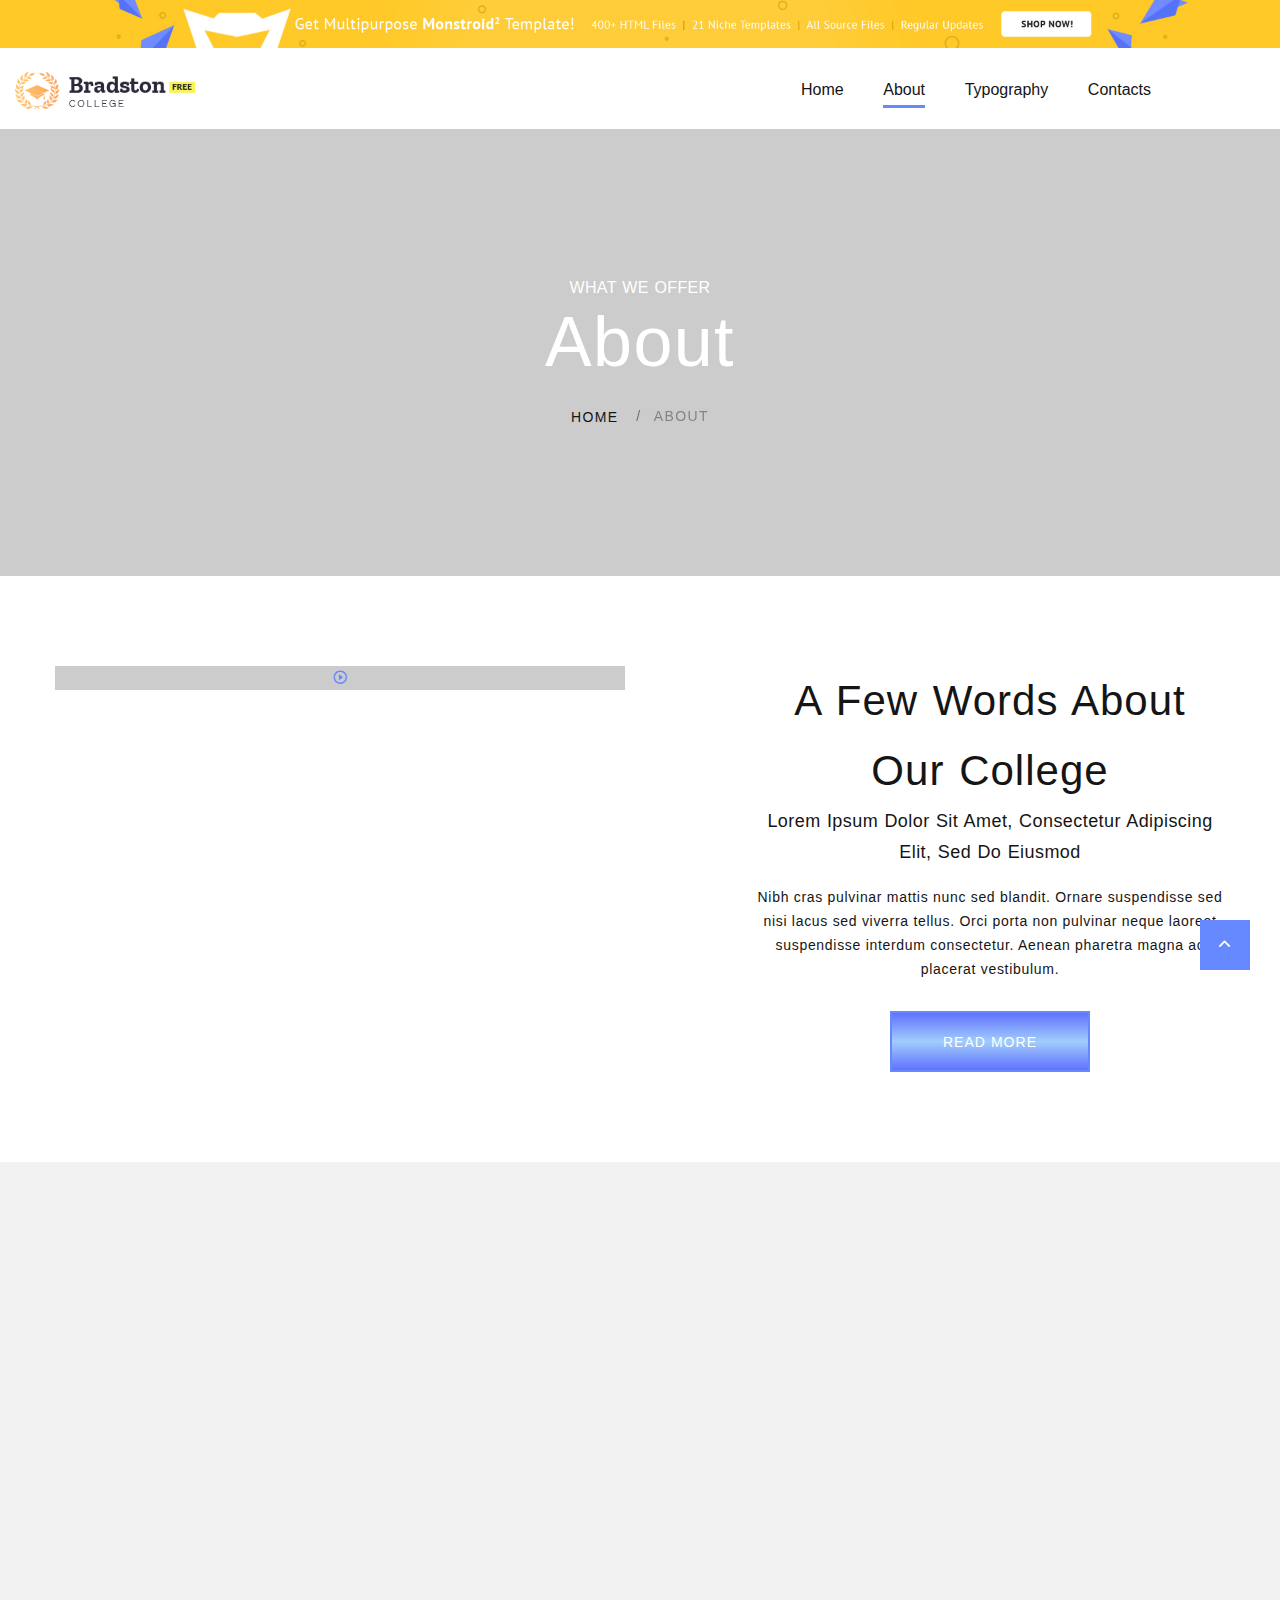
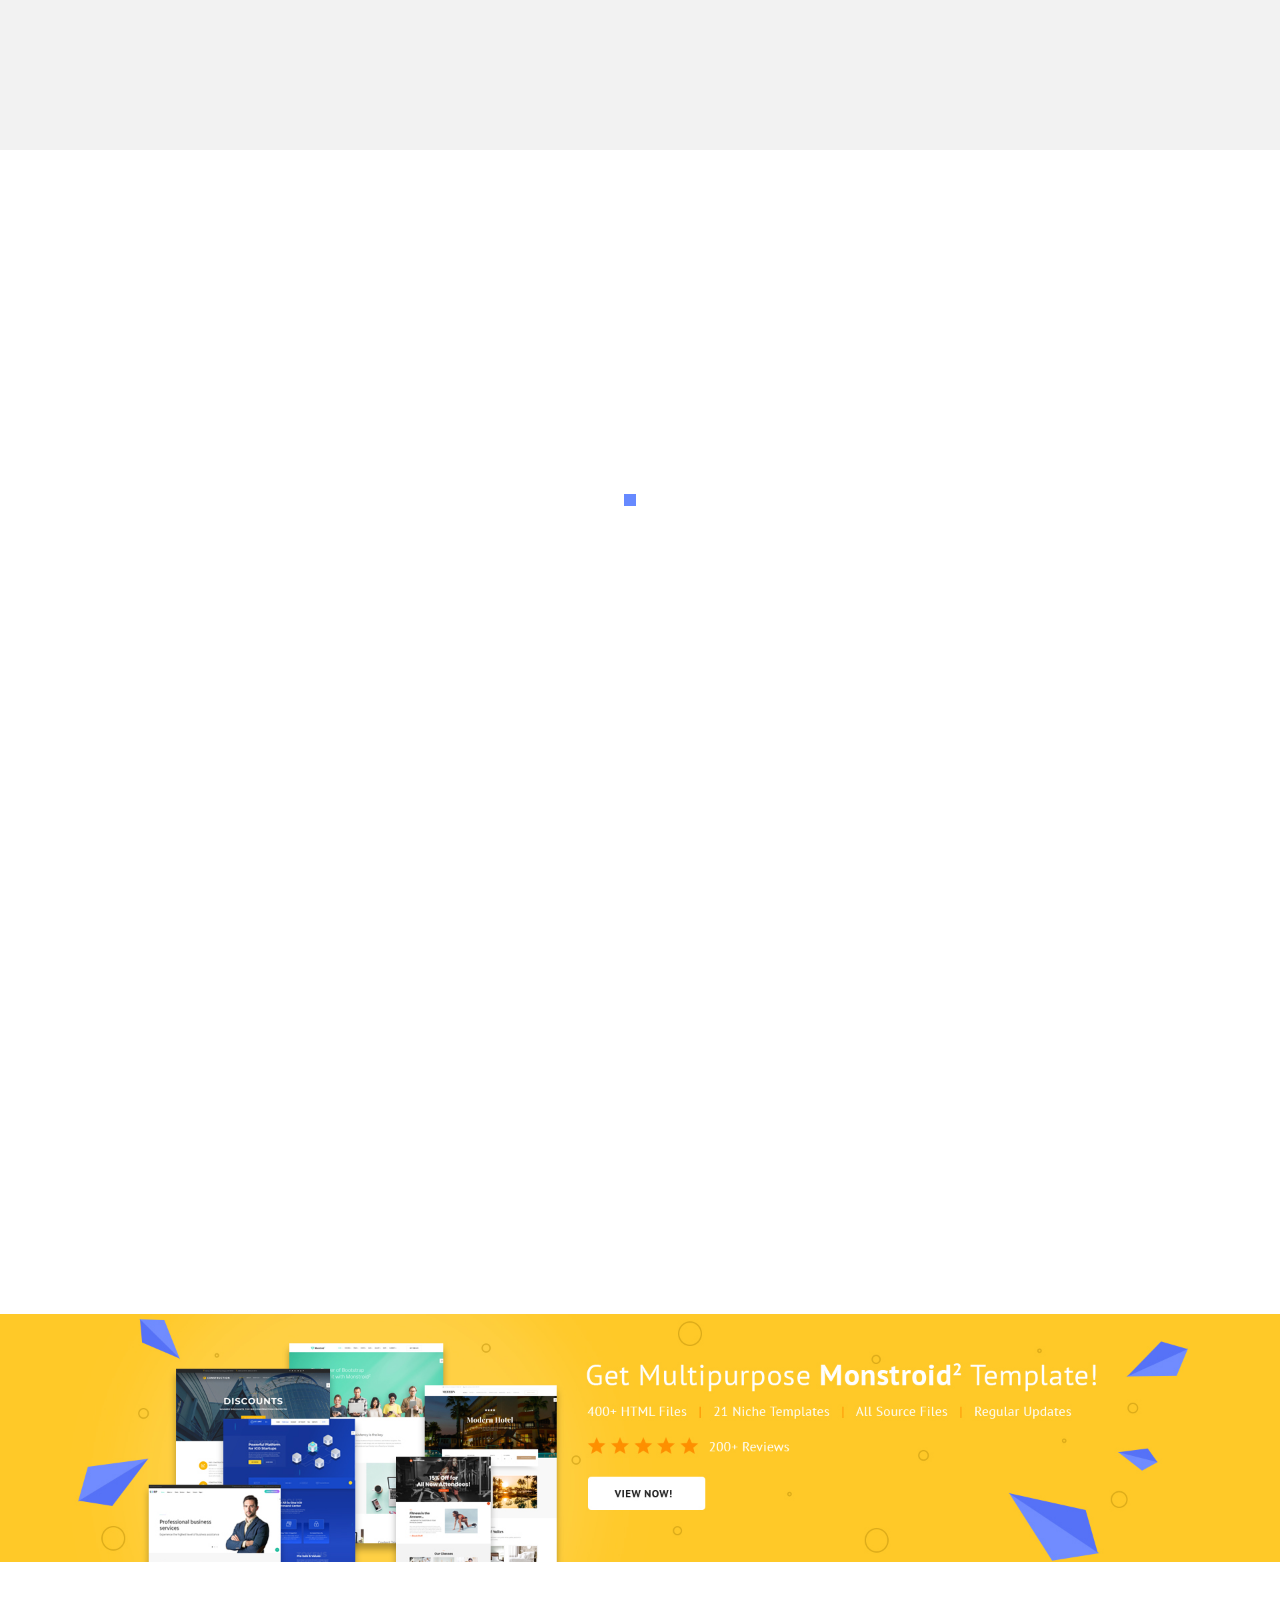
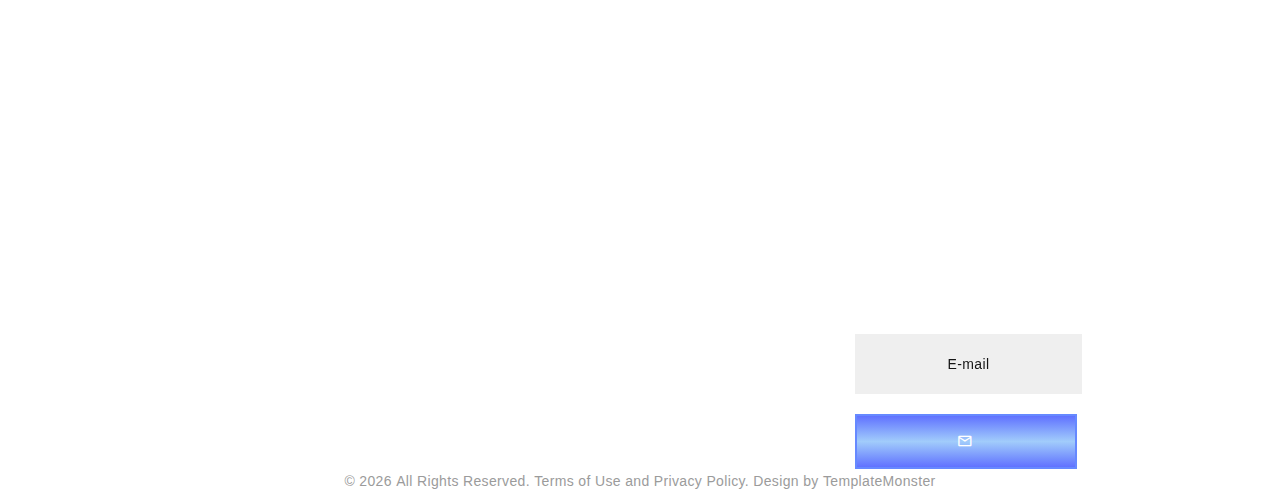
<file: about.html>
<!DOCTYPE html>
<html class="wide wow-animation" lang="en">
  <head>
    <title>About</title>
    <meta name="viewport" content="width=device-width height=device-height initial-scale=1.0">
    <meta charset="utf-8">
    <meta http-equiv="X-UA-Compatible" content="IE=edge">
    <link rel="icon" href="images/favicon.ico" type="image/x-icon">
    <link rel="stylesheet" type="text/css" href="//fonts.googleapis.com/css?family=Work+Sans:300,400,500,700%7CZilla+Slab:300,400,500,700,700i%7CGloria+Hallelujah">
    <link rel="stylesheet" href="css/bootstrap.css">
    <link rel="stylesheet" href="css/fonts.css">
    <link rel="stylesheet" href="css/style.css">
    <style>.ie-panel{display: none;background: #212121;padding: 10px 0;box-shadow: 3px 3px 5px 0 rgba(0,0,0,.3);clear: both;text-align:center;position: relative;z-index: 1;} html.ie-10 .ie-panel, html.lt-ie-10 .ie-panel {display: block;}</style>
  </head>
  <body><a class="banner banner-top" href="https://www.templatemonster.com/website-templates/monstroid2.html" target="_blank"><img src="images/monstroid-2.jpg" alt="" height="0"></a>
    <div class="ie-panel"><a href="http://windows.microsoft.com/en-US/internet-explorer/"><img src="images/ie8-panel/warning_bar_0000_us.jpg" height="42" width="820" alt="You are using an outdated browser. For a faster, safer browsing experience, upgrade for free today."></a></div>
    <div class="preloader">
      <div class="preloader-logo"><a class="brand" href="index.html"><img class="brand-logo-dark" src="images/logo-default-245x50.png" alt="" width="245" height="50"/><img class="brand-logo-light" src="images/logo-inverse-245x50.png" alt="" width="245" height="50"/></a>
      </div>
      <div class="preloader-body">
        <div class="cssload-container">
          <div class="cssload-speeding-wheel"></div>
        </div>
      </div>
    </div>
    <div class="page">
      <!-- Page Header-->
      <header class="section page-header page-header-1">
        <!-- RD Navbar-->
        <div class="rd-navbar-wrap">
          <nav class="rd-navbar rd-navbar-classic" data-layout="rd-navbar-fixed" data-sm-layout="rd-navbar-fixed" data-md-layout="rd-navbar-fixed" data-md-device-layout="rd-navbar-fixed" data-lg-layout="rd-navbar-static" data-lg-device-layout="rd-navbar-fixed" data-xl-layout="rd-navbar-static" data-xl-device-layout="rd-navbar-static" data-lg-stick-up-offset="46px" data-xl-stick-up-offset="46px" data-xxl-stick-up-offset="46px" data-lg-stick-up="true" data-xl-stick-up="true" data-xxl-stick-up="true">
            <div class="rd-navbar-main-outer">
              <div class="rd-navbar-main">
                <!-- RD Navbar Panel-->
                <div class="rd-navbar-panel">
                  <!-- RD Navbar Toggle-->
                  <button class="rd-navbar-toggle" data-rd-navbar-toggle=".rd-navbar-nav-wrap"><span></span></button>
                  <!-- RD Navbar Brand-->
                  <div class="rd-navbar-brand"><a class="brand" href="index.html"><img class="brand-logo-dark" src="images/logo-default-245x50.png" alt="" width="245" height="50"/><img class="brand-logo-light" src="images/logo-inverse-245x50.png" alt="" width="245" height="50"/></a>
                  </div>
                </div>
                <div class="rd-navbar-nav-wrap">
                  <!-- RD Navbar Nav		-->
                  <ul class="rd-navbar-nav">
                    <li class="rd-nav-item"><a class="rd-nav-link" href="index.html">Home</a>
                    </li>
                    <li class="rd-nav-item active"><a class="rd-nav-link" href="about.html">About</a>
                    </li>
                    <li class="rd-nav-item"><a class="rd-nav-link" href="typography.html">Typography</a>
                    </li>
                    <li class="rd-nav-item"><a class="rd-nav-link" href="contacts.html">Contacts</a>
                    </li>
                  </ul>
                </div>
              </div>
            </div>
          </nav>
        </div>
      </header>
      <div class="breadcrumbs-custom">
        <div class="container breadcrumbs-custom-container">
          <div class="breadcrumbs-custom-inner context-dark">
            <div class="breadcrumbs-custom-item">
              <h6>What We Offer</h6>
              <h1 class="breadcrumbs-custom-title">About</h1>
            </div>
            <ul class="breadcrumbs-custom-path">
              <li><a href="index.html">Home</a></li>
              <li class="active">About</li>
            </ul>
          </div>
        </div>
      </div>
      <!-- My Approach-->
      <section class="section section-lg bg-default">
        <div class="container">
          <div class="row row-50 justify-content-center justify-content-xl-between flex-lg-row-reverse">
            <div class="col-md-11 col-lg-6 col-xl-5">
              <div class="box-1">
                <h2>A Few Words About Our College</h2>
                <h5>Lorem ipsum dolor sit amet, consectetur adipiscing elit, sed do eiusmod</h5>
                <p>Nibh cras pulvinar mattis nunc sed blandit. Ornare suspendisse sed nisi lacus sed viverra tellus. Orci porta non pulvinar neque laoreet suspendisse interdum consectetur. Aenean pharetra magna ac placerat vestibulum.</p><a class="button button-lg button-primary-gradient" href="#"><span>Read More</span></a>
              </div>
            </div>
            <div class="col-md-11 col-lg-6">
              <!-- Thumbnail Media-->
              <div class="thumbnail-media" style="background-image: url(images/video-preview-1-570x416.jpg);"><a class="icon thumbnail-media-icon mdi mdi-play-circle-outline" href="//www.youtube.com/watch?v=I5FlP07kdvM" data-lightgallery="item"></a></div>
            </div>
          </div>
        </div>
      </section>
      <!-- Services-->
      <section class="section section-lg bg-gray-100 text-center">
        <div class="container">
          <h2 class="wow fadeIn">Academic Programs</h2>
          <p class="wow fadeIn" data-wow-delay=".2s"><span class="text-gray-900" style="max-width: 570px;">At our college, you will find small classes, fascinating course topics, and a variety of personalized degree programs.</span></p>
          <div class="row row-30 row-xl-90 justify-content-center">
            <div class="col-sm-6 col-lg-4 col-xl-3 wow fadeIn" data-wow-delay=".2s">
              <!-- Box Classic-->
              <article class="box-classic"><a class="icon box-classic-icon linearicons-calculator2" href="#"></a><a class="box-classic-main" href="#">
                  <h4 class="box-classic-title">Accounting</h4>
                  <div class="box-classic-inner">
                    <p>Master the skills of finance & accounting at Bradston College.</p>
                  </div></a></article>
            </div>
            <div class="col-sm-6 col-lg-4 col-xl-3 wow fadeIn" data-wow-delay=".3s">
              <!-- Box Classic-->
              <article class="box-classic"><a class="icon box-classic-icon linearicons-briefcase" href="#"></a><a class="box-classic-main" href="#">
                  <h4 class="box-classic-title">Business Management</h4>
                  <div class="box-classic-inner">
                    <p>Learn managing and dealing with various business issues.</p>
                  </div></a></article>
            </div>
            <div class="col-sm-6 col-lg-4 col-xl-3 wow fadeIn" data-wow-delay=".4s">
              <!-- Box Classic-->
              <article class="box-classic"><a class="icon box-classic-icon linearicons-laptop-phone" href="#"></a><a class="box-classic-main" href="#">
                  <h4 class="box-classic-title">Computer Technology</h4>
                  <div class="box-classic-inner">
                    <p>Discover the world of IT, programming and computer technologies.</p>
                  </div></a></article>
            </div>
            <div class="col-sm-6 col-lg-4 col-xl-3 wow fadeIn" data-wow-delay=".5s">
              <!-- Box Classic-->
              <article class="box-classic"><a class="icon box-classic-icon linearicons-chip" href="#"></a><a class="box-classic-main" href="#">
                  <h4 class="box-classic-title">Electronics Technology</h4>
                  <div class="box-classic-inner">
                    <p>Learn how to maintain & repair modern electronic devices.</p>
                  </div></a></article>
            </div>
            <div class="col-sm-6 col-lg-4 col-xl-3 wow fadeIn" data-wow-delay=".6s">
              <!-- Box Classic-->
              <article class="box-classic"><a class="icon box-classic-icon linearicons-first-aid" href="#"></a><a class="box-classic-main" href="#">
                  <h4 class="box-classic-title">Medical Science</h4>
                  <div class="box-classic-inner">
                    <p>Experience an integrated approach in studying medicine.</p>
                  </div></a></article>
            </div>
            <div class="col-sm-6 col-lg-4 col-xl-3 wow fadeIn" data-wow-delay=".7s">
              <!-- Box Classic-->
              <article class="box-classic"><a class="icon box-classic-icon linearicons-register" href="#"></a><a class="box-classic-main" href="#">
                  <h4 class="box-classic-title">Office Technology</h4>
                  <div class="box-classic-inner">
                    <p>Explore providing administrative support in office settings.</p>
                  </div></a></article>
            </div>
            <div class="col-sm-6 col-lg-4 col-xl-3 wow fadeIn" data-wow-delay=".8s">
              <!-- Box Classic-->
              <article class="box-classic"><a class="icon box-classic-icon linearicons-balance" href="#"></a><a class="box-classic-main" href="#">
                  <h4 class="box-classic-title">Paralegal Studies</h4>
                  <div class="box-classic-inner">
                    <p>If you see your future as a lawyer, then this program is for you!</p>
                  </div></a></article>
            </div>
            <div class="col-sm-6 col-lg-4 col-xl-3 wow fadeIn" data-wow-delay=".9s">
              <!-- Box Classic-->
              <article class="box-classic"><a class="icon box-classic-icon linearicons-bubble-user" href="#"></a><a class="box-classic-main" href="#">
                  <h4 class="box-classic-title">Online Programs</h4>
                  <div class="box-classic-inner">
                    <p>This program is a part of distance education at our college.</p>
                  </div></a></article>
            </div>
          </div>
        </div>
      </section>
      <!-- My Education & Experience-->
      <section class="section section-lg text-center">
        <div class="container">
          <h2 class="wow fadeIn">Our History</h2>
          <!-- Owl Carousel-->
          <div class="owl-carousel owl-timeline-classic wow fadeIn" data-wow-delay=".2s" data-items="1" data-sm-items="2" data-lg-items="3" data-xxl-items="4" data-dots="true" data-nav="false" data-stage-padding="0" data-loop="false" data-autoplay="false" data-margin="0" data-mouse-drag="true">
            <article class="timeline-classic-item">
              <p class="timeline-classic-time heading-4">2016-2019</p>
              <div class="timeline-classic-divider"></div>
              <h4 class="timeline-classic-title">We celebrate 28 years with our first graduates</h4>
              <p>Our 28th anniversary was marked by the campus renovation, where a meeting with our graduates took place this year.</p>
            </article>
            <article class="timeline-classic-item">
              <p class="timeline-classic-time heading-4">2010–2015</p>
              <div class="timeline-classic-divider"></div>
              <h4 class="timeline-classic-title">Start of online education with paid certificates</h4>
              <p>In 2010 we introduced distance education that included various courses with paid certificates.</p>
            </article>
            <article class="timeline-classic-item">
              <p class="timeline-classic-time heading-4">1996-2010</p>
              <div class="timeline-classic-divider"></div>
              <h4 class="timeline-classic-title">Introducing first courses for foreign students</h4>
              <p>After we became a part of International College Association in 1995, we developed and introduced new courses for foreign students.</p>
            </article>
            <article class="timeline-classic-item">
              <p class="timeline-classic-time heading-4">1993-1995</p>
              <div class="timeline-classic-divider"></div>
              <h4 class="timeline-classic-title">New professional programs</h4>
              <p>In 1993, we began to offer new professional courses and programs to our students that became the basis of what we provide today.</p>
            </article>
            <article class="timeline-classic-item">
              <p class="timeline-classic-time heading-4">1990-1995</p>
              <div class="timeline-classic-divider"></div>
              <h4 class="timeline-classic-title">Establishment of Our College</h4>
              <p>Bradston College was founded by Sam Peterson, PhD more than 20 years ago with the goal of offering better education to everyone.</p>
            </article>
          </div>
        </div>
      </section>
      <!-- Testimonials-->
      <section class="section section-lg bg-default text-center pt-0">
        <div class="container">
          <h2 class="wow fadeIn">Testimonials</h2>
          <!-- Owl Carousel-->
          <div class="owl-carousel offset-top-2 wow fadeIn" data-wow-delay=".2s" data-items="1" data-lg-items="2" data-xl-items="3" data-dots="true" data-nav="false" data-stage-padding="0" data-loop="false" data-margin="30" data-mouse-drag="false">
            <blockquote class="quote-classic">
              <div class="quote-classic-avatar-outer"><img class="quote-classic-avatar" src="images/testimonials-1-68x68.jpg" alt="" width="68" height="68"/>
              </div>
              <div class="quote-classic-main">
                <p class="heading-5 quote-classic-cite">Patrick Mills</p>
                <p class="quote-classic-position">Student</p>
                <div class="quote-classic-text">
                  <q>I can positively say Bradston College has made me a better person. It has helped me develop a positive attitude towards my studies and discover more about myself.</q>
                </div>
              </div>
            </blockquote>
            <blockquote class="quote-classic">
              <div class="quote-classic-avatar-outer"><img class="quote-classic-avatar" src="images/testimonials-2-68x68.jpg" alt="" width="68" height="68"/>
              </div>
              <div class="quote-classic-main">
                <p class="heading-5 quote-classic-cite">Paul Johnston</p>
                <p class="quote-classic-position">Student</p>
                <div class="quote-classic-text">
                  <q>I have always felt that I was so lucky to be a student at this college, and not at any other private or public school. The thing I admire the most is the support I received here.</q>
                </div>
              </div>
            </blockquote>
            <blockquote class="quote-classic">
              <div class="quote-classic-avatar-outer"><img class="quote-classic-avatar" src="images/testimonials-3-68x68.jpg" alt="" width="68" height="68"/>
              </div>
              <div class="quote-classic-main">
                <p class="heading-5 quote-classic-cite">Michelle Stanley</p>
                <p class="quote-classic-position">Student</p>
                <div class="quote-classic-text">
                  <q>I like the friendly atmosphere here and the fact the teachers are really close to the students. Some of the teachers are really kind and their way of teaching is interesting.</q>
                </div>
              </div>
            </blockquote>
          </div><a class="button button-lg button-primary-gradient wow fadeIn" href="#"><span>View all Testimonials</span></a>
        </div>
      </section>
      <!-- Page Footer--><a class="banner" href="https://www.templatemonster.com/website-templates/monstroid2.html" target="_blank"><img src="images/monstroid-big-2.jpg" alt="" height="0"></a>
      <footer class="section footer-classic bg-gray-950">
        <div class="footer-classic-main">
          <div class="container"> 
            <div class="row row-30">
              <div class="col-lg-3">
                <div class="row row-30 row-xl-40">
                  <div class="col-6 col-md-3 col-lg-12">
                    <article class="counter-minimal">
                      <div class="counter-minimal-counter">
                        <div class="counter">97</div><span class="counter-postfix">%</span>
                      </div>
                      <p class="counter-minimal-title">Graduates</p>
                    </article>
                  </div>
                  <div class="col-6 col-md-3 col-lg-12">
                    <article class="counter-minimal">
                      <div class="counter-minimal-counter">
                        <div class="counter">30</div><span class="counter-postfix">+</span>
                      </div>
                      <p class="counter-minimal-title">Certified Teachers</p>
                    </article>
                  </div>
                  <div class="col-6 col-md-3 col-lg-12">
                    <article class="counter-minimal">
                      <div class="counter-minimal-counter counter">8</div>
                      <p class="counter-minimal-title">Student Campuses</p>
                    </article>
                  </div>
                  <div class="col-6 col-md-3 col-lg-12">
                    <article class="counter-minimal">
                      <div class="counter-minimal-counter counter">650</div>
                      <p class="counter-minimal-title">Students</p>
                    </article>
                  </div>
                </div>
              </div>
              <div class="col-sm-6 col-lg-4 col-xl-5">
                <h3>Twitter Feed</h3>
                <!-- RD Twitter Feed-->
                <div class="twitter twitter-light-group" data-twitter-username="templatemonster" data-twitter-date-hours=" hours ago" data-twitter-date-minutes=" minutes ago">
                  <article class="tweet-light" data-twitter-type="tweet">
                    <div class="icon tweet-light-icon fa-twitter"></div>
                    <div class="tweet-light-main">
                      <div class="tweet-light-text" data-tweet="text"></div>
                      <time class="tweet-light-meta" data-date="text" data-datetime="datetime" datetime="2019"></time>
                    </div>
                  </article>
                  <article class="tweet-light" data-twitter-type="tweet">
                    <div class="icon tweet-light-icon fa-twitter"></div>
                    <div class="tweet-light-main">
                      <div class="tweet-light-text" data-tweet="text"></div>
                      <time class="tweet-light-meta" data-date="text" data-datetime="datetime" datetime="2019"></time>
                    </div>
                  </article>
                  <article class="tweet-light" data-twitter-type="tweet">
                    <div class="icon tweet-light-icon fa-twitter"></div>
                    <div class="tweet-light-main">
                      <div class="tweet-light-text" data-tweet="text"></div>
                      <time class="tweet-light-meta" data-date="text" data-datetime="datetime" datetime="2019"></time>
                    </div>
                  </article>
                </div>
              </div>
              <div class="col-sm-6 col-lg-5 col-xl-4">
                <div class="row row-50 row-xl-70">
                  <div class="col-12">
                    <h3>About Us</h3>
                    <p>Since 1990, our college provides students with high-quality professional education. Together with us, you will have deeper knowledge of the subjects important for your future profession.</p>
                  </div>
                  <div class="col-12">
                    <h3>Newsletter</h3>
                    <p>Keep up with our weekly news and updates on education. Enter your e-mail and subscribe to our newsletter.</p>
                    <!-- RD Mailform-->
                    <form class="rd-form rd-mailform form-inline subscribe-form" data-form-output="form-output-global" data-form-type="subscribe" method="post" action="bat/rd-mailform.php">
                      <div class="form-wrap">
                        <input class="form-input" id="subscribe-form-2-email" type="email" name="email" data-constraints="@Email @Required">
                        <label class="form-label" for="subscribe-form-2-email">E-mail</label>
                      </div>
                      <div class="form-button">
                        <button class="button button-primary-gradient button-icon-only" type="submit" aria-label="subscribe"><span class="icon icon-md mdi mdi-email-outline"></span></button>
                      </div>
                    </form>
                  </div>
                </div>
              </div>
            </div>
          </div>
        </div>
        <div class="footer-classic-aside">
          <div class="container">
            <!-- Rights-->
            <p class="rights"><span>&copy;&nbsp;</span><span class="copyright-year"></span><span>&nbsp;</span><span>All Rights Reserved.</span><span>&nbsp;</span><br class="d-sm-none"/><a href="#">Terms of Use</a><span> and</span><span>&nbsp;</span><a href="#">Privacy Policy</a>. Design&nbsp;by&nbsp;<a href="https://www.templatemonster.com/">TemplateMonster</a></p>
          </div>
        </div>
      </footer>
    </div>
    <div class="snackbars" id="form-output-global"></div>
    <script src="js/core.min.js"></script>
    <script src="js/script.js"></script>
  </body>
</html>
</file>
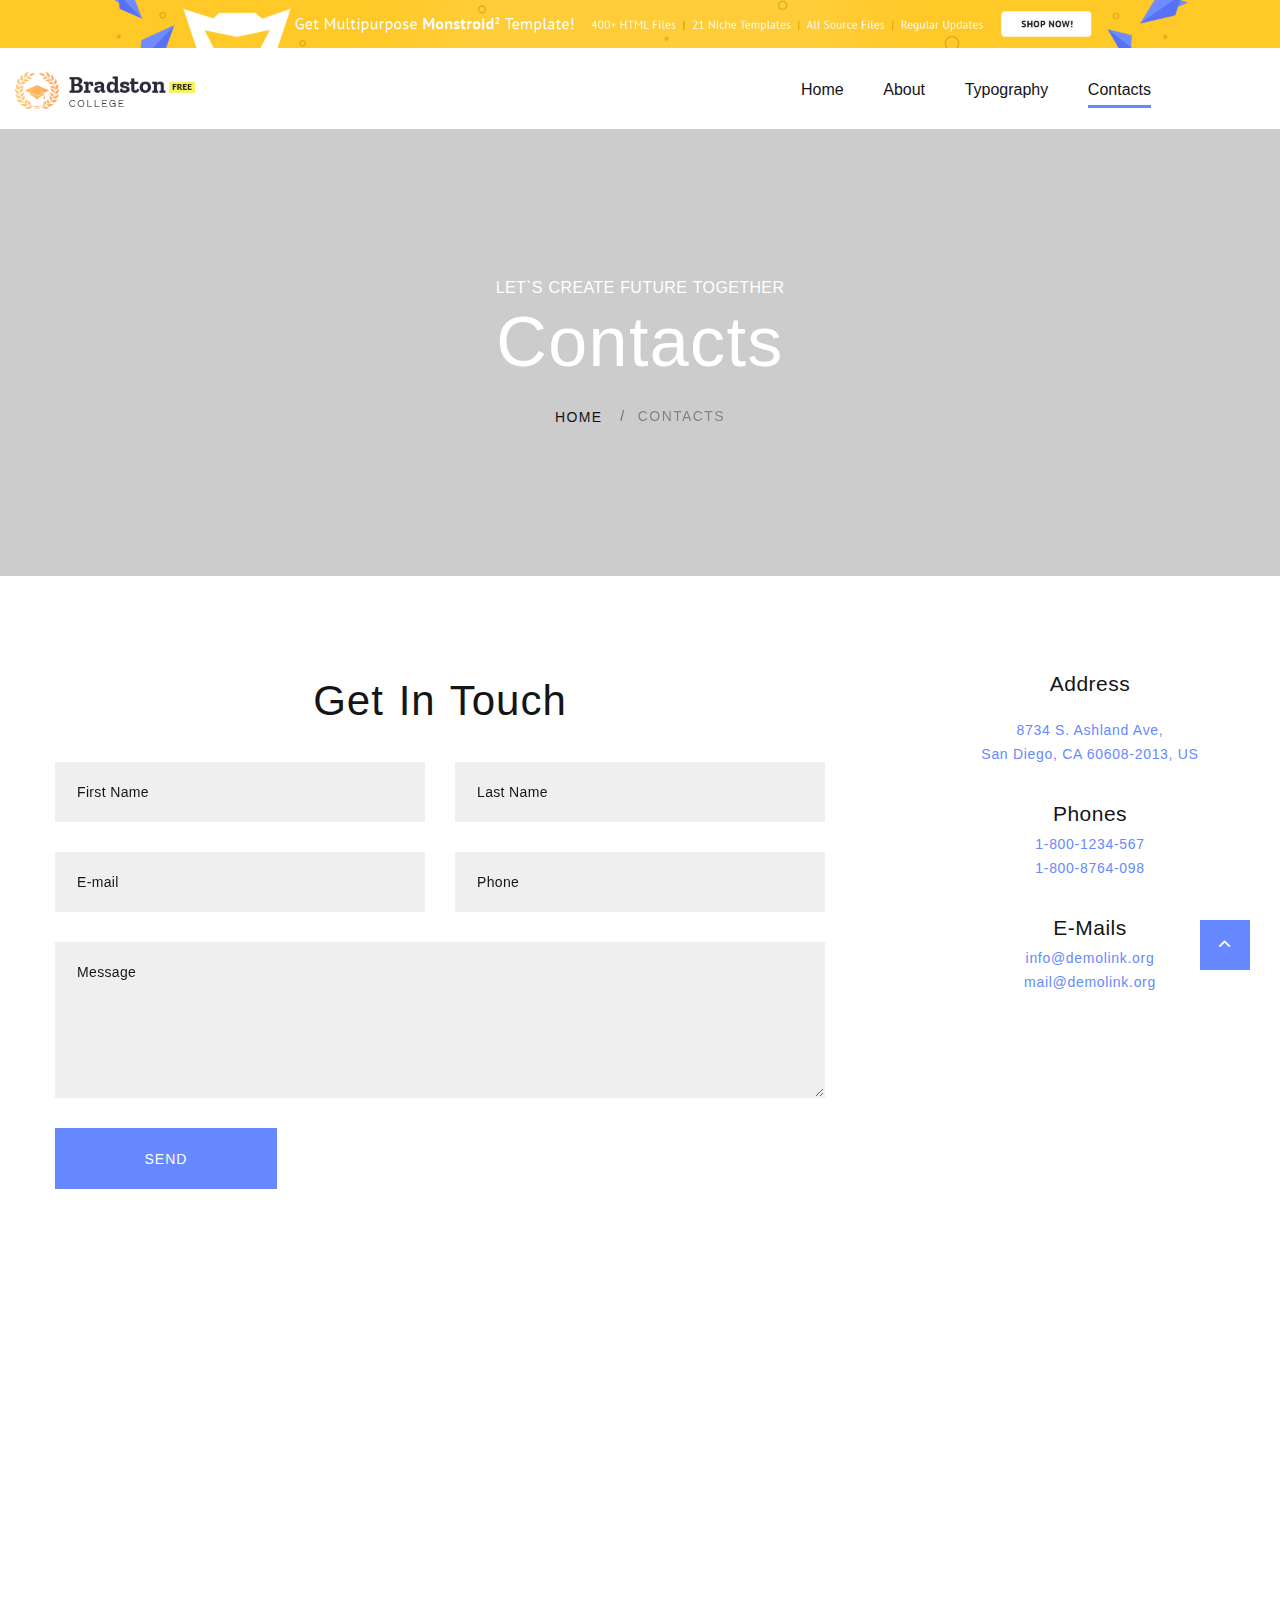
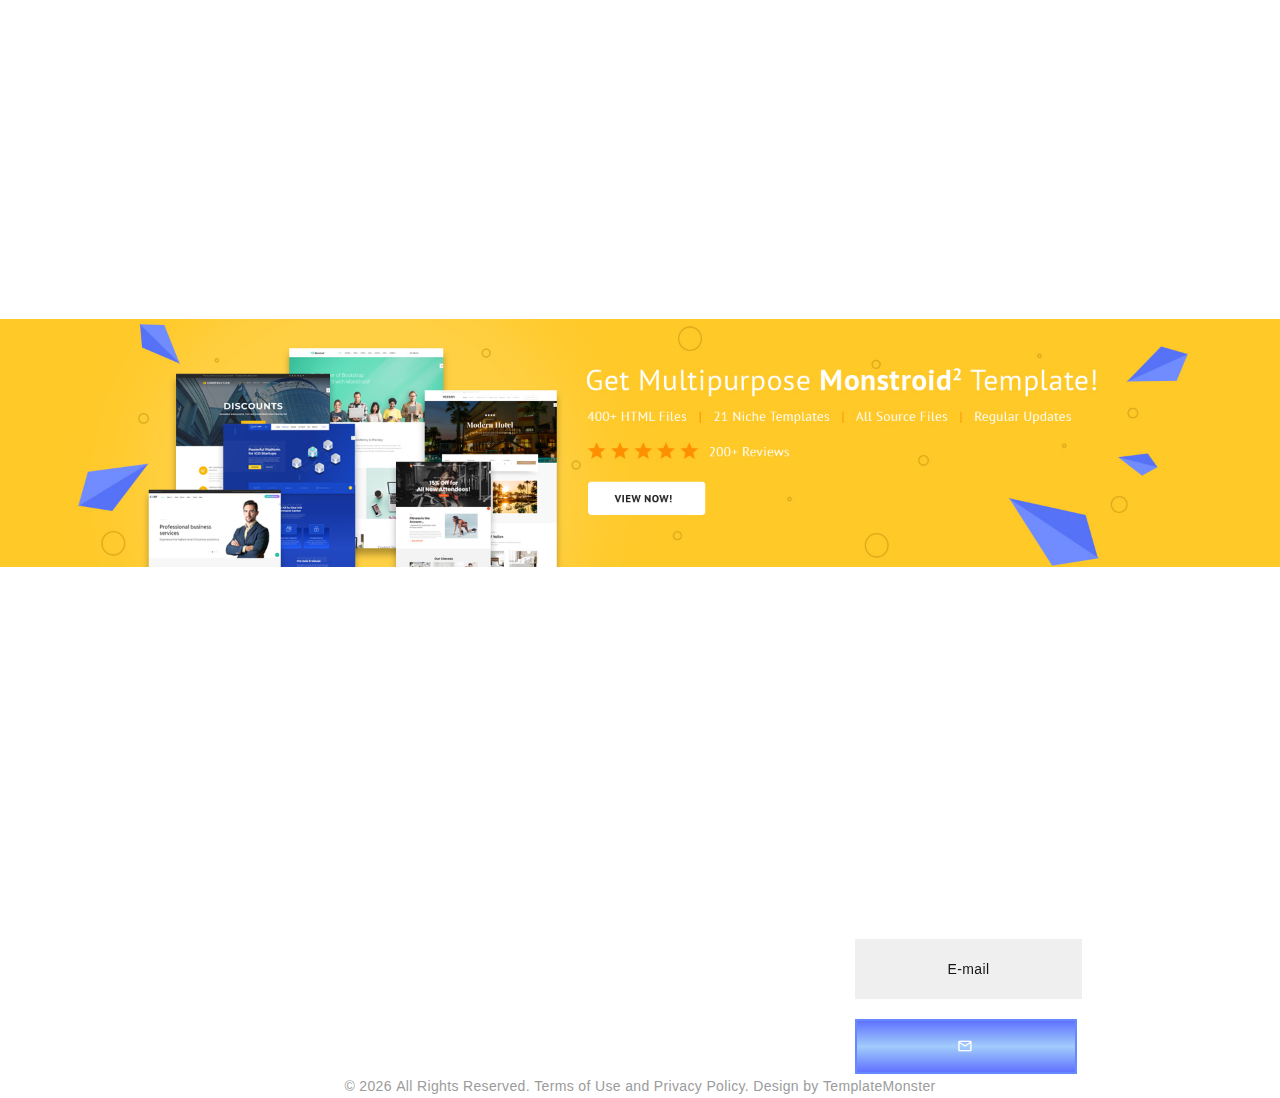
<file: contacts.html>
<!DOCTYPE html>
<html class="wide wow-animation" lang="en">
  <head>
    <title>Contacts</title>
    <meta name="viewport" content="width=device-width height=device-height initial-scale=1.0">
    <meta charset="utf-8">
    <meta http-equiv="X-UA-Compatible" content="IE=edge">
    <link rel="icon" href="images/favicon.ico" type="image/x-icon">
    <link rel="stylesheet" type="text/css" href="//fonts.googleapis.com/css?family=Work+Sans:300,400,500,700%7CZilla+Slab:300,400,500,700,700i%7CGloria+Hallelujah">
    <link rel="stylesheet" href="css/bootstrap.css">
    <link rel="stylesheet" href="css/fonts.css">
    <link rel="stylesheet" href="css/style.css">
    <style>.ie-panel{display: none;background: #212121;padding: 10px 0;box-shadow: 3px 3px 5px 0 rgba(0,0,0,.3);clear: both;text-align:center;position: relative;z-index: 1;} html.ie-10 .ie-panel, html.lt-ie-10 .ie-panel {display: block;}</style>
  </head>
  <body><a class="banner banner-top" href="https://www.templatemonster.com/website-templates/monstroid2.html" target="_blank"><img src="images/monstroid-2.jpg" alt="" height="0"></a>
    <div class="ie-panel"><a href="http://windows.microsoft.com/en-US/internet-explorer/"><img src="images/ie8-panel/warning_bar_0000_us.jpg" height="42" width="820" alt="You are using an outdated browser. For a faster, safer browsing experience, upgrade for free today."></a></div>
    <div class="preloader">
      <div class="preloader-logo"><a class="brand" href="index.html"><img class="brand-logo-dark" src="images/logo-default-245x50.png" alt="" width="245" height="50"/><img class="brand-logo-light" src="images/logo-inverse-245x50.png" alt="" width="245" height="50"/></a>
      </div>
      <div class="preloader-body">
        <div class="cssload-container">
          <div class="cssload-speeding-wheel"></div>
        </div>
      </div>
    </div>
    <div class="page">
      <!-- Page Header-->
      <header class="section page-header page-header-1">
        <!-- RD Navbar-->
        <div class="rd-navbar-wrap">
          <nav class="rd-navbar rd-navbar-classic" data-layout="rd-navbar-fixed" data-sm-layout="rd-navbar-fixed" data-md-layout="rd-navbar-fixed" data-md-device-layout="rd-navbar-fixed" data-lg-layout="rd-navbar-static" data-lg-device-layout="rd-navbar-fixed" data-xl-layout="rd-navbar-static" data-xl-device-layout="rd-navbar-static" data-lg-stick-up-offset="46px" data-xl-stick-up-offset="46px" data-xxl-stick-up-offset="46px" data-lg-stick-up="true" data-xl-stick-up="true" data-xxl-stick-up="true">
            <div class="rd-navbar-main-outer">
              <div class="rd-navbar-main">
                <!-- RD Navbar Panel-->
                <div class="rd-navbar-panel">
                  <!-- RD Navbar Toggle-->
                  <button class="rd-navbar-toggle" data-rd-navbar-toggle=".rd-navbar-nav-wrap"><span></span></button>
                  <!-- RD Navbar Brand-->
                  <div class="rd-navbar-brand"><a class="brand" href="index.html"><img class="brand-logo-dark" src="images/logo-default-245x50.png" alt="" width="245" height="50"/><img class="brand-logo-light" src="images/logo-inverse-245x50.png" alt="" width="245" height="50"/></a>
                  </div>
                </div>
                <div class="rd-navbar-nav-wrap">
                  <!-- RD Navbar Nav		-->
                  <ul class="rd-navbar-nav">
                    <li class="rd-nav-item"><a class="rd-nav-link" href="index.html">Home</a>
                    </li>
                    <li class="rd-nav-item"><a class="rd-nav-link" href="about.html">About</a>
                    </li>
                    <li class="rd-nav-item"><a class="rd-nav-link" href="typography.html">Typography</a>
                    </li>
                    <li class="rd-nav-item active"><a class="rd-nav-link" href="contacts.html">Contacts</a>
                    </li>
                  </ul>
                </div>
              </div>
            </div>
          </nav>
        </div>
        <div class="breadcrumbs-custom">
          <div class="container breadcrumbs-custom-container">
            <div class="breadcrumbs-custom-inner context-dark">
              <div class="breadcrumbs-custom-item">
                <h6>Let`s create future together</h6>
                <h1 class="breadcrumbs-custom-title">Contacts</h1>
              </div>
              <ul class="breadcrumbs-custom-path">
                <li><a href="index.html">Home</a></li>
                <li class="active">Contacts</li>
              </ul>
            </div>
          </div>
        </div>
      </header>
      <!-- Mailform-->
      <section class="section section-lg bg-default">
        <div class="container">
          <div class="row row-50 justify-content-xl-between flex-lg-row-reverse">
            <div class="col-lg-4 col-xl-3">
              <div class="row row-30 row-xl-60">
                <div class="col-sm-4 col-lg-12">
                  <h4>Address</h4>
                  <p class="offset-top-1"><a class="link-default" href="#">8734 S. Ashland Ave, <br class="d-none d-md-block">San Diego, CA 60608-2013, US</a></p>
                </div>
                <div class="col-sm-4 col-lg-12">
                  <h4>Phones</h4>
                  <ul class="list-0 offset-top-1">
                    <li><a class="link-default" href="tel:#">1-800-1234-567</a></li>
                    <li><a class="link-default" href="tel:#">1-800-8764-098</a></li>
                  </ul>
                </div>
                <div class="col-sm-4 col-lg-12">
                  <h4>E-mails</h4>
                  <ul class="list-0 offset-top-1">
                    <li><a class="link-default" href="mailto:#">info@demolink.org</a></li>
                    <li><a class="link-default" href="mailto:#">mail@demolink.org</a></li>
                  </ul>
                </div>
              </div>
            </div>
            <div class="col-lg-8">
              <h2>Get in Touch</h2>
              <!-- RD Mailform-->
              <form class="rd-form rd-mailform" data-form-output="form-output-global" data-form-type="contact" method="post" action="bat/rd-mailform.php">
                <div class="row row-30">
                  <div class="col-md-6">
                    <div class="form-wrap">
                      <input class="form-input" id="contact-first-name" type="text" name="first-name" data-constraints="@Required">
                      <label class="form-label" for="contact-first-name">First Name</label>
                    </div>
                  </div>
                  <div class="col-md-6">
                    <div class="form-wrap">
                      <input class="form-input" id="contact-last-name" type="text" name="last-name" data-constraints="@Required">
                      <label class="form-label" for="contact-last-name">Last Name</label>
                    </div>
                  </div>
                  <div class="col-md-6">
                    <div class="form-wrap">
                      <label class="form-label" for="contact-email">E-mail</label>
                      <input class="form-input" id="contact-email" type="email" name="email" data-constraints="@Required @Email">
                    </div>
                  </div>
                  <div class="col-md-6">
                    <div class="form-wrap">
                      <label class="form-label" for="contact-phone">Phone</label>
                      <input class="form-input" id="contact-phone" type="text" name="phone" data-constraints="@Required @PhoneNumber">
                    </div>
                  </div>
                  <div class="col-12">
                    <div class="form-wrap">
                      <label class="form-label" for="contact-message">Message</label>
                      <textarea class="form-input" id="contact-message" name="message" data-constraints="@Required"></textarea>
                    </div>
                  </div>
                  <div class="col-12">
                    <button class="button button-lg button-primary button-raven" type="submit">Send</button>
                  </div>
                </div>
              </form>
            </div>
          </div>
        </div>
      </section>
      <!-- Google Map-->
      <section class="section">
        <div class="google-map-container" data-center="9870 St Vincent Place, Glasgow, DC 45 Fr 45." data-styles="[{&quot;featureType&quot;:&quot;water&quot;,&quot;elementType&quot;:&quot;geometry&quot;,&quot;stylers&quot;:[{&quot;color&quot;:&quot;#e9e9e9&quot;},{&quot;lightness&quot;:17}]},{&quot;featureType&quot;:&quot;landscape&quot;,&quot;elementType&quot;:&quot;geometry&quot;,&quot;stylers&quot;:[{&quot;color&quot;:&quot;#f5f5f5&quot;},{&quot;lightness&quot;:20}]},{&quot;featureType&quot;:&quot;road.highway&quot;,&quot;elementType&quot;:&quot;geometry.fill&quot;,&quot;stylers&quot;:[{&quot;color&quot;:&quot;#ffffff&quot;},{&quot;lightness&quot;:17}]},{&quot;featureType&quot;:&quot;road.highway&quot;,&quot;elementType&quot;:&quot;geometry.stroke&quot;,&quot;stylers&quot;:[{&quot;color&quot;:&quot;#ffffff&quot;},{&quot;lightness&quot;:29},{&quot;weight&quot;:0.2}]},{&quot;featureType&quot;:&quot;road.arterial&quot;,&quot;elementType&quot;:&quot;geometry&quot;,&quot;stylers&quot;:[{&quot;color&quot;:&quot;#ffffff&quot;},{&quot;lightness&quot;:18}]},{&quot;featureType&quot;:&quot;road.local&quot;,&quot;elementType&quot;:&quot;geometry&quot;,&quot;stylers&quot;:[{&quot;color&quot;:&quot;#ffffff&quot;},{&quot;lightness&quot;:16}]},{&quot;featureType&quot;:&quot;poi&quot;,&quot;elementType&quot;:&quot;geometry&quot;,&quot;stylers&quot;:[{&quot;color&quot;:&quot;#f5f5f5&quot;},{&quot;lightness&quot;:21}]},{&quot;featureType&quot;:&quot;poi.park&quot;,&quot;elementType&quot;:&quot;geometry&quot;,&quot;stylers&quot;:[{&quot;color&quot;:&quot;#dedede&quot;},{&quot;lightness&quot;:21}]},{&quot;elementType&quot;:&quot;labels.text.stroke&quot;,&quot;stylers&quot;:[{&quot;visibility&quot;:&quot;on&quot;},{&quot;color&quot;:&quot;#ffffff&quot;},{&quot;lightness&quot;:16}]},{&quot;elementType&quot;:&quot;labels.text.fill&quot;,&quot;stylers&quot;:[{&quot;saturation&quot;:36},{&quot;color&quot;:&quot;#333333&quot;},{&quot;lightness&quot;:40}]},{&quot;elementType&quot;:&quot;labels.icon&quot;,&quot;stylers&quot;:[{&quot;visibility&quot;:&quot;off&quot;}]},{&quot;featureType&quot;:&quot;transit&quot;,&quot;elementType&quot;:&quot;geometry&quot;,&quot;stylers&quot;:[{&quot;color&quot;:&quot;#f2f2f2&quot;},{&quot;lightness&quot;:19}]},{&quot;featureType&quot;:&quot;administrative&quot;,&quot;elementType&quot;:&quot;geometry.fill&quot;,&quot;stylers&quot;:[{&quot;color&quot;:&quot;#fefefe&quot;},{&quot;lightness&quot;:20}]},{&quot;featureType&quot;:&quot;administrative&quot;,&quot;elementType&quot;:&quot;geometry.stroke&quot;,&quot;stylers&quot;:[{&quot;color&quot;:&quot;#fefefe&quot;},{&quot;lightness&quot;:17},{&quot;weight&quot;:1.2}]}]">
          <div class="google-map"></div>
          <ul class="google-map-markers">
            <li data-location="9870 St Vincent Place, Glasgow, DC 45 Fr 45." data-description="9870 St Vincent Place, Glasgow" data-icon="images/gmap_marker.png" data-icon-active="images/gmap_marker_active.png"></li>
          </ul>
        </div>
      </section>
      <!-- Page Footer--><a class="banner" href="https://www.templatemonster.com/website-templates/monstroid2.html" target="_blank"><img src="images/monstroid-big-2.jpg" alt="" height="0"></a>
      <footer class="section footer-classic bg-gray-950">
        <div class="footer-classic-main">
          <div class="container"> 
            <div class="row row-30">
              <div class="col-lg-3">
                <div class="row row-30 row-xl-40">
                  <div class="col-6 col-md-3 col-lg-12">
                    <article class="counter-minimal">
                      <div class="counter-minimal-counter">
                        <div class="counter">97</div><span class="counter-postfix">%</span>
                      </div>
                      <p class="counter-minimal-title">Graduates</p>
                    </article>
                  </div>
                  <div class="col-6 col-md-3 col-lg-12">
                    <article class="counter-minimal">
                      <div class="counter-minimal-counter">
                        <div class="counter">30</div><span class="counter-postfix">+</span>
                      </div>
                      <p class="counter-minimal-title">Certified Teachers</p>
                    </article>
                  </div>
                  <div class="col-6 col-md-3 col-lg-12">
                    <article class="counter-minimal">
                      <div class="counter-minimal-counter counter">8</div>
                      <p class="counter-minimal-title">Student Campuses</p>
                    </article>
                  </div>
                  <div class="col-6 col-md-3 col-lg-12">
                    <article class="counter-minimal">
                      <div class="counter-minimal-counter counter">650</div>
                      <p class="counter-minimal-title">Students</p>
                    </article>
                  </div>
                </div>
              </div>
              <div class="col-sm-6 col-lg-4 col-xl-5">
                <h3>Twitter Feed</h3>
                <!-- RD Twitter Feed-->
                <div class="twitter twitter-light-group" data-twitter-username="templatemonster" data-twitter-date-hours=" hours ago" data-twitter-date-minutes=" minutes ago">
                  <article class="tweet-light" data-twitter-type="tweet">
                    <div class="icon tweet-light-icon fa-twitter"></div>
                    <div class="tweet-light-main">
                      <div class="tweet-light-text" data-tweet="text"></div>
                      <time class="tweet-light-meta" data-date="text" data-datetime="datetime" datetime="2019"></time>
                    </div>
                  </article>
                  <article class="tweet-light" data-twitter-type="tweet">
                    <div class="icon tweet-light-icon fa-twitter"></div>
                    <div class="tweet-light-main">
                      <div class="tweet-light-text" data-tweet="text"></div>
                      <time class="tweet-light-meta" data-date="text" data-datetime="datetime" datetime="2019"></time>
                    </div>
                  </article>
                  <article class="tweet-light" data-twitter-type="tweet">
                    <div class="icon tweet-light-icon fa-twitter"></div>
                    <div class="tweet-light-main">
                      <div class="tweet-light-text" data-tweet="text"></div>
                      <time class="tweet-light-meta" data-date="text" data-datetime="datetime" datetime="2019"></time>
                    </div>
                  </article>
                </div>
              </div>
              <div class="col-sm-6 col-lg-5 col-xl-4">
                <div class="row row-50 row-xl-70">
                  <div class="col-12">
                    <h3>About Us</h3>
                    <p>Since 1990, our college provides students with high-quality professional education. Together with us, you will have deeper knowledge of the subjects important for your future profession.</p>
                  </div>
                  <div class="col-12">
                    <h3>Newsletter</h3>
                    <p>Keep up with our weekly news and updates on education. Enter your e-mail and subscribe to our newsletter.</p>
                    <!-- RD Mailform-->
                    <form class="rd-form rd-mailform form-inline subscribe-form" data-form-output="form-output-global" data-form-type="subscribe" method="post" action="bat/rd-mailform.php">
                      <div class="form-wrap">
                        <input class="form-input" id="subscribe-form-2-email" type="email" name="email" data-constraints="@Email @Required">
                        <label class="form-label" for="subscribe-form-2-email">E-mail</label>
                      </div>
                      <div class="form-button">
                        <button class="button button-primary-gradient button-icon-only" type="submit" aria-label="subscribe"><span class="icon icon-md mdi mdi-email-outline"></span></button>
                      </div>
                    </form>
                  </div>
                </div>
              </div>
            </div>
          </div>
        </div>
        <div class="footer-classic-aside">
          <div class="container">
            <!-- Rights-->
            <p class="rights"><span>&copy;&nbsp;</span><span class="copyright-year"></span><span>&nbsp;</span><span>All Rights Reserved.</span><span>&nbsp;</span><br class="d-sm-none"/><a href="#">Terms of Use</a><span> and</span><span>&nbsp;</span><a href="#">Privacy Policy</a>. Design&nbsp;by&nbsp;<a href="https://www.templatemonster.com/">TemplateMonster</a></p>
          </div>
        </div>
      </footer>
    </div>
    <div class="snackbars" id="form-output-global"></div>
    <script src="js/core.min.js"></script>
    <script src="js/script.js"></script>
  </body>
</html>
</file>
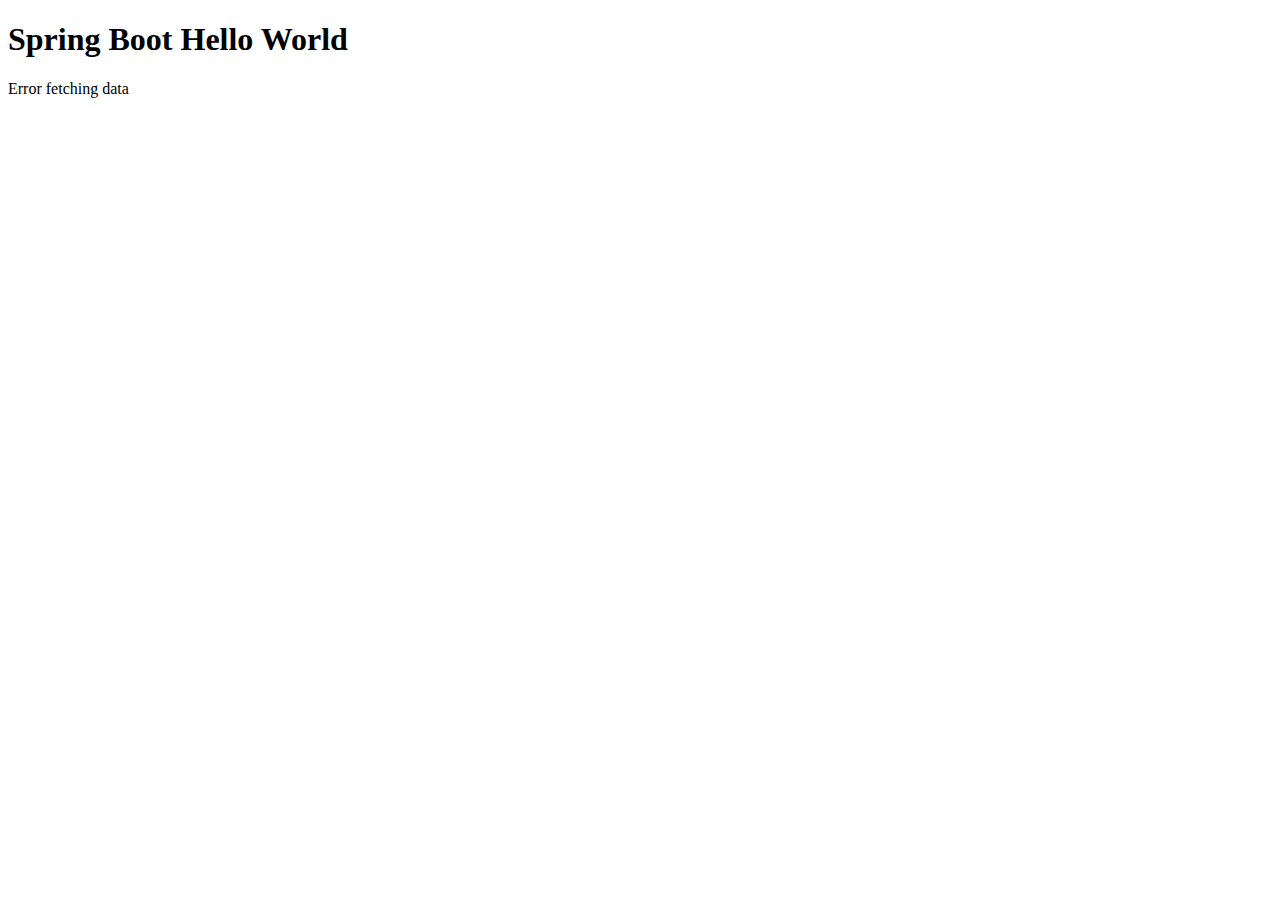
<file: test.html>
<!DOCTYPE html>
<html lang="en">
<head>
    <meta charset="UTF-8">
    <meta name="viewport" content="width=device-width, initial-scale=1.0">
    <title>Hello World</title>
</head>
<body>
    <h1>Spring Boot Hello World</h1>
    <div id="message"></div>

    <script>
        // 使用原生 JavaScript 获取后端数据
        fetch('http://localhost:8081/hello')
            .then(response => response.text())  // 处理响应为文本
            .then(data => {
                // 将返回的数据显示在前端
                document.getElementById('message').innerText = data;
            })
            .catch(error => {
                // 捕获错误并显示在前端
                console.error('111Error:', error);
                document.getElementById('message').innerText = 'Error fetching data';
            });
    </script>
</body>
</html>
</file>
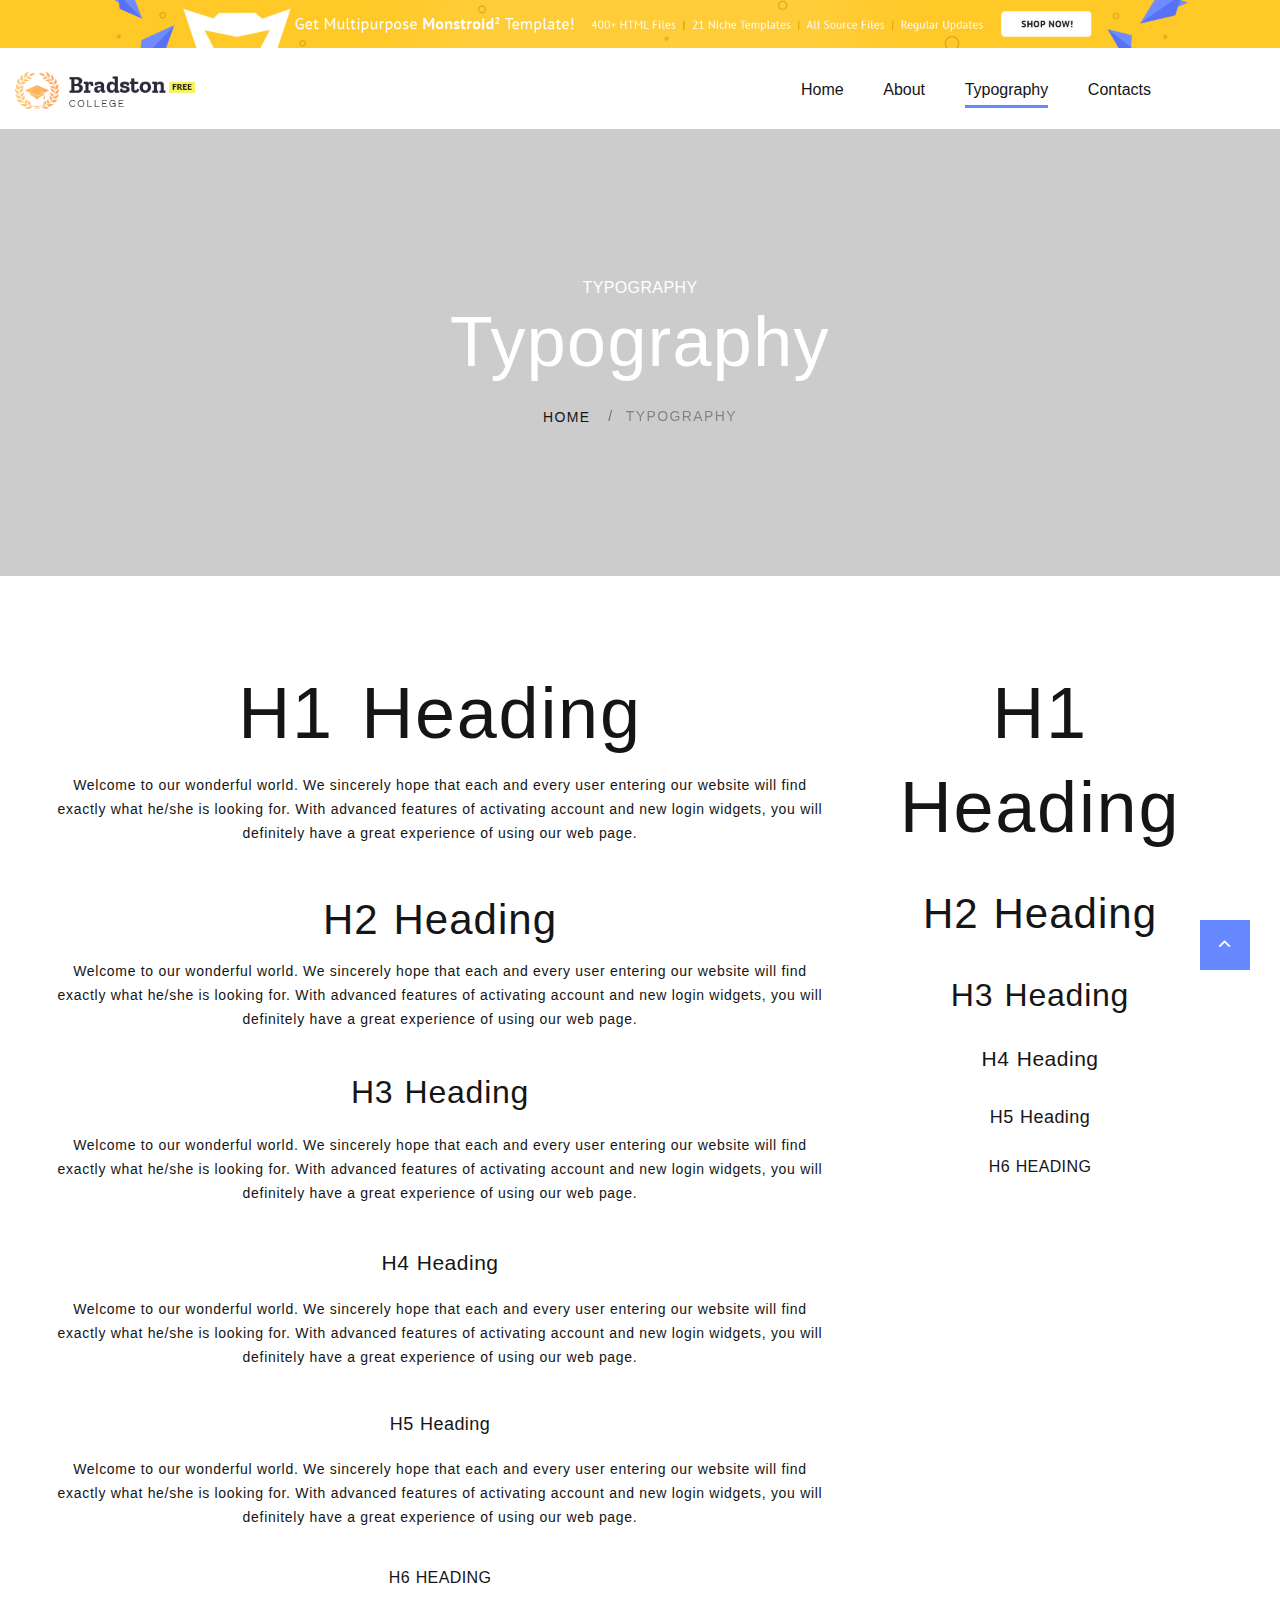
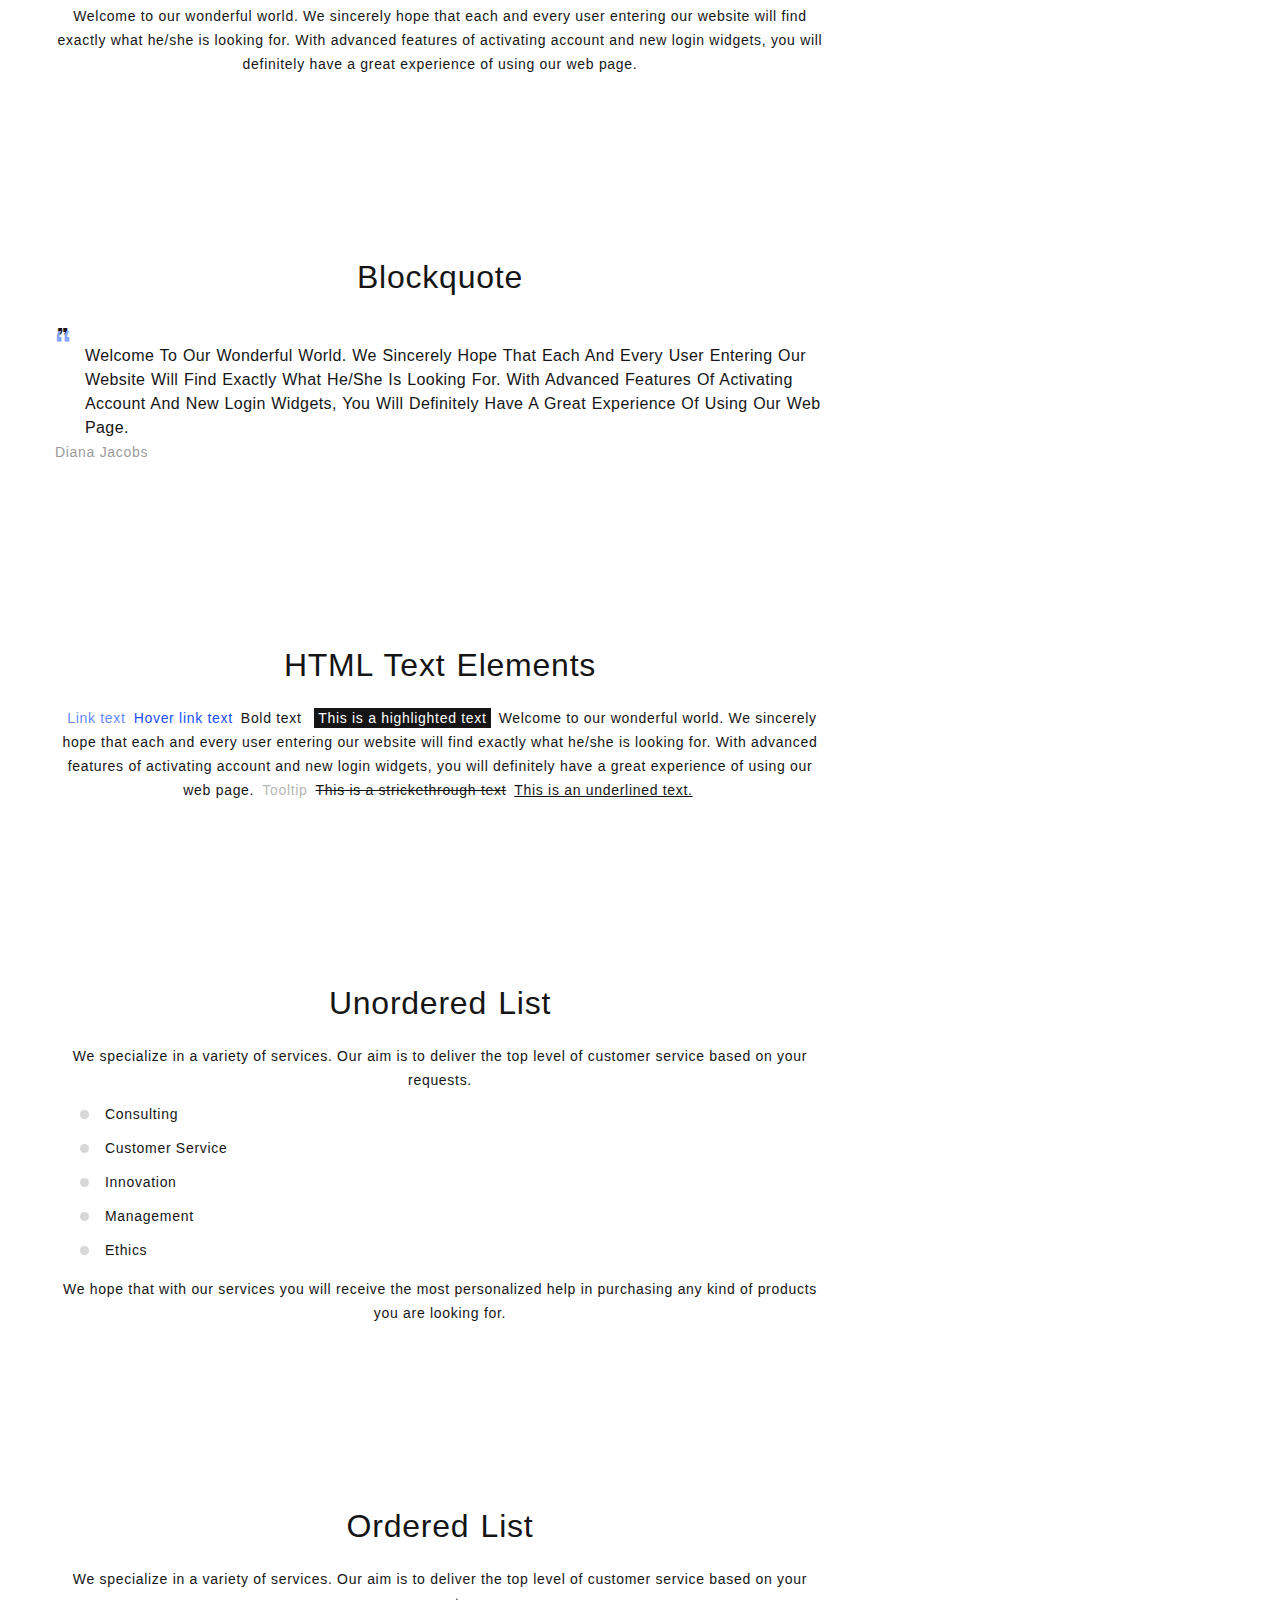
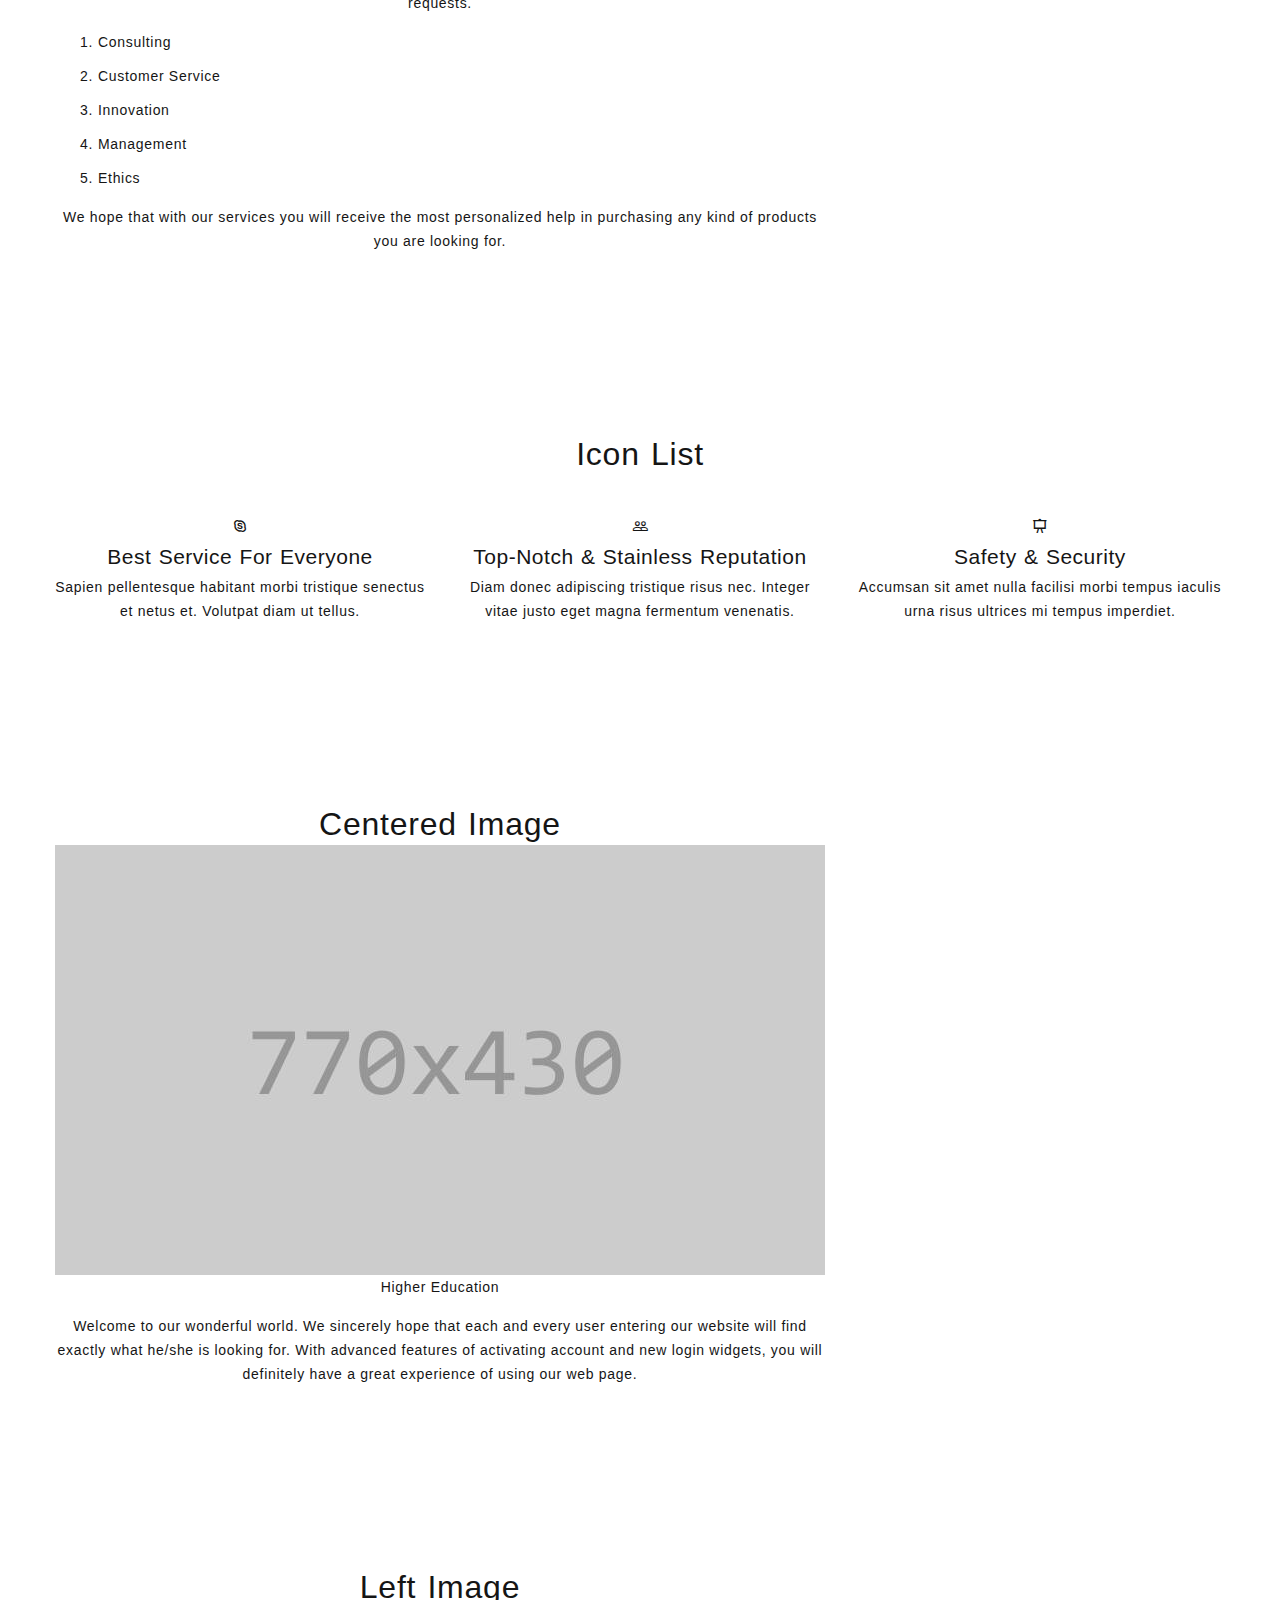
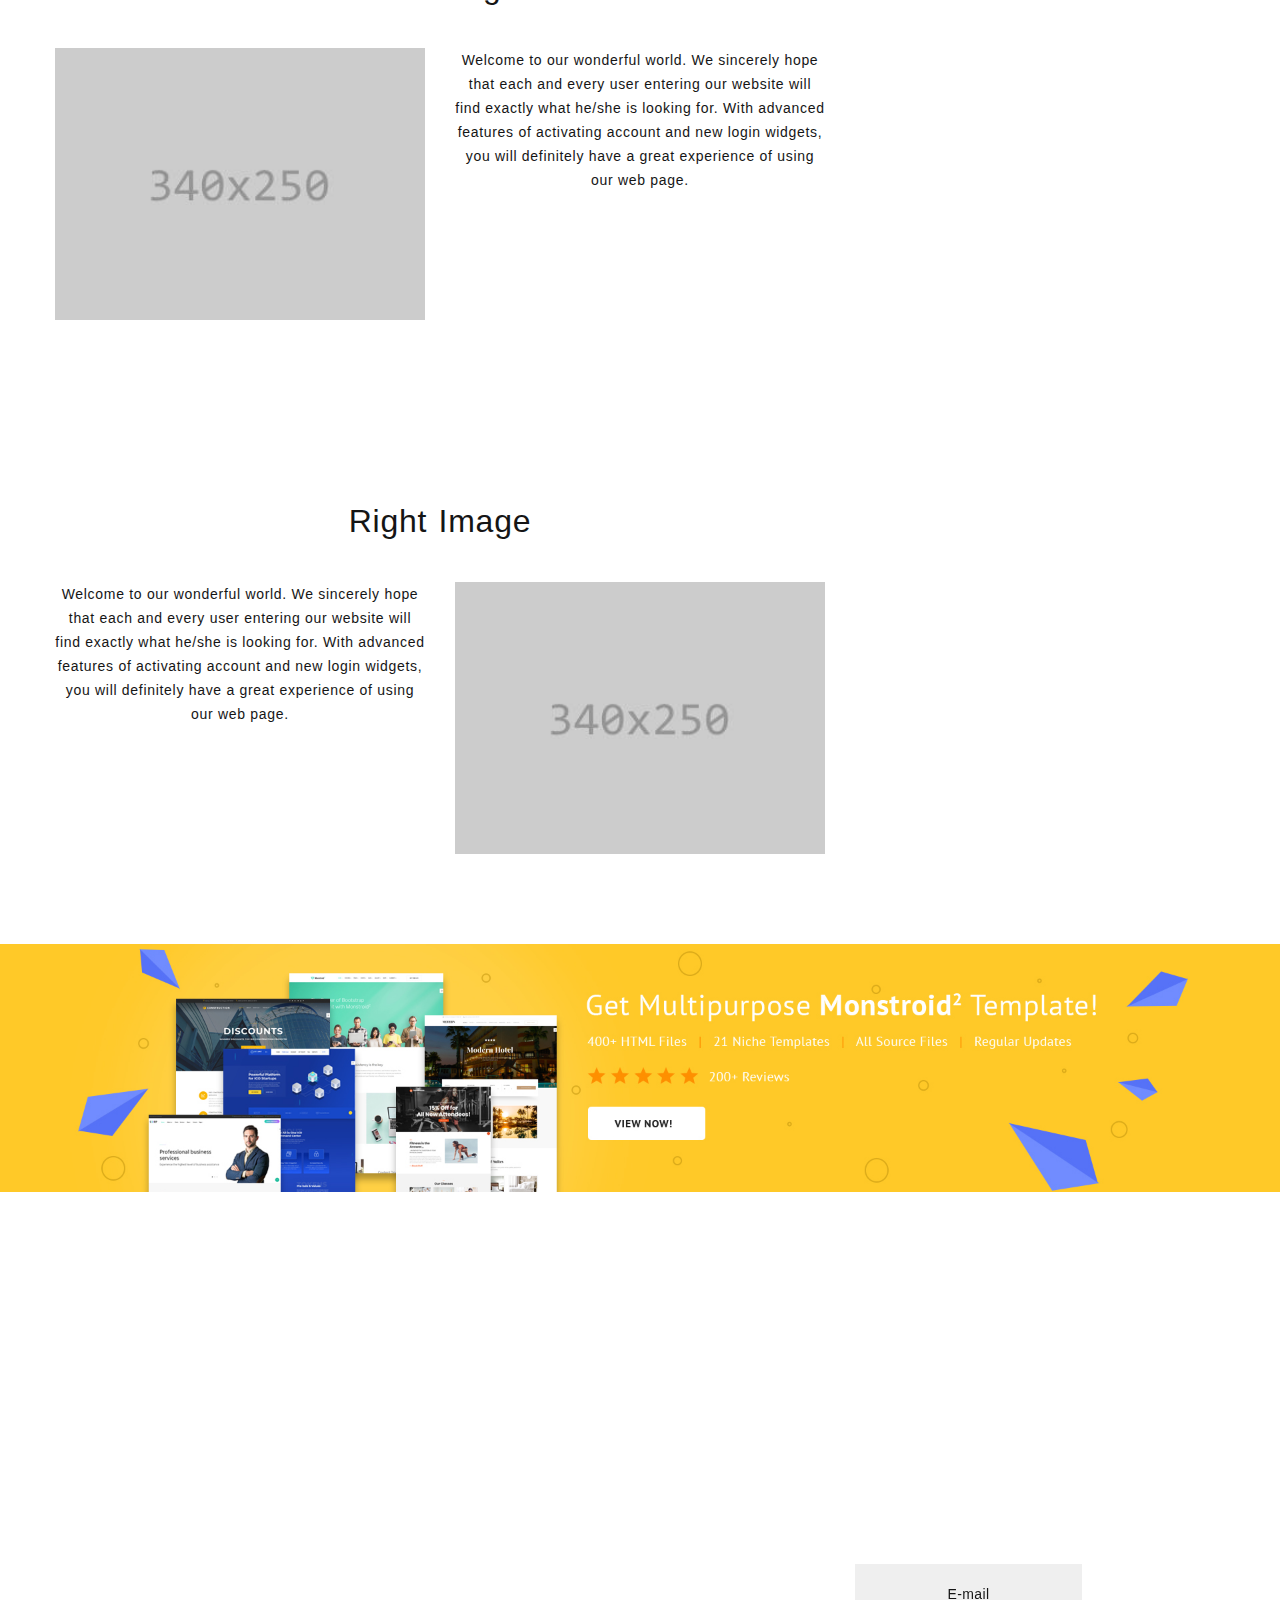
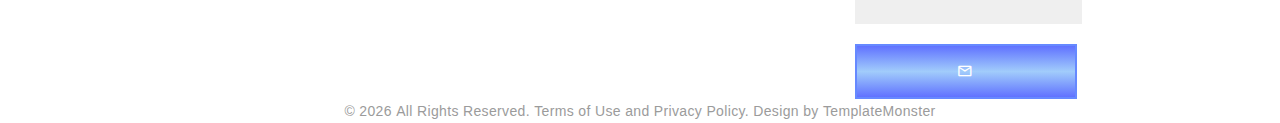
<file: typography.html>
<!DOCTYPE html>
<html class="wide wow-animation" lang="en">
  <head>
    <title>Typography</title>
    <meta name="viewport" content="width=device-width height=device-height initial-scale=1.0">
    <meta charset="utf-8">
    <meta http-equiv="X-UA-Compatible" content="IE=edge">
    <link rel="icon" href="images/favicon.ico" type="image/x-icon">
    <link rel="stylesheet" type="text/css" href="//fonts.googleapis.com/css?family=Work+Sans:300,400,500,700%7CZilla+Slab:300,400,500,700,700i%7CGloria+Hallelujah">
    <link rel="stylesheet" href="css/bootstrap.css">
    <link rel="stylesheet" href="css/fonts.css">
    <link rel="stylesheet" href="css/style.css">
    <style>.ie-panel{display: none;background: #212121;padding: 10px 0;box-shadow: 3px 3px 5px 0 rgba(0,0,0,.3);clear: both;text-align:center;position: relative;z-index: 1;} html.ie-10 .ie-panel, html.lt-ie-10 .ie-panel {display: block;}</style>
  </head>
  <body><a class="banner banner-top" href="https://www.templatemonster.com/website-templates/monstroid2.html" target="_blank"><img src="images/monstroid-2.jpg" alt="" height="0"></a>
    <div class="ie-panel"><a href="http://windows.microsoft.com/en-US/internet-explorer/"><img src="images/ie8-panel/warning_bar_0000_us.jpg" height="42" width="820" alt="You are using an outdated browser. For a faster, safer browsing experience, upgrade for free today."></a></div>
    <div class="preloader">
      <div class="preloader-logo"><a class="brand" href="index.html"><img class="brand-logo-dark" src="images/logo-default-245x50.png" alt="" width="245" height="50"/><img class="brand-logo-light" src="images/logo-inverse-245x50.png" alt="" width="245" height="50"/></a>
      </div>
      <div class="preloader-body">
        <div class="cssload-container">
          <div class="cssload-speeding-wheel"></div>
        </div>
      </div>
    </div>
    <div class="page">
      <!-- Page Header-->
      <header class="section page-header page-header-1">
        <!-- RD Navbar-->
        <div class="rd-navbar-wrap">
          <nav class="rd-navbar rd-navbar-classic" data-layout="rd-navbar-fixed" data-sm-layout="rd-navbar-fixed" data-md-layout="rd-navbar-fixed" data-md-device-layout="rd-navbar-fixed" data-lg-layout="rd-navbar-static" data-lg-device-layout="rd-navbar-fixed" data-xl-layout="rd-navbar-static" data-xl-device-layout="rd-navbar-static" data-lg-stick-up-offset="46px" data-xl-stick-up-offset="46px" data-xxl-stick-up-offset="46px" data-lg-stick-up="true" data-xl-stick-up="true" data-xxl-stick-up="true">
            <div class="rd-navbar-main-outer">
              <div class="rd-navbar-main">
                <!-- RD Navbar Panel-->
                <div class="rd-navbar-panel">
                  <!-- RD Navbar Toggle-->
                  <button class="rd-navbar-toggle" data-rd-navbar-toggle=".rd-navbar-nav-wrap"><span></span></button>
                  <!-- RD Navbar Brand-->
                  <div class="rd-navbar-brand"><a class="brand" href="index.html"><img class="brand-logo-dark" src="images/logo-default-245x50.png" alt="" width="245" height="50"/><img class="brand-logo-light" src="images/logo-inverse-245x50.png" alt="" width="245" height="50"/></a>
                  </div>
                </div>
                <div class="rd-navbar-nav-wrap">
                  <!-- RD Navbar Nav		-->
                  <ul class="rd-navbar-nav">
                    <li class="rd-nav-item"><a class="rd-nav-link" href="index.html">Home</a>
                    </li>
                    <li class="rd-nav-item"><a class="rd-nav-link" href="about.html">About</a>
                    </li>
                    <li class="rd-nav-item active"><a class="rd-nav-link" href="typography.html">Typography</a>
                    </li>
                    <li class="rd-nav-item"><a class="rd-nav-link" href="contacts.html">Contacts</a>
                    </li>
                  </ul>
                </div>
              </div>
            </div>
          </nav>
        </div>
        <div class="breadcrumbs-custom">
          <div class="container breadcrumbs-custom-container">
            <div class="breadcrumbs-custom-inner context-dark">
              <div class="breadcrumbs-custom-item">
                <h6>Typography</h6>
                <h1 class="breadcrumbs-custom-title">Typography</h1>
              </div>
              <ul class="breadcrumbs-custom-path">
                <li><a href="index.html">Home</a></li>
                <li class="active">Typography</li>
              </ul>
            </div>
          </div>
        </div>
      </header>
      <!-- Base typography -->
      <section class="section section-lg bg-default">
        <div class="container">
          <div class="row row-50 flex-lg-row-reverse">
            <div class="col-xl-4">
              <ul class="list-lg">
                <li>
                  <h1>H1 Heading</h1>
                </li>
                <li>
                  <h2>H2 Heading </h2>
                </li>
                <li>
                  <h3>H3 Heading   </h3>
                </li>
                <li>
                  <h4>H4 Heading </h4>
                </li>
                <li>
                  <h5>H5 Heading</h5>
                </li>
                <li>
                  <h6>H6 Heading </h6>
                </li>
              </ul>
            </div>
            <div class="col-xl-8">
              <ul class="list-xl">
                <li>
                  <h1>H1 Heading</h1>
                  <p>Welcome to our wonderful world. We sincerely hope that each and every user entering our website will find exactly what he/she is looking for. With advanced features of activating account and new login widgets, you will definitely have a great experience of using our web page.</p>
                </li>
                <li>
                  <h2>H2 Heading</h2>
                  <p>Welcome to our wonderful world. We sincerely hope that each and every user entering our website will find exactly what he/she is looking for. With advanced features of activating account and new login widgets, you will definitely have a great experience of using our web page.</p>
                </li>
                <li>
                  <h3>H3 Heading</h3>
                  <p>Welcome to our wonderful world. We sincerely hope that each and every user entering our website will find exactly what he/she is looking for. With advanced features of activating account and new login widgets, you will definitely have a great experience of using our web page.</p>
                </li>
                <li>
                  <h4>H4 Heading</h4>
                  <p>Welcome to our wonderful world. We sincerely hope that each and every user entering our website will find exactly what he/she is looking for. With advanced features of activating account and new login widgets, you will definitely have a great experience of using our web page.</p>
                </li>
                <li>
                  <h5>H5 Heading</h5>
                  <p>Welcome to our wonderful world. We sincerely hope that each and every user entering our website will find exactly what he/she is looking for. With advanced features of activating account and new login widgets, you will definitely have a great experience of using our web page.</p>
                </li>
                <li>
                  <h6>H6 Heading</h6>
                  <p>Welcome to our wonderful world. We sincerely hope that each and every user entering our website will find exactly what he/she is looking for. With advanced features of activating account and new login widgets, you will definitely have a great experience of using our web page.</p>
                </li>
              </ul>
            </div>
          </div>
        </div>
      </section>
      <!-- Blockquote-->
      <section class="section section-lg bg-default">
        <div class="container">
          <div class="row row-50">
            <div class="col-lg-10 col-xl-8">
              <h3>Blockquote</h3>
              <blockquote class="quote-minimal">
                <div class="icon quote-minimal-icon mdi mdi-format-quote"></div>
                <div class="quote-minimal-text heading-5">
                  <p>Welcome to our wonderful world. We sincerely hope that each and every user entering our website will find exactly what he/she is looking for. With advanced features of activating account and new login widgets, you will definitely have a great experience of using our web page.</p>
                </div>
                <cite class="quote-minimal-cite">Diana Jacobs</cite>
              </blockquote>
            </div>
          </div>
        </div>
      </section>
      <!-- HTML Text Elements-->
      <section class="section section-lg bg-default">
        <div class="container">
          <div class="row">
            <div class="col-lg-10 col-xl-8">
              <h3>HTML Text Elements</h3>
              <p class="text-block"><a href="#">Link text</a><a class="link-hover" href="#">Hover link text</a><span class="text-bold">Bold text</span>
                <mark>This is a highlighted text</mark><span>Welcome to our wonderful world. We sincerely hope that each and every user entering our website will find exactly what he/she is looking for. With advanced features of activating account and new login widgets, you will definitely have a great experience of using our web page.</span><span class="tooltip-custom" data-toggle="tooltip" data-placement="top" title="Tooltips text">Tooltip</span><span class="text-strike">This is a strickethrough text</span><span class="text-underline">This is an underlined text.</span>
              </p>
            </div>
          </div>
        </div>
      </section>
      <!-- Unordered List-->
      <section class="section section-lg bg-default">
        <div class="container">
          <div class="row row-50">
            <div class="col-xl-8">
              <h3>Unordered List</h3>
              <p>We specialize in a variety of services. Our aim is to deliver the top level of customer service based on your requests.</p>
              <ul class="list-marked" style="padding-left: 25px;">
                <li>Consulting</li>
                <li>Customer Service</li>
                <li>Innovation</li>
                <li>Management</li>
                <li>Ethics</li>
              </ul>
              <p>We hope that with our services you will receive the most personalized help in purchasing any kind of products you are looking for.</p>
            </div>
          </div>
        </div>
      </section>
      <!-- Ordered List-->
      <section class="section section-lg bg-default">
        <div class="container">
          <div class="row row-50">
            <div class="col-xl-8">
              <h3>Ordered List</h3>
              <p>We specialize in a variety of services. Our aim is to deliver the top level of customer service based on your requests.</p>
              <ol class="list-ordered" style="padding-left: 25px;">
                <li>Consulting</li>
                <li>Customer Service</li>
                <li>Innovation</li>
                <li>Management</li>
                <li>Ethics</li>
              </ol>
              <p>We hope that with our services you will receive the most personalized help in purchasing any kind of products you are looking for.</p>
            </div>
          </div>
        </div>
      </section>
      <!-- Icon List-->
      <section class="section section-lg bg-default">
        <div class="container">
          <h3>Icon List</h3>
          <div class="row row-30">
            <div class="col-sm-6 col-lg-4">
              <article class="box-minimal">
                <div class="icon box-minimal-icon mdi mdi-skype-business"></div>
                <h4 class="box-minimal-title">Best Service for Everyone</h4>
                <div class="box-minimal-text">
                  <p>Sapien pellentesque habitant morbi tristique senectus et netus et. Volutpat diam ut  tellus.</p>
                </div>
              </article>
            </div>
            <div class="col-sm-6 col-lg-4">
              <article class="box-minimal">
                <div class="icon box-minimal-icon mdi mdi-account-multiple-outline"></div>
                <h4 class="box-minimal-title">Top-Notch & Stainless Reputation</h4>
                <div class="box-minimal-text">
                  <p>Diam donec adipiscing tristique risus nec. Integer vitae justo eget magna fermentum venenatis.</p>
                </div>
              </article>
            </div>
            <div class="col-sm-6 col-lg-4">
              <article class="box-minimal">
                <div class="icon box-minimal-icon mdi mdi-presentation"></div>
                <h4 class="box-minimal-title">Safety & Security</h4>
                <div class="box-minimal-text">
                  <p>Accumsan sit amet nulla facilisi morbi tempus iaculis urna risus ultrices mi tempus imperdiet.</p>
                </div>
              </article>
            </div>
          </div>
        </div>
      </section>
      <!-- Centered Image-->
      <section class="section section-lg bg-default">
        <div class="container">
          <div class="row">
            <div class="col-lg-10 col-xl-8">
              <h3>Centered Image </h3>
              <figure class="figure-light"><img class="img-centered rounded" src="images/typography-1-770x430.jpg" alt="" width="770" height="430"/>
                <figcaption>
                  <p>Higher Education</p>
                </figcaption>
              </figure>
              <p>Welcome to our wonderful world. We sincerely hope that each and every user entering our website will find exactly what he/she is looking for. With advanced features of activating account and new login widgets, you will definitely have a great experience of using our web page.</p>
            </div>
          </div>
        </div>
      </section>
      <!-- Left Image-->
      <section class="section section-lg bg-default">
        <div class="container">
          <div class="row">
            <div class="col-lg-10 col-xl-8">
              <h3>Left Image</h3>
              <div class="row row-30">
                <div class="col-md-6"><img class="img-responsive rounded" src="images/typography-1-340x250.jpg" alt="" width="340" height="250"/>
                </div>
                <div class="col-md-6">
                  <p>Welcome to our wonderful world. We sincerely hope that each and every user entering our website will find exactly what he/she is looking for. With advanced features of activating account and new login widgets, you will definitely have a great experience of using our web page.</p>
                </div>
              </div>
            </div>
          </div>
        </div>
      </section>
      <!-- Right Image-->
      <section class="section section-lg bg-default">
        <div class="container">
          <div class="row">
            <div class="col-lg-10 col-xl-8">
              <h3>Right Image</h3>
              <div class="row row-30 flex-md-row-reverse">
                <div class="col-md-6"><img class="img-responsive rounded" src="images/typography-1-340x250.jpg" alt="" width="340" height="250"/>
                </div>
                <div class="col-md-6">
                  <p>Welcome to our wonderful world. We sincerely hope that each and every user entering our website will find exactly what he/she is looking for. With advanced features of activating account and new login widgets, you will definitely have a great experience of using our web page.</p>
                </div>
              </div>
            </div>
          </div>
        </div>
      </section>
      <!-- Page Footer--><a class="banner" href="https://www.templatemonster.com/website-templates/monstroid2.html" target="_blank"><img src="images/monstroid-big-2.jpg" alt="" height="0"></a>
      <footer class="section footer-classic bg-gray-950">
        <div class="footer-classic-main">
          <div class="container"> 
            <div class="row row-30">
              <div class="col-lg-3">
                <div class="row row-30 row-xl-40">
                  <div class="col-6 col-md-3 col-lg-12">
                    <article class="counter-minimal">
                      <div class="counter-minimal-counter">
                        <div class="counter">97</div><span class="counter-postfix">%</span>
                      </div>
                      <p class="counter-minimal-title">Graduates</p>
                    </article>
                  </div>
                  <div class="col-6 col-md-3 col-lg-12">
                    <article class="counter-minimal">
                      <div class="counter-minimal-counter">
                        <div class="counter">30</div><span class="counter-postfix">+</span>
                      </div>
                      <p class="counter-minimal-title">Certified Teachers</p>
                    </article>
                  </div>
                  <div class="col-6 col-md-3 col-lg-12">
                    <article class="counter-minimal">
                      <div class="counter-minimal-counter counter">8</div>
                      <p class="counter-minimal-title">Student Campuses</p>
                    </article>
                  </div>
                  <div class="col-6 col-md-3 col-lg-12">
                    <article class="counter-minimal">
                      <div class="counter-minimal-counter counter">650</div>
                      <p class="counter-minimal-title">Students</p>
                    </article>
                  </div>
                </div>
              </div>
              <div class="col-sm-6 col-lg-4 col-xl-5">
                <h3>Twitter Feed</h3>
                <!-- RD Twitter Feed-->
                <div class="twitter twitter-light-group" data-twitter-username="templatemonster" data-twitter-date-hours=" hours ago" data-twitter-date-minutes=" minutes ago">
                  <article class="tweet-light" data-twitter-type="tweet">
                    <div class="icon tweet-light-icon fa-twitter"></div>
                    <div class="tweet-light-main">
                      <div class="tweet-light-text" data-tweet="text"></div>
                      <time class="tweet-light-meta" data-date="text" data-datetime="datetime" datetime="2019"></time>
                    </div>
                  </article>
                  <article class="tweet-light" data-twitter-type="tweet">
                    <div class="icon tweet-light-icon fa-twitter"></div>
                    <div class="tweet-light-main">
                      <div class="tweet-light-text" data-tweet="text"></div>
                      <time class="tweet-light-meta" data-date="text" data-datetime="datetime" datetime="2019"></time>
                    </div>
                  </article>
                  <article class="tweet-light" data-twitter-type="tweet">
                    <div class="icon tweet-light-icon fa-twitter"></div>
                    <div class="tweet-light-main">
                      <div class="tweet-light-text" data-tweet="text"></div>
                      <time class="tweet-light-meta" data-date="text" data-datetime="datetime" datetime="2019"></time>
                    </div>
                  </article>
                </div>
              </div>
              <div class="col-sm-6 col-lg-5 col-xl-4">
                <div class="row row-50 row-xl-70">
                  <div class="col-12">
                    <h3>About Us</h3>
                    <p>Since 1990, our college provides students with high-quality professional education. Together with us, you will have deeper knowledge of the subjects important for your future profession.</p>
                  </div>
                  <div class="col-12">
                    <h3>Newsletter</h3>
                    <p>Keep up with our weekly news and updates on education. Enter your e-mail and subscribe to our newsletter.</p>
                    <!-- RD Mailform-->
                    <form class="rd-form rd-mailform form-inline subscribe-form" data-form-output="form-output-global" data-form-type="subscribe" method="post" action="bat/rd-mailform.php">
                      <div class="form-wrap">
                        <input class="form-input" id="subscribe-form-2-email" type="email" name="email" data-constraints="@Email @Required">
                        <label class="form-label" for="subscribe-form-2-email">E-mail</label>
                      </div>
                      <div class="form-button">
                        <button class="button button-primary-gradient button-icon-only" type="submit" aria-label="subscribe"><span class="icon icon-md mdi mdi-email-outline"></span></button>
                      </div>
                    </form>
                  </div>
                </div>
              </div>
            </div>
          </div>
        </div>
        <div class="footer-classic-aside">
          <div class="container">
            <!-- Rights-->
            <p class="rights"><span>&copy;&nbsp;</span><span class="copyright-year"></span><span>&nbsp;</span><span>All Rights Reserved.</span><span>&nbsp;</span><br class="d-sm-none"/><a href="#">Terms of Use</a><span> and</span><span>&nbsp;</span><a href="#">Privacy Policy</a>. Design&nbsp;by&nbsp;<a href="https://www.templatemonster.com/">TemplateMonster</a></p>
          </div>
        </div>
      </footer>
    </div>
    <div class="snackbars" id="form-output-global"></div>
    <script src="js/core.min.js"></script>
    <script src="js/script.js"></script>
  </body>
</html>
</file>
<file: css/fonts.css>
/*
*
* Fonts
*//*
*
* Font Awesome Icons 4.7.0
* --------------------------------------------------
*/@font-face {	font-family: 'FontAwesome';	src: url("../fonts/fontawesome-webfont.eot?v=4.7.0");	src: url("../fonts/fontawesome-webfont.eot?#iefix&v=4.7.0") format("embedded-opentype"), url("../fonts/fontawesome-webfont.woff2?v=4.7.0") format("woff2"), url("../fonts/fontawesome-webfont.woff?v=4.7.0") format("woff"), url("../fonts/fontawesome-webfont.ttf?v=4.7.0") format("truetype"), url("../fonts/fontawesome-webfont.svg?v=4.7.0#fontawesomeregular") format("svg");	font-weight: normal;	font-style: normal;}.fa {	display: inline-block;	font-family: 'FontAwesome';	font-size: inherit;	text-rendering: auto;	-webkit-font-smoothing: antialiased;	-moz-osx-font-smoothing: grayscale;}[class*='fa-']:before {	font-weight: 400;	font-family: 'FontAwesome';}/* makes the font 33% larger relative to the icon container */.fa-lg {	font-size: 1.33333333em;	line-height: 0.75em;	vertical-align: -15%;}.fa-2x {	font-size: 2em;}.fa-3x {	font-size: 3em;}.fa-4x {	font-size: 4em;}.fa-5x {	font-size: 5em;}.fa-fw {	width: 1.28571429em;	text-align: center;}.fa-ul {	padding-left: 0;	margin-left: 2.14285714em;	list-style-type: none;}.fa-ul > li {	position: relative;}.fa-li {	position: absolute;	left: -2.14285714em;	width: 2.14285714em;	top: 0.14285714em;	text-align: center;}.fa-li.fa-lg {	left: -1.85714286em;}.fa-border {	padding: .2em .25em .15em;	border: solid 0.08em #eeeeee;	border-radius: .1em;}.fa-pull-left {	float: left;}.fa-pull-right {	float: right;}.fa.fa-pull-left {	margin-right: .3em;}.fa.fa-pull-right {	margin-left: .3em;}/* Deprecated as of 4.4.0 */.pull-right {	float: right;}.pull-left {	float: left;}.fa.pull-left {	margin-right: .3em;}.fa.pull-right {	margin-left: .3em;}.fa-spin {	-webkit-animation: fa-spin 2s infinite linear;	animation: fa-spin 2s infinite linear;}.fa-pulse {	-webkit-animation: fa-spin 1s infinite steps(8);	animation: fa-spin 1s infinite steps(8);}@-webkit-keyframes fa-spin {	0% {		-webkit-transform: rotate(0deg);		transform: rotate(0deg);	}	100% {		-webkit-transform: rotate(359deg);		transform: rotate(359deg);	}}@keyframes fa-spin {	0% {		-webkit-transform: rotate(0deg);		transform: rotate(0deg);	}	100% {		-webkit-transform: rotate(359deg);		transform: rotate(359deg);	}}.fa-rotate-90 {	-ms-filter: "progid:DXImageTransform.Microsoft.BasicImage(rotation=1)";	-webkit-transform: rotate(90deg);	-ms-transform: rotate(90deg);	transform: rotate(90deg);}.fa-rotate-180 {	-ms-filter: "progid:DXImageTransform.Microsoft.BasicImage(rotation=2)";	-webkit-transform: rotate(180deg);	-ms-transform: rotate(180deg);	transform: rotate(180deg);}.fa-rotate-270 {	-ms-filter: "progid:DXImageTransform.Microsoft.BasicImage(rotation=3)";	-webkit-transform: rotate(270deg);	-ms-transform: rotate(270deg);	transform: rotate(270deg);}.fa-flip-horizontal {	-ms-filter: "progid:DXImageTransform.Microsoft.BasicImage(rotation=0, mirror=1)";	-webkit-transform: scale(-1, 1);	-ms-transform: scale(-1, 1);	transform: scale(-1, 1);}.fa-flip-vertical {	-ms-filter: "progid:DXImageTransform.Microsoft.BasicImage(rotation=2, mirror=1)";	-webkit-transform: scale(1, -1);	-ms-transform: scale(1, -1);	transform: scale(1, -1);}:root .fa-rotate-90,:root .fa-rotate-180,:root .fa-rotate-270,:root .fa-flip-horizontal,:root .fa-flip-vertical {	filter: none;}.fa-stack {	position: relative;	display: inline-block;	width: 2em;	height: 2em;	line-height: 2em;	vertical-align: middle;}.fa-stack-1x,.fa-stack-2x {	position: absolute;	left: 0;	width: 100%;	text-align: center;}.fa-stack-1x {	line-height: inherit;}.fa-stack-2x {	font-size: 2em;}.fa-inverse {	color: #ffffff;}/* Font Awesome uses the Unicode Private Use Area (PUA) to ensure screen
   readers do not read off random characters that represent icons */.fa-glass:before {	content: "\f000";}.fa-music:before {	content: "\f001";}.fa-search:before {	content: "\f002";}.fa-envelope-o:before {	content: "\f003";}.fa-heart:before {	content: "\f004";}.fa-star:before {	content: "\f005";}.fa-star-o:before {	content: "\f006";}.fa-user:before {	content: "\f007";}.fa-film:before {	content: "\f008";}.fa-th-large:before {	content: "\f009";}.fa-th:before {	content: "\f00a";}.fa-th-list:before {	content: "\f00b";}.fa-check:before {	content: "\f00c";}.fa-remove:before,.fa-close:before,.fa-times:before {	content: "\f00d";}.fa-search-plus:before {	content: "\f00e";}.fa-search-minus:before {	content: "\f010";}.fa-power-off:before {	content: "\f011";}.fa-signal:before {	content: "\f012";}.fa-gear:before,.fa-cog:before {	content: "\f013";}.fa-trash-o:before {	content: "\f014";}.fa-home:before {	content: "\f015";}.fa-file-o:before {	content: "\f016";}.fa-clock-o:before {	content: "\f017";}.fa-road:before {	content: "\f018";}.fa-download:before {	content: "\f019";}.fa-arrow-circle-o-down:before {	content: "\f01a";}.fa-arrow-circle-o-up:before {	content: "\f01b";}.fa-inbox:before {	content: "\f01c";}.fa-play-circle-o:before {	content: "\f01d";}.fa-rotate-right:before,.fa-repeat:before {	content: "\f01e";}.fa-refresh:before {	content: "\f021";}.fa-list-alt:before {	content: "\f022";}.fa-lock:before {	content: "\f023";}.fa-flag:before {	content: "\f024";}.fa-headphones:before {	content: "\f025";}.fa-volume-off:before {	content: "\f026";}.fa-volume-down:before {	content: "\f027";}.fa-volume-up:before {	content: "\f028";}.fa-qrcode:before {	content: "\f029";}.fa-barcode:before {	content: "\f02a";}.fa-tag:before {	content: "\f02b";}.fa-tags:before {	content: "\f02c";}.fa-book:before {	content: "\f02d";}.fa-bookmark:before {	content: "\f02e";}.fa-print:before {	content: "\f02f";}.fa-camera:before {	content: "\f030";}.fa-font:before {	content: "\f031";}.fa-bold:before {	content: "\f032";}.fa-italic:before {	content: "\f033";}.fa-text-height:before {	content: "\f034";}.fa-text-width:before {	content: "\f035";}.fa-align-left:before {	content: "\f036";}.fa-align-center:before {	content: "\f037";}.fa-align-right:before {	content: "\f038";}.fa-align-justify:before {	content: "\f039";}.fa-list:before {	content: "\f03a";}.fa-dedent:before,.fa-outdent:before {	content: "\f03b";}.fa-indent:before {	content: "\f03c";}.fa-video-camera:before {	content: "\f03d";}.fa-photo:before,.fa-image:before,.fa-picture-o:before {	content: "\f03e";}.fa-pencil:before {	content: "\f040";}.fa-map-marker:before {	content: "\f041";}.fa-adjust:before {	content: "\f042";}.fa-tint:before {	content: "\f043";}.fa-edit:before,.fa-pencil-square-o:before {	content: "\f044";}.fa-share-square-o:before {	content: "\f045";}.fa-check-square-o:before {	content: "\f046";}.fa-arrows:before {	content: "\f047";}.fa-step-backward:before {	content: "\f048";}.fa-fast-backward:before {	content: "\f049";}.fa-backward:before {	content: "\f04a";}.fa-play:before {	content: "\f04b";}.fa-pause:before {	content: "\f04c";}.fa-stop:before {	content: "\f04d";}.fa-forward:before {	content: "\f04e";}.fa-fast-forward:before {	content: "\f050";}.fa-step-forward:before {	content: "\f051";}.fa-eject:before {	content: "\f052";}.fa-chevron-left:before {	content: "\f053";}.fa-chevron-right:before {	content: "\f054";}.fa-plus-circle:before {	content: "\f055";}.fa-minus-circle:before {	content: "\f056";}.fa-times-circle:before {	content: "\f057";}.fa-check-circle:before {	content: "\f058";}.fa-question-circle:before {	content: "\f059";}.fa-info-circle:before {	content: "\f05a";}.fa-crosshairs:before {	content: "\f05b";}.fa-times-circle-o:before {	content: "\f05c";}.fa-check-circle-o:before {	content: "\f05d";}.fa-ban:before {	content: "\f05e";}.fa-arrow-left:before {	content: "\f060";}.fa-arrow-right:before {	content: "\f061";}.fa-arrow-up:before {	content: "\f062";}.fa-arrow-down:before {	content: "\f063";}.fa-mail-forward:before,.fa-share:before {	content: "\f064";}.fa-expand:before {	content: "\f065";}.fa-compress:before {	content: "\f066";}.fa-plus:before {	content: "\f067";}.fa-minus:before {	content: "\f068";}.fa-asterisk:before {	content: "\f069";}.fa-exclamation-circle:before {	content: "\f06a";}.fa-gift:before {	content: "\f06b";}.fa-leaf:before {	content: "\f06c";}.fa-fire:before {	content: "\f06d";}.fa-eye:before {	content: "\f06e";}.fa-eye-slash:before {	content: "\f070";}.fa-warning:before,.fa-exclamation-triangle:before {	content: "\f071";}.fa-plane:before {	content: "\f072";}.fa-calendar:before {	content: "\f073";}.fa-random:before {	content: "\f074";}.fa-comment:before {	content: "\f075";}.fa-magnet:before {	content: "\f076";}.fa-chevron-up:before {	content: "\f077";}.fa-chevron-down:before {	content: "\f078";}.fa-retweet:before {	content: "\f079";}.fa-shopping-cart:before {	content: "\f07a";}.fa-folder:before {	content: "\f07b";}.fa-folder-open:before {	content: "\f07c";}.fa-arrows-v:before {	content: "\f07d";}.fa-arrows-h:before {	content: "\f07e";}.fa-bar-chart-o:before,.fa-bar-chart:before {	content: "\f080";}.fa-twitter-square:before {	content: "\f081";}.fa-facebook-square:before {	content: "\f082";}.fa-camera-retro:before {	content: "\f083";}.fa-key:before {	content: "\f084";}.fa-gears:before,.fa-cogs:before {	content: "\f085";}.fa-comments:before {	content: "\f086";}.fa-thumbs-o-up:before {	content: "\f087";}.fa-thumbs-o-down:before {	content: "\f088";}.fa-star-half:before {	content: "\f089";}.fa-heart-o:before {	content: "\f08a";}.fa-sign-out:before {	content: "\f08b";}.fa-linkedin-square:before {	content: "\f08c";}.fa-thumb-tack:before {	content: "\f08d";}.fa-external-link:before {	content: "\f08e";}.fa-sign-in:before {	content: "\f090";}.fa-trophy:before {	content: "\f091";}.fa-github-square:before {	content: "\f092";}.fa-upload:before {	content: "\f093";}.fa-lemon-o:before {	content: "\f094";}.fa-phone:before {	content: "\f095";}.fa-square-o:before {	content: "\f096";}.fa-bookmark-o:before {	content: "\f097";}.fa-phone-square:before {	content: "\f098";}.fa-twitter:before {	content: "\f099";}.fa-facebook-f:before,.fa-facebook:before {	content: "\f09a";}.fa-github:before {	content: "\f09b";}.fa-unlock:before {	content: "\f09c";}.fa-credit-card:before {	content: "\f09d";}.fa-feed:before,.fa-rss:before {	content: "\f09e";}.fa-hdd-o:before {	content: "\f0a0";}.fa-bullhorn:before {	content: "\f0a1";}.fa-bell:before {	content: "\f0f3";}.fa-certificate:before {	content: "\f0a3";}.fa-hand-o-right:before {	content: "\f0a4";}.fa-hand-o-left:before {	content: "\f0a5";}.fa-hand-o-up:before {	content: "\f0a6";}.fa-hand-o-down:before {	content: "\f0a7";}.fa-arrow-circle-left:before {	content: "\f0a8";}.fa-arrow-circle-right:before {	content: "\f0a9";}.fa-arrow-circle-up:before {	content: "\f0aa";}.fa-arrow-circle-down:before {	content: "\f0ab";}.fa-globe:before {	content: "\f0ac";}.fa-wrench:before {	content: "\f0ad";}.fa-tasks:before {	content: "\f0ae";}.fa-filter:before {	content: "\f0b0";}.fa-briefcase:before {	content: "\f0b1";}.fa-arrows-alt:before {	content: "\f0b2";}.fa-group:before,.fa-users:before {	content: "\f0c0";}.fa-chain:before,.fa-link:before {	content: "\f0c1";}.fa-cloud:before {	content: "\f0c2";}.fa-flask:before {	content: "\f0c3";}.fa-cut:before,.fa-scissors:before {	content: "\f0c4";}.fa-copy:before,.fa-files-o:before {	content: "\f0c5";}.fa-paperclip:before {	content: "\f0c6";}.fa-save:before,.fa-floppy-o:before {	content: "\f0c7";}.fa-square:before {	content: "\f0c8";}.fa-navicon:before,.fa-reorder:before,.fa-bars:before {	content: "\f0c9";}.fa-list-ul:before {	content: "\f0ca";}.fa-list-ol:before {	content: "\f0cb";}.fa-strikethrough:before {	content: "\f0cc";}.fa-underline:before {	content: "\f0cd";}.fa-table:before {	content: "\f0ce";}.fa-magic:before {	content: "\f0d0";}.fa-truck:before {	content: "\f0d1";}.fa-pinterest:before {	content: "\f0d2";}.fa-pinterest-square:before {	content: "\f0d3";}.fa-google-plus-square:before {	content: "\f0d4";}.fa-google-plus:before {	content: "\f0d5";}.fa-money:before {	content: "\f0d6";}.fa-caret-down:before {	content: "\f0d7";}.fa-caret-up:before {	content: "\f0d8";}.fa-caret-left:before {	content: "\f0d9";}.fa-caret-right:before {	content: "\f0da";}.fa-columns:before {	content: "\f0db";}.fa-unsorted:before,.fa-sort:before {	content: "\f0dc";}.fa-sort-down:before,.fa-sort-desc:before {	content: "\f0dd";}.fa-sort-up:before,.fa-sort-asc:before {	content: "\f0de";}.fa-envelope:before {	content: "\f0e0";}.fa-linkedin:before {	content: "\f0e1";}.fa-rotate-left:before,.fa-undo:before {	content: "\f0e2";}.fa-legal:before,.fa-gavel:before {	content: "\f0e3";}.fa-dashboard:before,.fa-tachometer:before {	content: "\f0e4";}.fa-comment-o:before {	content: "\f0e5";}.fa-comments-o:before {	content: "\f0e6";}.fa-flash:before,.fa-bolt:before {	content: "\f0e7";}.fa-sitemap:before {	content: "\f0e8";}.fa-umbrella:before {	content: "\f0e9";}.fa-paste:before,.fa-clipboard:before {	content: "\f0ea";}.fa-lightbulb-o:before {	content: "\f0eb";}.fa-exchange:before {	content: "\f0ec";}.fa-cloud-download:before {	content: "\f0ed";}.fa-cloud-upload:before {	content: "\f0ee";}.fa-user-md:before {	content: "\f0f0";}.fa-stethoscope:before {	content: "\f0f1";}.fa-suitcase:before {	content: "\f0f2";}.fa-bell-o:before {	content: "\f0a2";}.fa-coffee:before {	content: "\f0f4";}.fa-cutlery:before {	content: "\f0f5";}.fa-file-text-o:before {	content: "\f0f6";}.fa-building-o:before {	content: "\f0f7";}.fa-hospital-o:before {	content: "\f0f8";}.fa-ambulance:before {	content: "\f0f9";}.fa-medkit:before {	content: "\f0fa";}.fa-fighter-jet:before {	content: "\f0fb";}.fa-beer:before {	content: "\f0fc";}.fa-h-square:before {	content: "\f0fd";}.fa-plus-square:before {	content: "\f0fe";}.fa-angle-double-left:before {	content: "\f100";}.fa-angle-double-right:before {	content: "\f101";}.fa-angle-double-up:before {	content: "\f102";}.fa-angle-double-down:before {	content: "\f103";}.fa-angle-left:before {	content: "\f104";}.fa-angle-right:before {	content: "\f105";}.fa-angle-up:before {	content: "\f106";}.fa-angle-down:before {	content: "\f107";}.fa-desktop:before {	content: "\f108";}.fa-laptop:before {	content: "\f109";}.fa-tablet:before {	content: "\f10a";}.fa-mobile-phone:before,.fa-mobile:before {	content: "\f10b";}.fa-circle-o:before {	content: "\f10c";}.fa-quote-left:before {	content: "\f10d";}.fa-quote-right:before {	content: "\f10e";}.fa-spinner:before {	content: "\f110";}.fa-circle:before {	content: "\f111";}.fa-mail-reply:before,.fa-reply:before {	content: "\f112";}.fa-github-alt:before {	content: "\f113";}.fa-folder-o:before {	content: "\f114";}.fa-folder-open-o:before {	content: "\f115";}.fa-smile-o:before {	content: "\f118";}.fa-frown-o:before {	content: "\f119";}.fa-meh-o:before {	content: "\f11a";}.fa-gamepad:before {	content: "\f11b";}.fa-keyboard-o:before {	content: "\f11c";}.fa-flag-o:before {	content: "\f11d";}.fa-flag-checkered:before {	content: "\f11e";}.fa-terminal:before {	content: "\f120";}.fa-code:before {	content: "\f121";}.fa-mail-reply-all:before,.fa-reply-all:before {	content: "\f122";}.fa-star-half-empty:before,.fa-star-half-full:before,.fa-star-half-o:before {	content: "\f123";}.fa-location-arrow:before {	content: "\f124";}.fa-crop:before {	content: "\f125";}.fa-code-fork:before {	content: "\f126";}.fa-unlink:before,.fa-chain-broken:before {	content: "\f127";}.fa-question:before {	content: "\f128";}.fa-info:before {	content: "\f129";}.fa-exclamation:before {	content: "\f12a";}.fa-superscript:before {	content: "\f12b";}.fa-subscript:before {	content: "\f12c";}.fa-eraser:before {	content: "\f12d";}.fa-puzzle-piece:before {	content: "\f12e";}.fa-microphone:before {	content: "\f130";}.fa-microphone-slash:before {	content: "\f131";}.fa-shield:before {	content: "\f132";}.fa-calendar-o:before {	content: "\f133";}.fa-fire-extinguisher:before {	content: "\f134";}.fa-rocket:before {	content: "\f135";}.fa-maxcdn:before {	content: "\f136";}.fa-chevron-circle-left:before {	content: "\f137";}.fa-chevron-circle-right:before {	content: "\f138";}.fa-chevron-circle-up:before {	content: "\f139";}.fa-chevron-circle-down:before {	content: "\f13a";}.fa-html5:before {	content: "\f13b";}.fa-css3:before {	content: "\f13c";}.fa-anchor:before {	content: "\f13d";}.fa-unlock-alt:before {	content: "\f13e";}.fa-bullseye:before {	content: "\f140";}.fa-ellipsis-h:before {	content: "\f141";}.fa-ellipsis-v:before {	content: "\f142";}.fa-rss-square:before {	content: "\f143";}.fa-play-circle:before {	content: "\f144";}.fa-ticket:before {	content: "\f145";}.fa-minus-square:before {	content: "\f146";}.fa-minus-square-o:before {	content: "\f147";}.fa-level-up:before {	content: "\f148";}.fa-level-down:before {	content: "\f149";}.fa-check-square:before {	content: "\f14a";}.fa-pencil-square:before {	content: "\f14b";}.fa-external-link-square:before {	content: "\f14c";}.fa-share-square:before {	content: "\f14d";}.fa-compass:before {	content: "\f14e";}.fa-toggle-down:before,.fa-caret-square-o-down:before {	content: "\f150";}.fa-toggle-up:before,.fa-caret-square-o-up:before {	content: "\f151";}.fa-toggle-right:before,.fa-caret-square-o-right:before {	content: "\f152";}.fa-euro:before,.fa-eur:before {	content: "\f153";}.fa-gbp:before {	content: "\f154";}.fa-dollar:before,.fa-usd:before {	content: "\f155";}.fa-rupee:before,.fa-inr:before {	content: "\f156";}.fa-cny:before,.fa-rmb:before,.fa-yen:before,.fa-jpy:before {	content: "\f157";}.fa-ruble:before,.fa-rouble:before,.fa-rub:before {	content: "\f158";}.fa-won:before,.fa-krw:before {	content: "\f159";}.fa-bitcoin:before,.fa-btc:before {	content: "\f15a";}.fa-file:before {	content: "\f15b";}.fa-file-text:before {	content: "\f15c";}.fa-sort-alpha-asc:before {	content: "\f15d";}.fa-sort-alpha-desc:before {	content: "\f15e";}.fa-sort-amount-asc:before {	content: "\f160";}.fa-sort-amount-desc:before {	content: "\f161";}.fa-sort-numeric-asc:before {	content: "\f162";}.fa-sort-numeric-desc:before {	content: "\f163";}.fa-thumbs-up:before {	content: "\f164";}.fa-thumbs-down:before {	content: "\f165";}.fa-youtube-square:before {	content: "\f166";}.fa-youtube:before {	content: "\f167";}.fa-xing:before {	content: "\f168";}.fa-xing-square:before {	content: "\f169";}.fa-youtube-play:before {	content: "\f16a";}.fa-dropbox:before {	content: "\f16b";}.fa-stack-overflow:before {	content: "\f16c";}.fa-instagram:before {	content: "\f16d";}.fa-flickr:before {	content: "\f16e";}.fa-adn:before {	content: "\f170";}.fa-bitbucket:before {	content: "\f171";}.fa-bitbucket-square:before {	content: "\f172";}.fa-tumblr:before {	content: "\f173";}.fa-tumblr-square:before {	content: "\f174";}.fa-long-arrow-down:before {	content: "\f175";}.fa-long-arrow-up:before {	content: "\f176";}.fa-long-arrow-left:before {	content: "\f177";}.fa-long-arrow-right:before {	content: "\f178";}.fa-apple:before {	content: "\f179";}.fa-windows:before {	content: "\f17a";}.fa-android:before {	content: "\f17b";}.fa-linux:before {	content: "\f17c";}.fa-dribbble:before {	content: "\f17d";}.fa-skype:before {	content: "\f17e";}.fa-foursquare:before {	content: "\f180";}.fa-trello:before {	content: "\f181";}.fa-female:before {	content: "\f182";}.fa-male:before {	content: "\f183";}.fa-gittip:before,.fa-gratipay:before {	content: "\f184";}.fa-sun-o:before {	content: "\f185";}.fa-moon-o:before {	content: "\f186";}.fa-archive:before {	content: "\f187";}.fa-bug:before {	content: "\f188";}.fa-vk:before {	content: "\f189";}.fa-weibo:before {	content: "\f18a";}.fa-renren:before {	content: "\f18b";}.fa-pagelines:before {	content: "\f18c";}.fa-stack-exchange:before {	content: "\f18d";}.fa-arrow-circle-o-right:before {	content: "\f18e";}.fa-arrow-circle-o-left:before {	content: "\f190";}.fa-toggle-left:before,.fa-caret-square-o-left:before {	content: "\f191";}.fa-dot-circle-o:before {	content: "\f192";}.fa-wheelchair:before {	content: "\f193";}.fa-vimeo-square:before {	content: "\f194";}.fa-turkish-lira:before,.fa-try:before {	content: "\f195";}.fa-plus-square-o:before {	content: "\f196";}.fa-space-shuttle:before {	content: "\f197";}.fa-slack:before {	content: "\f198";}.fa-envelope-square:before {	content: "\f199";}.fa-wordpress:before {	content: "\f19a";}.fa-openid:before {	content: "\f19b";}.fa-institution:before,.fa-bank:before,.fa-university:before {	content: "\f19c";}.fa-mortar-board:before,.fa-graduation-cap:before {	content: "\f19d";}.fa-yahoo:before {	content: "\f19e";}.fa-google:before {	content: "\f1a0";}.fa-reddit:before {	content: "\f1a1";}.fa-reddit-square:before {	content: "\f1a2";}.fa-stumbleupon-circle:before {	content: "\f1a3";}.fa-stumbleupon:before {	content: "\f1a4";}.fa-delicious:before {	content: "\f1a5";}.fa-digg:before {	content: "\f1a6";}.fa-pied-piper-pp:before {	content: "\f1a7";}.fa-pied-piper-alt:before {	content: "\f1a8";}.fa-drupal:before {	content: "\f1a9";}.fa-joomla:before {	content: "\f1aa";}.fa-language:before {	content: "\f1ab";}.fa-fax:before {	content: "\f1ac";}.fa-building:before {	content: "\f1ad";}.fa-child:before {	content: "\f1ae";}.fa-paw:before {	content: "\f1b0";}.fa-spoon:before {	content: "\f1b1";}.fa-cube:before {	content: "\f1b2";}.fa-cubes:before {	content: "\f1b3";}.fa-behance:before {	content: "\f1b4";}.fa-behance-square:before {	content: "\f1b5";}.fa-steam:before {	content: "\f1b6";}.fa-steam-square:before {	content: "\f1b7";}.fa-recycle:before {	content: "\f1b8";}.fa-automobile:before,.fa-car:before {	content: "\f1b9";}.fa-cab:before,.fa-taxi:before {	content: "\f1ba";}.fa-tree:before {	content: "\f1bb";}.fa-spotify:before {	content: "\f1bc";}.fa-deviantart:before {	content: "\f1bd";}.fa-soundcloud:before {	content: "\f1be";}.fa-database:before {	content: "\f1c0";}.fa-file-pdf-o:before {	content: "\f1c1";}.fa-file-word-o:before {	content: "\f1c2";}.fa-file-excel-o:before {	content: "\f1c3";}.fa-file-powerpoint-o:before {	content: "\f1c4";}.fa-file-photo-o:before,.fa-file-picture-o:before,.fa-file-image-o:before {	content: "\f1c5";}.fa-file-zip-o:before,.fa-file-archive-o:before {	content: "\f1c6";}.fa-file-sound-o:before,.fa-file-audio-o:before {	content: "\f1c7";}.fa-file-movie-o:before,.fa-file-video-o:before {	content: "\f1c8";}.fa-file-code-o:before {	content: "\f1c9";}.fa-vine:before {	content: "\f1ca";}.fa-codepen:before {	content: "\f1cb";}.fa-jsfiddle:before {	content: "\f1cc";}.fa-life-bouy:before,.fa-life-buoy:before,.fa-life-saver:before,.fa-support:before,.fa-life-ring:before {	content: "\f1cd";}.fa-circle-o-notch:before {	content: "\f1ce";}.fa-ra:before,.fa-resistance:before,.fa-rebel:before {	content: "\f1d0";}.fa-ge:before,.fa-empire:before {	content: "\f1d1";}.fa-git-square:before {	content: "\f1d2";}.fa-git:before {	content: "\f1d3";}.fa-y-combinator-square:before,.fa-yc-square:before,.fa-hacker-news:before {	content: "\f1d4";}.fa-tencent-weibo:before {	content: "\f1d5";}.fa-qq:before {	content: "\f1d6";}.fa-wechat:before,.fa-weixin:before {	content: "\f1d7";}.fa-send:before,.fa-paper-plane:before {	content: "\f1d8";}.fa-send-o:before,.fa-paper-plane-o:before {	content: "\f1d9";}.fa-history:before {	content: "\f1da";}.fa-circle-thin:before {	content: "\f1db";}.fa-header:before {	content: "\f1dc";}.fa-paragraph:before {	content: "\f1dd";}.fa-sliders:before {	content: "\f1de";}.fa-share-alt:before {	content: "\f1e0";}.fa-share-alt-square:before {	content: "\f1e1";}.fa-bomb:before {	content: "\f1e2";}.fa-soccer-ball-o:before,.fa-futbol-o:before {	content: "\f1e3";}.fa-tty:before {	content: "\f1e4";}.fa-binoculars:before {	content: "\f1e5";}.fa-plug:before {	content: "\f1e6";}.fa-slideshare:before {	content: "\f1e7";}.fa-twitch:before {	content: "\f1e8";}.fa-yelp:before {	content: "\f1e9";}.fa-newspaper-o:before {	content: "\f1ea";}.fa-wifi:before {	content: "\f1eb";}.fa-calculator:before {	content: "\f1ec";}.fa-paypal:before {	content: "\f1ed";}.fa-google-wallet:before {	content: "\f1ee";}.fa-cc-visa:before {	content: "\f1f0";}.fa-cc-mastercard:before {	content: "\f1f1";}.fa-cc-discover:before {	content: "\f1f2";}.fa-cc-amex:before {	content: "\f1f3";}.fa-cc-paypal:before {	content: "\f1f4";}.fa-cc-stripe:before {	content: "\f1f5";}.fa-bell-slash:before {	content: "\f1f6";}.fa-bell-slash-o:before {	content: "\f1f7";}.fa-trash:before {	content: "\f1f8";}.fa-copyright:before {	content: "\f1f9";}.fa-at:before {	content: "\f1fa";}.fa-eyedropper:before {	content: "\f1fb";}.fa-paint-brush:before {	content: "\f1fc";}.fa-birthday-cake:before {	content: "\f1fd";}.fa-area-chart:before {	content: "\f1fe";}.fa-pie-chart:before {	content: "\f200";}.fa-line-chart:before {	content: "\f201";}.fa-lastfm:before {	content: "\f202";}.fa-lastfm-square:before {	content: "\f203";}.fa-toggle-off:before {	content: "\f204";}.fa-toggle-on:before {	content: "\f205";}.fa-bicycle:before {	content: "\f206";}.fa-bus:before {	content: "\f207";}.fa-ioxhost:before {	content: "\f208";}.fa-angellist:before {	content: "\f209";}.fa-cc:before {	content: "\f20a";}.fa-shekel:before,.fa-sheqel:before,.fa-ils:before {	content: "\f20b";}.fa-meanpath:before {	content: "\f20c";}.fa-buysellads:before {	content: "\f20d";}.fa-connectdevelop:before {	content: "\f20e";}.fa-dashcube:before {	content: "\f210";}.fa-forumbee:before {	content: "\f211";}.fa-leanpub:before {	content: "\f212";}.fa-sellsy:before {	content: "\f213";}.fa-shirtsinbulk:before {	content: "\f214";}.fa-simplybuilt:before {	content: "\f215";}.fa-skyatlas:before {	content: "\f216";}.fa-cart-plus:before {	content: "\f217";}.fa-cart-arrow-down:before {	content: "\f218";}.fa-diamond:before {	content: "\f219";}.fa-ship:before {	content: "\f21a";}.fa-user-secret:before {	content: "\f21b";}.fa-motorcycle:before {	content: "\f21c";}.fa-street-view:before {	content: "\f21d";}.fa-heartbeat:before {	content: "\f21e";}.fa-venus:before {	content: "\f221";}.fa-mars:before {	content: "\f222";}.fa-mercury:before {	content: "\f223";}.fa-intersex:before,.fa-transgender:before {	content: "\f224";}.fa-transgender-alt:before {	content: "\f225";}.fa-venus-double:before {	content: "\f226";}.fa-mars-double:before {	content: "\f227";}.fa-venus-mars:before {	content: "\f228";}.fa-mars-stroke:before {	content: "\f229";}.fa-mars-stroke-v:before {	content: "\f22a";}.fa-mars-stroke-h:before {	content: "\f22b";}.fa-neuter:before {	content: "\f22c";}.fa-genderless:before {	content: "\f22d";}.fa-facebook-official:before {	content: "\f230";}.fa-pinterest-p:before {	content: "\f231";}.fa-whatsapp:before {	content: "\f232";}.fa-server:before {	content: "\f233";}.fa-user-plus:before {	content: "\f234";}.fa-user-times:before {	content: "\f235";}.fa-hotel:before,.fa-bed:before {	content: "\f236";}.fa-viacoin:before {	content: "\f237";}.fa-train:before {	content: "\f238";}.fa-subway:before {	content: "\f239";}.fa-medium:before {	content: "\f23a";}.fa-yc:before,.fa-y-combinator:before {	content: "\f23b";}.fa-optin-monster:before {	content: "\f23c";}.fa-opencart:before {	content: "\f23d";}.fa-expeditedssl:before {	content: "\f23e";}.fa-battery-4:before,.fa-battery:before,.fa-battery-full:before {	content: "\f240";}.fa-battery-3:before,.fa-battery-three-quarters:before {	content: "\f241";}.fa-battery-2:before,.fa-battery-half:before {	content: "\f242";}.fa-battery-1:before,.fa-battery-quarter:before {	content: "\f243";}.fa-battery-0:before,.fa-battery-empty:before {	content: "\f244";}.fa-mouse-pointer:before {	content: "\f245";}.fa-i-cursor:before {	content: "\f246";}.fa-object-group:before {	content: "\f247";}.fa-object-ungroup:before {	content: "\f248";}.fa-sticky-note:before {	content: "\f249";}.fa-sticky-note-o:before {	content: "\f24a";}.fa-cc-jcb:before {	content: "\f24b";}.fa-cc-diners-club:before {	content: "\f24c";}.fa-clone:before {	content: "\f24d";}.fa-balance-scale:before {	content: "\f24e";}.fa-hourglass-o:before {	content: "\f250";}.fa-hourglass-1:before,.fa-hourglass-start:before {	content: "\f251";}.fa-hourglass-2:before,.fa-hourglass-half:before {	content: "\f252";}.fa-hourglass-3:before,.fa-hourglass-end:before {	content: "\f253";}.fa-hourglass:before {	content: "\f254";}.fa-hand-grab-o:before,.fa-hand-rock-o:before {	content: "\f255";}.fa-hand-stop-o:before,.fa-hand-paper-o:before {	content: "\f256";}.fa-hand-scissors-o:before {	content: "\f257";}.fa-hand-lizard-o:before {	content: "\f258";}.fa-hand-spock-o:before {	content: "\f259";}.fa-hand-pointer-o:before {	content: "\f25a";}.fa-hand-peace-o:before {	content: "\f25b";}.fa-trademark:before {	content: "\f25c";}.fa-registered:before {	content: "\f25d";}.fa-creative-commons:before {	content: "\f25e";}.fa-gg:before {	content: "\f260";}.fa-gg-circle:before {	content: "\f261";}.fa-tripadvisor:before {	content: "\f262";}.fa-odnoklassniki:before {	content: "\f263";}.fa-odnoklassniki-square:before {	content: "\f264";}.fa-get-pocket:before {	content: "\f265";}.fa-wikipedia-w:before {	content: "\f266";}.fa-safari:before {	content: "\f267";}.fa-chrome:before {	content: "\f268";}.fa-firefox:before {	content: "\f269";}.fa-opera:before {	content: "\f26a";}.fa-internet-explorer:before {	content: "\f26b";}.fa-tv:before,.fa-television:before {	content: "\f26c";}.fa-contao:before {	content: "\f26d";}.fa-500px:before {	content: "\f26e";}.fa-amazon:before {	content: "\f270";}.fa-calendar-plus-o:before {	content: "\f271";}.fa-calendar-minus-o:before {	content: "\f272";}.fa-calendar-times-o:before {	content: "\f273";}.fa-calendar-check-o:before {	content: "\f274";}.fa-industry:before {	content: "\f275";}.fa-map-pin:before {	content: "\f276";}.fa-map-signs:before {	content: "\f277";}.fa-map-o:before {	content: "\f278";}.fa-map:before {	content: "\f279";}.fa-commenting:before {	content: "\f27a";}.fa-commenting-o:before {	content: "\f27b";}.fa-houzz:before {	content: "\f27c";}.fa-vimeo:before {	content: "\f27d";}.fa-black-tie:before {	content: "\f27e";}.fa-fonticons:before {	content: "\f280";}.fa-reddit-alien:before {	content: "\f281";}.fa-edge:before {	content: "\f282";}.fa-credit-card-alt:before {	content: "\f283";}.fa-codiepie:before {	content: "\f284";}.fa-modx:before {	content: "\f285";}.fa-fort-awesome:before {	content: "\f286";}.fa-usb:before {	content: "\f287";}.fa-product-hunt:before {	content: "\f288";}.fa-mixcloud:before {	content: "\f289";}.fa-scribd:before {	content: "\f28a";}.fa-pause-circle:before {	content: "\f28b";}.fa-pause-circle-o:before {	content: "\f28c";}.fa-stop-circle:before {	content: "\f28d";}.fa-stop-circle-o:before {	content: "\f28e";}.fa-shopping-bag:before {	content: "\f290";}.fa-shopping-basket:before {	content: "\f291";}.fa-hashtag:before {	content: "\f292";}.fa-bluetooth:before {	content: "\f293";}.fa-bluetooth-b:before {	content: "\f294";}.fa-percent:before {	content: "\f295";}.fa-gitlab:before {	content: "\f296";}.fa-wpbeginner:before {	content: "\f297";}.fa-wpforms:before {	content: "\f298";}.fa-envira:before {	content: "\f299";}.fa-universal-access:before {	content: "\f29a";}.fa-wheelchair-alt:before {	content: "\f29b";}.fa-question-circle-o:before {	content: "\f29c";}.fa-blind:before {	content: "\f29d";}.fa-audio-description:before {	content: "\f29e";}.fa-volume-control-phone:before {	content: "\f2a0";}.fa-braille:before {	content: "\f2a1";}.fa-assistive-listening-systems:before {	content: "\f2a2";}.fa-asl-interpreting:before,.fa-american-sign-language-interpreting:before {	content: "\f2a3";}.fa-deafness:before,.fa-hard-of-hearing:before,.fa-deaf:before {	content: "\f2a4";}.fa-glide:before {	content: "\f2a5";}.fa-glide-g:before {	content: "\f2a6";}.fa-signing:before,.fa-sign-language:before {	content: "\f2a7";}.fa-low-vision:before {	content: "\f2a8";}.fa-viadeo:before {	content: "\f2a9";}.fa-viadeo-square:before {	content: "\f2aa";}.fa-snapchat:before {	content: "\f2ab";}.fa-snapchat-ghost:before {	content: "\f2ac";}.fa-snapchat-square:before {	content: "\f2ad";}.fa-pied-piper:before {	content: "\f2ae";}.fa-first-order:before {	content: "\f2b0";}.fa-yoast:before {	content: "\f2b1";}.fa-themeisle:before {	content: "\f2b2";}.fa-google-plus-circle:before,.fa-google-plus-official:before {	content: "\f2b3";}.fa-fa:before,.fa-font-awesome:before {	content: "\f2b4";}.fa-handshake-o:before {	content: "\f2b5";}.fa-envelope-open:before {	content: "\f2b6";}.fa-envelope-open-o:before {	content: "\f2b7";}.fa-linode:before {	content: "\f2b8";}.fa-address-book:before {	content: "\f2b9";}.fa-address-book-o:before {	content: "\f2ba";}.fa-vcard:before,.fa-address-card:before {	content: "\f2bb";}.fa-vcard-o:before,.fa-address-card-o:before {	content: "\f2bc";}.fa-user-circle:before {	content: "\f2bd";}.fa-user-circle-o:before {	content: "\f2be";}.fa-user-o:before {	content: "\f2c0";}.fa-id-badge:before {	content: "\f2c1";}.fa-drivers-license:before,.fa-id-card:before {	content: "\f2c2";}.fa-drivers-license-o:before,.fa-id-card-o:before {	content: "\f2c3";}.fa-quora:before {	content: "\f2c4";}.fa-free-code-camp:before {	content: "\f2c5";}.fa-telegram:before {	content: "\f2c6";}.fa-thermometer-4:before,.fa-thermometer:before,.fa-thermometer-full:before {	content: "\f2c7";}.fa-thermometer-3:before,.fa-thermometer-three-quarters:before {	content: "\f2c8";}.fa-thermometer-2:before,.fa-thermometer-half:before {	content: "\f2c9";}.fa-thermometer-1:before,.fa-thermometer-quarter:before {	content: "\f2ca";}.fa-thermometer-0:before,.fa-thermometer-empty:before {	content: "\f2cb";}.fa-shower:before {	content: "\f2cc";}.fa-bathtub:before,.fa-s15:before,.fa-bath:before {	content: "\f2cd";}.fa-podcast:before {	content: "\f2ce";}.fa-window-maximize:before {	content: "\f2d0";}.fa-window-minimize:before {	content: "\f2d1";}.fa-window-restore:before {	content: "\f2d2";}.fa-times-rectangle:before,.fa-window-close:before {	content: "\f2d3";}.fa-times-rectangle-o:before,.fa-window-close-o:before {	content: "\f2d4";}.fa-bandcamp:before {	content: "\f2d5";}.fa-grav:before {	content: "\f2d6";}.fa-etsy:before {	content: "\f2d7";}.fa-imdb:before {	content: "\f2d8";}.fa-ravelry:before {	content: "\f2d9";}.fa-eercast:before {	content: "\f2da";}.fa-microchip:before {	content: "\f2db";}.fa-snowflake-o:before {	content: "\f2dc";}.fa-superpowers:before {	content: "\f2dd";}.fa-wpexplorer:before {	content: "\f2de";}.fa-meetup:before {	content: "\f2e0";}.sr-only {	position: absolute;	width: 1px;	height: 1px;	padding: 0;	margin: -1px;	overflow: hidden;	clip: rect(0, 0, 0, 0);	border: 0;}.sr-only-focusable:active,.sr-only-focusable:focus {	position: static;	width: auto;	height: auto;	margin: 0;	overflow: visible;	clip: auto;}/*
*
* Material Design Icons
* --------------------------------------------------
*/@font-face {	font-family: "Material Design Icons";	src: url("../fonts/materialdesignicons-webfont.eot?v=1.4.57");	src: url("../fonts/materialdesignicons-webfont.eot?#iefix&v=1.4.57") format("embedded-opentype"), url("../fonts/materialdesignicons-webfont.woff2?v=1.4.57") format("woff2"), url("../fonts/materialdesignicons-webfont.woff?v=1.4.57") format("woff"), url("../fonts/materialdesignicons-webfont.ttf?v=1.4.57") format("truetype"), url("../fonts/materialdesignicons-webfont.svg?v=1.4.57#materialdesigniconsregular") format("svg");	font-weight: normal;	font-style: normal;}.mdi {	display: inline-block;	font: normal normal normal 24px/1 "Material Design Icons";	font-size: inherit;	text-rendering: auto;	-webkit-font-smoothing: antialiased;	-moz-osx-font-smoothing: grayscale;	transform: translate(0, 0);}.mdi-access-point:before {	content: "\f101";}.mdi-access-point-network:before {	content: "\f102";}.mdi-account:before {	content: "\f103";}.mdi-account-alert:before {	content: "\f104";}.mdi-account-box:before {	content: "\f105";}.mdi-account-box-outline:before {	content: "\f106";}.mdi-account-check:before {	content: "\f107";}.mdi-account-circle:before {	content: "\f108";}.mdi-account-convert:before {	content: "\f109";}.mdi-account-key:before {	content: "\f10a";}.mdi-account-location:before {	content: "\f10b";}.mdi-account-minus:before {	content: "\f10c";}.mdi-account-multiple:before {	content: "\f10d";}.mdi-account-multiple-outline:before {	content: "\f10e";}.mdi-account-multiple-plus:before {	content: "\f10f";}.mdi-account-network:before {	content: "\f110";}.mdi-account-off:before {	content: "\f111";}.mdi-account-outline:before {	content: "\f112";}.mdi-account-plus:before {	content: "\f113";}.mdi-account-remove:before {	content: "\f114";}.mdi-account-search:before {	content: "\f115";}.mdi-account-star:before {	content: "\f116";}.mdi-account-star-variant:before {	content: "\f117";}.mdi-account-switch:before {	content: "\f118";}.mdi-adjust:before {	content: "\f119";}.mdi-air-conditioner:before {	content: "\f11a";}.mdi-airballoon:before {	content: "\f11b";}.mdi-airplane:before {	content: "\f11c";}.mdi-airplane-off:before {	content: "\f11d";}.mdi-airplay:before {	content: "\f11e";}.mdi-alarm:before {	content: "\f11f";}.mdi-alarm-check:before {	content: "\f120";}.mdi-alarm-multiple:before {	content: "\f121";}.mdi-alarm-off:before {	content: "\f122";}.mdi-alarm-plus:before {	content: "\f123";}.mdi-album:before {	content: "\f124";}.mdi-alert:before {	content: "\f125";}.mdi-alert-box:before {	content: "\f126";}.mdi-alert-circle:before {	content: "\f127";}.mdi-alert-octagon:before {	content: "\f128";}.mdi-alert-outline:before {	content: "\f129";}.mdi-alpha:before {	content: "\f12a";}.mdi-alphabetical:before {	content: "\f12b";}.mdi-amazon:before {	content: "\f12c";}.mdi-amazon-clouddrive:before {	content: "\f12d";}.mdi-ambulance:before {	content: "\f12e";}.mdi-anchor:before {	content: "\f12f";}.mdi-android:before {	content: "\f130";}.mdi-android-debug-bridge:before {	content: "\f131";}.mdi-android-studio:before {	content: "\f132";}.mdi-apple:before {	content: "\f133";}.mdi-apple-finder:before {	content: "\f134";}.mdi-apple-ios:before {	content: "\f135";}.mdi-apple-mobileme:before {	content: "\f136";}.mdi-apple-safari:before {	content: "\f137";}.mdi-appnet:before {	content: "\f138";}.mdi-apps:before {	content: "\f139";}.mdi-archive:before {	content: "\f13a";}.mdi-arrange-bring-forward:before {	content: "\f13b";}.mdi-arrange-bring-to-front:before {	content: "\f13c";}.mdi-arrange-send-backward:before {	content: "\f13d";}.mdi-arrange-send-to-back:before {	content: "\f13e";}.mdi-arrow-all:before {	content: "\f13f";}.mdi-arrow-bottom-drop-circle:before {	content: "\f140";}.mdi-arrow-bottom-left:before {	content: "\f141";}.mdi-arrow-bottom-right:before {	content: "\f142";}.mdi-arrow-collapse:before {	content: "\f143";}.mdi-arrow-down:before {	content: "\f144";}.mdi-arrow-down-bold:before {	content: "\f145";}.mdi-arrow-down-bold-circle:before {	content: "\f146";}.mdi-arrow-down-bold-circle-outline:before {	content: "\f147";}.mdi-arrow-down-bold-hexagon-outline:before {	content: "\f148";}.mdi-arrow-expand:before {	content: "\f149";}.mdi-arrow-left:before {	content: "\f14a";}.mdi-arrow-left-bold:before {	content: "\f14b";}.mdi-arrow-left-bold-circle:before {	content: "\f14c";}.mdi-arrow-left-bold-circle-outline:before {	content: "\f14d";}.mdi-arrow-left-bold-hexagon-outline:before {	content: "\f14e";}.mdi-arrow-right:before {	content: "\f14f";}.mdi-arrow-right-bold:before {	content: "\f150";}.mdi-arrow-right-bold-circle:before {	content: "\f151";}.mdi-arrow-right-bold-circle-outline:before {	content: "\f152";}.mdi-arrow-right-bold-hexagon-outline:before {	content: "\f153";}.mdi-arrow-top-left:before {	content: "\f154";}.mdi-arrow-top-right:before {	content: "\f155";}.mdi-arrow-up:before {	content: "\f156";}.mdi-arrow-up-bold:before {	content: "\f157";}.mdi-arrow-up-bold-circle:before {	content: "\f158";}.mdi-arrow-up-bold-circle-outline:before {	content: "\f159";}.mdi-arrow-up-bold-hexagon-outline:before {	content: "\f15a";}.mdi-assistant:before {	content: "\f15b";}.mdi-at:before {	content: "\f15c";}.mdi-attachment:before {	content: "\f15d";}.mdi-audiobook:before {	content: "\f15e";}.mdi-auto-fix:before {	content: "\f15f";}.mdi-auto-upload:before {	content: "\f160";}.mdi-autorenew:before {	content: "\f161";}.mdi-av-timer:before {	content: "\f162";}.mdi-baby:before {	content: "\f163";}.mdi-backburger:before {	content: "\f164";}.mdi-backspace:before {	content: "\f165";}.mdi-backup-restore:before {	content: "\f166";}.mdi-bank:before {	content: "\f167";}.mdi-barcode:before {	content: "\f168";}.mdi-barcode-scan:before {	content: "\f169";}.mdi-barley:before {	content: "\f16a";}.mdi-barrel:before {	content: "\f16b";}.mdi-basecamp:before {	content: "\f16c";}.mdi-basket:before {	content: "\f16d";}.mdi-basket-fill:before {	content: "\f16e";}.mdi-basket-unfill:before {	content: "\f16f";}.mdi-battery:before {	content: "\f170";}.mdi-battery-10:before {	content: "\f171";}.mdi-battery-20:before {	content: "\f172";}.mdi-battery-30:before {	content: "\f173";}.mdi-battery-40:before {	content: "\f174";}.mdi-battery-50:before {	content: "\f175";}.mdi-battery-60:before {	content: "\f176";}.mdi-battery-70:before {	content: "\f177";}.mdi-battery-80:before {	content: "\f178";}.mdi-battery-90:before {	content: "\f179";}.mdi-battery-alert:before {	content: "\f17a";}.mdi-battery-charging:before {	content: "\f17b";}.mdi-battery-charging-100:before {	content: "\f17c";}.mdi-battery-charging-20:before {	content: "\f17d";}.mdi-battery-charging-30:before {	content: "\f17e";}.mdi-battery-charging-40:before {	content: "\f17f";}.mdi-battery-charging-60:before {	content: "\f180";}.mdi-battery-charging-80:before {	content: "\f181";}.mdi-battery-charging-90:before {	content: "\f182";}.mdi-battery-minus:before {	content: "\f183";}.mdi-battery-negative:before {	content: "\f184";}.mdi-battery-outline:before {	content: "\f185";}.mdi-battery-plus:before {	content: "\f186";}.mdi-battery-positive:before {	content: "\f187";}.mdi-battery-unknown:before {	content: "\f188";}.mdi-beach:before {	content: "\f189";}.mdi-beaker:before {	content: "\f18a";}.mdi-beaker-empty:before {	content: "\f18b";}.mdi-beaker-empty-outline:before {	content: "\f18c";}.mdi-beaker-outline:before {	content: "\f18d";}.mdi-beats:before {	content: "\f18e";}.mdi-beer:before {	content: "\f18f";}.mdi-behance:before {	content: "\f190";}.mdi-bell:before {	content: "\f191";}.mdi-bell-off:before {	content: "\f192";}.mdi-bell-outline:before {	content: "\f193";}.mdi-bell-plus:before {	content: "\f194";}.mdi-bell-ring:before {	content: "\f195";}.mdi-bell-ring-outline:before {	content: "\f196";}.mdi-bell-sleep:before {	content: "\f197";}.mdi-beta:before {	content: "\f198";}.mdi-bike:before {	content: "\f199";}.mdi-bing:before {	content: "\f19a";}.mdi-binoculars:before {	content: "\f19b";}.mdi-bio:before {	content: "\f19c";}.mdi-biohazard:before {	content: "\f19d";}.mdi-bitbucket:before {	content: "\f19e";}.mdi-black-mesa:before {	content: "\f19f";}.mdi-blackberry:before {	content: "\f1a0";}.mdi-blender:before {	content: "\f1a1";}.mdi-blinds:before {	content: "\f1a2";}.mdi-block-helper:before {	content: "\f1a3";}.mdi-blogger:before {	content: "\f1a4";}.mdi-bluetooth:before {	content: "\f1a5";}.mdi-bluetooth-audio:before {	content: "\f1a6";}.mdi-bluetooth-connect:before {	content: "\f1a7";}.mdi-bluetooth-off:before {	content: "\f1a8";}.mdi-bluetooth-settings:before {	content: "\f1a9";}.mdi-bluetooth-transfer:before {	content: "\f1aa";}.mdi-blur:before {	content: "\f1ab";}.mdi-blur-linear:before {	content: "\f1ac";}.mdi-blur-off:before {	content: "\f1ad";}.mdi-blur-radial:before {	content: "\f1ae";}.mdi-bone:before {	content: "\f1af";}.mdi-book:before {	content: "\f1b0";}.mdi-book-multiple:before {	content: "\f1b1";}.mdi-book-multiple-variant:before {	content: "\f1b2";}.mdi-book-open:before {	content: "\f1b3";}.mdi-book-open-variant:before {	content: "\f1b4";}.mdi-book-variant:before {	content: "\f1b5";}.mdi-bookmark:before {	content: "\f1b6";}.mdi-bookmark-check:before {	content: "\f1b7";}.mdi-bookmark-music:before {	content: "\f1b8";}.mdi-bookmark-outline:before {	content: "\f1b9";}.mdi-bookmark-outline-plus:before {	content: "\f1ba";}.mdi-bookmark-plus:before {	content: "\f1bb";}.mdi-bookmark-remove:before {	content: "\f1bc";}.mdi-border-all:before {	content: "\f1bd";}.mdi-border-bottom:before {	content: "\f1be";}.mdi-border-color:before {	content: "\f1bf";}.mdi-border-horizontal:before {	content: "\f1c0";}.mdi-border-inside:before {	content: "\f1c1";}.mdi-border-left:before {	content: "\f1c2";}.mdi-border-none:before {	content: "\f1c3";}.mdi-border-outside:before {	content: "\f1c4";}.mdi-border-right:before {	content: "\f1c5";}.mdi-border-style:before {	content: "\f1c6";}.mdi-border-top:before {	content: "\f1c7";}.mdi-border-vertical:before {	content: "\f1c8";}.mdi-bowling:before {	content: "\f1c9";}.mdi-box:before {	content: "\f1ca";}.mdi-box-cutter:before {	content: "\f1cb";}.mdi-briefcase:before {	content: "\f1cc";}.mdi-briefcase-check:before {	content: "\f1cd";}.mdi-briefcase-download:before {	content: "\f1ce";}.mdi-briefcase-upload:before {	content: "\f1cf";}.mdi-brightness-1:before {	content: "\f1d0";}.mdi-brightness-2:before {	content: "\f1d1";}.mdi-brightness-3:before {	content: "\f1d2";}.mdi-brightness-4:before {	content: "\f1d3";}.mdi-brightness-5:before {	content: "\f1d4";}.mdi-brightness-6:before {	content: "\f1d5";}.mdi-brightness-7:before {	content: "\f1d6";}.mdi-brightness-auto:before {	content: "\f1d7";}.mdi-broom:before {	content: "\f1d8";}.mdi-brush:before {	content: "\f1d9";}.mdi-bug:before {	content: "\f1da";}.mdi-bulletin-board:before {	content: "\f1db";}.mdi-bullhorn:before {	content: "\f1dc";}.mdi-bus:before {	content: "\f1dd";}.mdi-cached:before {	content: "\f1de";}.mdi-cake:before {	content: "\f1df";}.mdi-cake-layered:before {	content: "\f1e0";}.mdi-cake-variant:before {	content: "\f1e1";}.mdi-calculator:before {	content: "\f1e2";}.mdi-calendar:before {	content: "\f1e3";}.mdi-calendar-blank:before {	content: "\f1e4";}.mdi-calendar-check:before {	content: "\f1e5";}.mdi-calendar-clock:before {	content: "\f1e6";}.mdi-calendar-multiple:before {	content: "\f1e7";}.mdi-calendar-multiple-check:before {	content: "\f1e8";}.mdi-calendar-plus:before {	content: "\f1e9";}.mdi-calendar-remove:before {	content: "\f1ea";}.mdi-calendar-text:before {	content: "\f1eb";}.mdi-calendar-today:before {	content: "\f1ec";}.mdi-call-made:before {	content: "\f1ed";}.mdi-call-merge:before {	content: "\f1ee";}.mdi-call-missed:before {	content: "\f1ef";}.mdi-call-received:before {	content: "\f1f0";}.mdi-call-split:before {	content: "\f1f1";}.mdi-camcorder:before {	content: "\f1f2";}.mdi-camcorder-box:before {	content: "\f1f3";}.mdi-camcorder-box-off:before {	content: "\f1f4";}.mdi-camcorder-off:before {	content: "\f1f5";}.mdi-camera:before {	content: "\f1f6";}.mdi-camera-enhance:before {	content: "\f1f7";}.mdi-camera-front:before {	content: "\f1f8";}.mdi-camera-front-variant:before {	content: "\f1f9";}.mdi-camera-iris:before {	content: "\f1fa";}.mdi-camera-party-mode:before {	content: "\f1fb";}.mdi-camera-rear:before {	content: "\f1fc";}.mdi-camera-rear-variant:before {	content: "\f1fd";}.mdi-camera-switch:before {	content: "\f1fe";}.mdi-camera-timer:before {	content: "\f1ff";}.mdi-candycane:before {	content: "\f200";}.mdi-car:before {	content: "\f201";}.mdi-car-battery:before {	content: "\f202";}.mdi-car-connected:before {	content: "\f203";}.mdi-car-wash:before {	content: "\f204";}.mdi-carrot:before {	content: "\f205";}.mdi-cart:before {	content: "\f206";}.mdi-cart-outline:before {	content: "\f207";}.mdi-cart-plus:before {	content: "\f208";}.mdi-case-sensitive-alt:before {	content: "\f209";}.mdi-cash:before {	content: "\f20a";}.mdi-cash-100:before {	content: "\f20b";}.mdi-cash-multiple:before {	content: "\f20c";}.mdi-cash-usd:before {	content: "\f20d";}.mdi-cast:before {	content: "\f20e";}.mdi-cast-connected:before {	content: "\f20f";}.mdi-castle:before {	content: "\f210";}.mdi-cat:before {	content: "\f211";}.mdi-cellphone:before {	content: "\f212";}.mdi-cellphone-android:before {	content: "\f213";}.mdi-cellphone-basic:before {	content: "\f214";}.mdi-cellphone-dock:before {	content: "\f215";}.mdi-cellphone-iphone:before {	content: "\f216";}.mdi-cellphone-link:before {	content: "\f217";}.mdi-cellphone-link-off:before {	content: "\f218";}.mdi-cellphone-settings:before {	content: "\f219";}.mdi-certificate:before {	content: "\f21a";}.mdi-chair-school:before {	content: "\f21b";}.mdi-chart-arc:before {	content: "\f21c";}.mdi-chart-areaspline:before {	content: "\f21d";}.mdi-chart-bar:before {	content: "\f21e";}.mdi-chart-histogram:before {	content: "\f21f";}.mdi-chart-line:before {	content: "\f220";}.mdi-chart-pie:before {	content: "\f221";}.mdi-check:before {	content: "\f222";}.mdi-check-all:before {	content: "\f223";}.mdi-checkbox-blank:before {	content: "\f224";}.mdi-checkbox-blank-circle:before {	content: "\f225";}.mdi-checkbox-blank-circle-outline:before {	content: "\f226";}.mdi-checkbox-blank-outline:before {	content: "\f227";}.mdi-checkbox-marked:before {	content: "\f228";}.mdi-checkbox-marked-circle:before {	content: "\f229";}.mdi-checkbox-marked-circle-outline:before {	content: "\f22a";}.mdi-checkbox-marked-outline:before {	content: "\f22b";}.mdi-checkbox-multiple-blank:before {	content: "\f22c";}.mdi-checkbox-multiple-blank-outline:before {	content: "\f22d";}.mdi-checkbox-multiple-marked:before {	content: "\f22e";}.mdi-checkbox-multiple-marked-outline:before {	content: "\f22f";}.mdi-checkerboard:before {	content: "\f230";}.mdi-chemical-weapon:before {	content: "\f231";}.mdi-chevron-double-down:before {	content: "\f232";}.mdi-chevron-double-left:before {	content: "\f233";}.mdi-chevron-double-right:before {	content: "\f234";}.mdi-chevron-double-up:before {	content: "\f235";}.mdi-chevron-down:before {	content: "\f236";}.mdi-chevron-left:before {	content: "\f237";}.mdi-chevron-right:before {	content: "\f238";}.mdi-chevron-up:before {	content: "\f239";}.mdi-church:before {	content: "\f23a";}.mdi-cisco-webex:before {	content: "\f23b";}.mdi-city:before {	content: "\f23c";}.mdi-clipboard:before {	content: "\f23d";}.mdi-clipboard-account:before {	content: "\f23e";}.mdi-clipboard-alert:before {	content: "\f23f";}.mdi-clipboard-arrow-down:before {	content: "\f240";}.mdi-clipboard-arrow-left:before {	content: "\f241";}.mdi-clipboard-check:before {	content: "\f242";}.mdi-clipboard-outline:before {	content: "\f243";}.mdi-clipboard-text:before {	content: "\f244";}.mdi-clippy:before {	content: "\f245";}.mdi-clock:before {	content: "\f246";}.mdi-clock-end:before {	content: "\f247";}.mdi-clock-fast:before {	content: "\f248";}.mdi-clock-in:before {	content: "\f249";}.mdi-clock-out:before {	content: "\f24a";}.mdi-clock-start:before {	content: "\f24b";}.mdi-close:before {	content: "\f24c";}.mdi-close-box:before {	content: "\f24d";}.mdi-close-box-outline:before {	content: "\f24e";}.mdi-close-circle:before {	content: "\f24f";}.mdi-close-circle-outline:before {	content: "\f250";}.mdi-close-network:before {	content: "\f251";}.mdi-close-octagon:before {	content: "\f252";}.mdi-close-octagon-outline:before {	content: "\f253";}.mdi-closed-caption:before {	content: "\f254";}.mdi-cloud:before {	content: "\f255";}.mdi-cloud-check:before {	content: "\f256";}.mdi-cloud-circle:before {	content: "\f257";}.mdi-cloud-download:before {	content: "\f258";}.mdi-cloud-outline:before {	content: "\f259";}.mdi-cloud-outline-off:before {	content: "\f25a";}.mdi-cloud-print:before {	content: "\f25b";}.mdi-cloud-print-outline:before {	content: "\f25c";}.mdi-cloud-upload:before {	content: "\f25d";}.mdi-code-array:before {	content: "\f25e";}.mdi-code-braces:before {	content: "\f25f";}.mdi-code-brackets:before {	content: "\f260";}.mdi-code-equal:before {	content: "\f261";}.mdi-code-greater-than:before {	content: "\f262";}.mdi-code-greater-than-or-equal:before {	content: "\f263";}.mdi-code-less-than:before {	content: "\f264";}.mdi-code-less-than-or-equal:before {	content: "\f265";}.mdi-code-not-equal:before {	content: "\f266";}.mdi-code-not-equal-variant:before {	content: "\f267";}.mdi-code-parentheses:before {	content: "\f268";}.mdi-code-string:before {	content: "\f269";}.mdi-code-tags:before {	content: "\f26a";}.mdi-codepen:before {	content: "\f26b";}.mdi-coffee:before {	content: "\f26c";}.mdi-coffee-to-go:before {	content: "\f26d";}.mdi-coin:before {	content: "\f26e";}.mdi-color-helper:before {	content: "\f26f";}.mdi-comment:before {	content: "\f270";}.mdi-comment-account:before {	content: "\f271";}.mdi-comment-account-outline:before {	content: "\f272";}.mdi-comment-alert:before {	content: "\f273";}.mdi-comment-alert-outline:before {	content: "\f274";}.mdi-comment-check:before {	content: "\f275";}.mdi-comment-check-outline:before {	content: "\f276";}.mdi-comment-multiple-outline:before {	content: "\f277";}.mdi-comment-outline:before {	content: "\f278";}.mdi-comment-plus-outline:before {	content: "\f279";}.mdi-comment-processing:before {	content: "\f27a";}.mdi-comment-processing-outline:before {	content: "\f27b";}.mdi-comment-question-outline:before {	content: "\f27c";}.mdi-comment-remove-outline:before {	content: "\f27d";}.mdi-comment-text:before {	content: "\f27e";}.mdi-comment-text-outline:before {	content: "\f27f";}.mdi-compare:before {	content: "\f280";}.mdi-compass:before {	content: "\f281";}.mdi-compass-outline:before {	content: "\f282";}.mdi-console:before {	content: "\f283";}.mdi-contact-mail:before {	content: "\f284";}.mdi-content-copy:before {	content: "\f285";}.mdi-content-cut:before {	content: "\f286";}.mdi-content-duplicate:before {	content: "\f287";}.mdi-content-paste:before {	content: "\f288";}.mdi-content-save:before {	content: "\f289";}.mdi-content-save-all:before {	content: "\f28a";}.mdi-contrast:before {	content: "\f28b";}.mdi-contrast-box:before {	content: "\f28c";}.mdi-contrast-circle:before {	content: "\f28d";}.mdi-cookie:before {	content: "\f28e";}.mdi-cow:before {	content: "\f28f";}.mdi-credit-card:before {	content: "\f290";}.mdi-credit-card-multiple:before {	content: "\f291";}.mdi-credit-card-scan:before {	content: "\f292";}.mdi-crop:before {	content: "\f293";}.mdi-crop-free:before {	content: "\f294";}.mdi-crop-landscape:before {	content: "\f295";}.mdi-crop-portrait:before {	content: "\f296";}.mdi-crop-square:before {	content: "\f297";}.mdi-crosshairs:before {	content: "\f298";}.mdi-crosshairs-gps:before {	content: "\f299";}.mdi-crown:before {	content: "\f29a";}.mdi-cube:before {	content: "\f29b";}.mdi-cube-outline:before {	content: "\f29c";}.mdi-cube-send:before {	content: "\f29d";}.mdi-cube-unfolded:before {	content: "\f29e";}.mdi-cup:before {	content: "\f29f";}.mdi-cup-water:before {	content: "\f2a0";}.mdi-currency-btc:before {	content: "\f2a1";}.mdi-currency-eur:before {	content: "\f2a2";}.mdi-currency-gbp:before {	content: "\f2a3";}.mdi-currency-inr:before {	content: "\f2a4";}.mdi-currency-ngn:before {	content: "\f2a5";}.mdi-currency-rub:before {	content: "\f2a6";}.mdi-currency-try:before {	content: "\f2a7";}.mdi-currency-usd:before {	content: "\f2a8";}.mdi-cursor-default:before {	content: "\f2a9";}.mdi-cursor-default-outline:before {	content: "\f2aa";}.mdi-cursor-move:before {	content: "\f2ab";}.mdi-cursor-pointer:before {	content: "\f2ac";}.mdi-database:before {	content: "\f2ad";}.mdi-database-minus:before {	content: "\f2ae";}.mdi-database-plus:before {	content: "\f2af";}.mdi-debug-step-into:before {	content: "\f2b0";}.mdi-debug-step-out:before {	content: "\f2b1";}.mdi-debug-step-over:before {	content: "\f2b2";}.mdi-decimal-decrease:before {	content: "\f2b3";}.mdi-decimal-increase:before {	content: "\f2b4";}.mdi-delete:before {	content: "\f2b5";}.mdi-delete-variant:before {	content: "\f2b6";}.mdi-delta:before {	content: "\f2b7";}.mdi-deskphone:before {	content: "\f2b8";}.mdi-desktop-mac:before {	content: "\f2b9";}.mdi-desktop-tower:before {	content: "\f2ba";}.mdi-details:before {	content: "\f2bb";}.mdi-deviantart:before {	content: "\f2bc";}.mdi-diamond:before {	content: "\f2bd";}.mdi-dice:before {	content: "\f2be";}.mdi-dice-1:before {	content: "\f2bf";}.mdi-dice-2:before {	content: "\f2c0";}.mdi-dice-3:before {	content: "\f2c1";}.mdi-dice-4:before {	content: "\f2c2";}.mdi-dice-5:before {	content: "\f2c3";}.mdi-dice-6:before {	content: "\f2c4";}.mdi-directions:before {	content: "\f2c5";}.mdi-disk-alert:before {	content: "\f2c6";}.mdi-disqus:before {	content: "\f2c7";}.mdi-disqus-outline:before {	content: "\f2c8";}.mdi-division:before {	content: "\f2c9";}.mdi-division-box:before {	content: "\f2ca";}.mdi-dns:before {	content: "\f2cb";}.mdi-domain:before {	content: "\f2cc";}.mdi-dots-horizontal:before {	content: "\f2cd";}.mdi-dots-vertical:before {	content: "\f2ce";}.mdi-download:before {	content: "\f2cf";}.mdi-drag:before {	content: "\f2d0";}.mdi-drag-horizontal:before {	content: "\f2d1";}.mdi-drag-vertical:before {	content: "\f2d2";}.mdi-drawing:before {	content: "\f2d3";}.mdi-drawing-box:before {	content: "\f2d4";}.mdi-dribbble:before {	content: "\f2d5";}.mdi-dribbble-box:before {	content: "\f2d6";}.mdi-drone:before {	content: "\f2d7";}.mdi-dropbox:before {	content: "\f2d8";}.mdi-drupal:before {	content: "\f2d9";}.mdi-duck:before {	content: "\f2da";}.mdi-dumbbell:before {	content: "\f2db";}.mdi-earth:before {	content: "\f2dc";}.mdi-earth-off:before {	content: "\f2dd";}.mdi-edge:before {	content: "\f2de";}.mdi-eject:before {	content: "\f2df";}.mdi-elevation-decline:before {	content: "\f2e0";}.mdi-elevation-rise:before {	content: "\f2e1";}.mdi-elevator:before {	content: "\f2e2";}.mdi-email:before {	content: "\f2e3";}.mdi-email-open:before {	content: "\f2e4";}.mdi-email-outline:before {	content: "\f2e5";}.mdi-email-secure:before {	content: "\f2e6";}.mdi-emoticon:before {	content: "\f2e7";}.mdi-emoticon-cool:before {	content: "\f2e8";}.mdi-emoticon-devil:before {	content: "\f2e9";}.mdi-emoticon-happy:before {	content: "\f2ea";}.mdi-emoticon-neutral:before {	content: "\f2eb";}.mdi-emoticon-poop:before {	content: "\f2ec";}.mdi-emoticon-sad:before {	content: "\f2ed";}.mdi-emoticon-tongue:before {	content: "\f2ee";}.mdi-engine:before {	content: "\f2ef";}.mdi-engine-outline:before {	content: "\f2f0";}.mdi-equal:before {	content: "\f2f1";}.mdi-equal-box:before {	content: "\f2f2";}.mdi-eraser:before {	content: "\f2f3";}.mdi-escalator:before {	content: "\f2f4";}.mdi-ethernet:before {	content: "\f2f5";}.mdi-ethernet-cable:before {	content: "\f2f6";}.mdi-ethernet-cable-off:before {	content: "\f2f7";}.mdi-etsy:before {	content: "\f2f8";}.mdi-evernote:before {	content: "\f2f9";}.mdi-exclamation:before {	content: "\f2fa";}.mdi-exit-to-app:before {	content: "\f2fb";}.mdi-export:before {	content: "\f2fc";}.mdi-eye:before {	content: "\f2fd";}.mdi-eye-off:before {	content: "\f2fe";}.mdi-eyedropper:before {	content: "\f2ff";}.mdi-eyedropper-variant:before {	content: "\f300";}.mdi-facebook:before {	content: "\f301";}.mdi-facebook-box:before {	content: "\f302";}.mdi-facebook-messenger:before {	content: "\f303";}.mdi-factory:before {	content: "\f304";}.mdi-fan:before {	content: "\f305";}.mdi-fast-forward:before {	content: "\f306";}.mdi-fax:before {	content: "\f307";}.mdi-ferry:before {	content: "\f308";}.mdi-file:before {	content: "\f309";}.mdi-file-chart:before {	content: "\f30a";}.mdi-file-check:before {	content: "\f30b";}.mdi-file-cloud:before {	content: "\f30c";}.mdi-file-delimited:before {	content: "\f30d";}.mdi-file-document:before {	content: "\f30e";}.mdi-file-document-box:before {	content: "\f30f";}.mdi-file-excel:before {	content: "\f310";}.mdi-file-excel-box:before {	content: "\f311";}.mdi-file-export:before {	content: "\f312";}.mdi-file-find:before {	content: "\f313";}.mdi-file-image:before {	content: "\f314";}.mdi-file-import:before {	content: "\f315";}.mdi-file-lock:before {	content: "\f316";}.mdi-file-multiple:before {	content: "\f317";}.mdi-file-music:before {	content: "\f318";}.mdi-file-outline:before {	content: "\f319";}.mdi-file-pdf:before {	content: "\f31a";}.mdi-file-pdf-box:before {	content: "\f31b";}.mdi-file-powerpoint:before {	content: "\f31c";}.mdi-file-powerpoint-box:before {	content: "\f31d";}.mdi-file-presentation-box:before {	content: "\f31e";}.mdi-file-send:before {	content: "\f31f";}.mdi-file-video:before {	content: "\f320";}.mdi-file-word:before {	content: "\f321";}.mdi-file-word-box:before {	content: "\f322";}.mdi-file-xml:before {	content: "\f323";}.mdi-film:before {	content: "\f324";}.mdi-filmstrip:before {	content: "\f325";}.mdi-filmstrip-off:before {	content: "\f326";}.mdi-filter:before {	content: "\f327";}.mdi-filter-outline:before {	content: "\f328";}.mdi-filter-remove:before {	content: "\f329";}.mdi-filter-remove-outline:before {	content: "\f32a";}.mdi-filter-variant:before {	content: "\f32b";}.mdi-fingerprint:before {	content: "\f32c";}.mdi-fire:before {	content: "\f32d";}.mdi-firefox:before {	content: "\f32e";}.mdi-fish:before {	content: "\f32f";}.mdi-flag:before {	content: "\f330";}.mdi-flag-checkered:before {	content: "\f331";}.mdi-flag-outline:before {	content: "\f332";}.mdi-flag-outline-variant:before {	content: "\f333";}.mdi-flag-triangle:before {	content: "\f334";}.mdi-flag-variant:before {	content: "\f335";}.mdi-flash:before {	content: "\f336";}.mdi-flash-auto:before {	content: "\f337";}.mdi-flash-off:before {	content: "\f338";}.mdi-flashlight:before {	content: "\f339";}.mdi-flashlight-off:before {	content: "\f33a";}.mdi-flattr:before {	content: "\f33b";}.mdi-flip-to-back:before {	content: "\f33c";}.mdi-flip-to-front:before {	content: "\f33d";}.mdi-floppy:before {	content: "\f33e";}.mdi-flower:before {	content: "\f33f";}.mdi-folder:before {	content: "\f340";}.mdi-folder-account:before {	content: "\f341";}.mdi-folder-download:before {	content: "\f342";}.mdi-folder-google-drive:before {	content: "\f343";}.mdi-folder-image:before {	content: "\f344";}.mdi-folder-lock:before {	content: "\f345";}.mdi-folder-lock-open:before {	content: "\f346";}.mdi-folder-move:before {	content: "\f347";}.mdi-folder-multiple:before {	content: "\f348";}.mdi-folder-multiple-image:before {	content: "\f349";}.mdi-folder-multiple-outline:before {	content: "\f34a";}.mdi-folder-outline:before {	content: "\f34b";}.mdi-folder-plus:before {	content: "\f34c";}.mdi-folder-remove:before {	content: "\f34d";}.mdi-folder-upload:before {	content: "\f34e";}.mdi-food:before {	content: "\f34f";}.mdi-food-apple:before {	content: "\f350";}.mdi-food-variant:before {	content: "\f351";}.mdi-football:before {	content: "\f352";}.mdi-football-australian:before {	content: "\f353";}.mdi-football-helmet:before {	content: "\f354";}.mdi-format-align-center:before {	content: "\f355";}.mdi-format-align-justify:before {	content: "\f356";}.mdi-format-align-left:before {	content: "\f357";}.mdi-format-align-right:before {	content: "\f358";}.mdi-format-bold:before {	content: "\f359";}.mdi-format-clear:before {	content: "\f35a";}.mdi-format-color-fill:before {	content: "\f35b";}.mdi-format-float-center:before {	content: "\f35c";}.mdi-format-float-left:before {	content: "\f35d";}.mdi-format-float-none:before {	content: "\f35e";}.mdi-format-float-right:before {	content: "\f35f";}.mdi-format-header-1:before {	content: "\f360";}.mdi-format-header-2:before {	content: "\f361";}.mdi-format-header-3:before {	content: "\f362";}.mdi-format-header-4:before {	content: "\f363";}.mdi-format-header-5:before {	content: "\f364";}.mdi-format-header-6:before {	content: "\f365";}.mdi-format-header-decrease:before {	content: "\f366";}.mdi-format-header-equal:before {	content: "\f367";}.mdi-format-header-increase:before {	content: "\f368";}.mdi-format-header-pound:before {	content: "\f369";}.mdi-format-indent-decrease:before {	content: "\f36a";}.mdi-format-indent-increase:before {	content: "\f36b";}.mdi-format-italic:before {	content: "\f36c";}.mdi-format-line-spacing:before {	content: "\f36d";}.mdi-format-list-bulleted:before {	content: "\f36e";}.mdi-format-list-bulleted-type:before {	content: "\f36f";}.mdi-format-list-numbers:before {	content: "\f370";}.mdi-format-paint:before {	content: "\f371";}.mdi-format-paragraph:before {	content: "\f372";}.mdi-format-quote:before {	content: "\f373";}.mdi-format-size:before {	content: "\f374";}.mdi-format-strikethrough:before {	content: "\f375";}.mdi-format-strikethrough-variant:before {	content: "\f376";}.mdi-format-subscript:before {	content: "\f377";}.mdi-format-superscript:before {	content: "\f378";}.mdi-format-text:before {	content: "\f379";}.mdi-format-textdirection-l-to-r:before {	content: "\f37a";}.mdi-format-textdirection-r-to-l:before {	content: "\f37b";}.mdi-format-underline:before {	content: "\f37c";}.mdi-format-wrap-inline:before {	content: "\f37d";}.mdi-format-wrap-square:before {	content: "\f37e";}.mdi-format-wrap-tight:before {	content: "\f37f";}.mdi-format-wrap-top-bottom:before {	content: "\f380";}.mdi-forum:before {	content: "\f381";}.mdi-forward:before {	content: "\f382";}.mdi-foursquare:before {	content: "\f383";}.mdi-fridge:before {	content: "\f384";}.mdi-fridge-filled:before {	content: "\f385";}.mdi-fridge-filled-bottom:before {	content: "\f386";}.mdi-fridge-filled-top:before {	content: "\f387";}.mdi-fullscreen:before {	content: "\f388";}.mdi-fullscreen-exit:before {	content: "\f389";}.mdi-function:before {	content: "\f38a";}.mdi-gamepad:before {	content: "\f38b";}.mdi-gamepad-variant:before {	content: "\f38c";}.mdi-gas-station:before {	content: "\f38d";}.mdi-gate:before {	content: "\f38e";}.mdi-gauge:before {	content: "\f38f";}.mdi-gavel:before {	content: "\f390";}.mdi-gender-female:before {	content: "\f391";}.mdi-gender-male:before {	content: "\f392";}.mdi-gender-male-female:before {	content: "\f393";}.mdi-gender-transgender:before {	content: "\f394";}.mdi-ghost:before {	content: "\f395";}.mdi-gift:before {	content: "\f396";}.mdi-git:before {	content: "\f397";}.mdi-github-box:before {	content: "\f398";}.mdi-github-circle:before {	content: "\f399";}.mdi-glass-flute:before {	content: "\f39a";}.mdi-glass-mug:before {	content: "\f39b";}.mdi-glass-stange:before {	content: "\f39c";}.mdi-glass-tulip:before {	content: "\f39d";}.mdi-glasses:before {	content: "\f39e";}.mdi-gmail:before {	content: "\f39f";}.mdi-google:before {	content: "\f3a0";}.mdi-google-cardboard:before {	content: "\f3a1";}.mdi-google-chrome:before {	content: "\f3a2";}.mdi-google-circles:before {	content: "\f3a3";}.mdi-google-circles-communities:before {	content: "\f3a4";}.mdi-google-circles-extended:before {	content: "\f3a5";}.mdi-google-circles-group:before {	content: "\f3a6";}.mdi-google-controller:before {	content: "\f3a7";}.mdi-google-controller-off:before {	content: "\f3a8";}.mdi-google-drive:before {	content: "\f3a9";}.mdi-google-earth:before {	content: "\f3aa";}.mdi-google-glass:before {	content: "\f3ab";}.mdi-google-nearby:before {	content: "\f3ac";}.mdi-google-pages:before {	content: "\f3ad";}.mdi-google-physical-web:before {	content: "\f3ae";}.mdi-google-play:before {	content: "\f3af";}.mdi-google-plus:before {	content: "\f3b0";}.mdi-google-plus-box:before {	content: "\f3b1";}.mdi-google-translate:before {	content: "\f3b2";}.mdi-google-wallet:before {	content: "\f3b3";}.mdi-grid:before {	content: "\f3b4";}.mdi-grid-off:before {	content: "\f3b5";}.mdi-group:before {	content: "\f3b6";}.mdi-guitar:before {	content: "\f3b7";}.mdi-guitar-pick:before {	content: "\f3b8";}.mdi-guitar-pick-outline:before {	content: "\f3b9";}.mdi-hand-pointing-right:before {	content: "\f3ba";}.mdi-hanger:before {	content: "\f3bb";}.mdi-hangouts:before {	content: "\f3bc";}.mdi-harddisk:before {	content: "\f3bd";}.mdi-headphones:before {	content: "\f3be";}.mdi-headphones-box:before {	content: "\f3bf";}.mdi-headphones-settings:before {	content: "\f3c0";}.mdi-headset:before {	content: "\f3c1";}.mdi-headset-dock:before {	content: "\f3c2";}.mdi-headset-off:before {	content: "\f3c3";}.mdi-heart:before {	content: "\f3c4";}.mdi-heart-box:before {	content: "\f3c5";}.mdi-heart-box-outline:before {	content: "\f3c6";}.mdi-heart-broken:before {	content: "\f3c7";}.mdi-heart-outline:before {	content: "\f3c8";}.mdi-help:before {	content: "\f3c9";}.mdi-help-circle:before {	content: "\f3ca";}.mdi-hexagon:before {	content: "\f3cb";}.mdi-hexagon-outline:before {	content: "\f3cc";}.mdi-history:before {	content: "\f3cd";}.mdi-hololens:before {	content: "\f3ce";}.mdi-home:before {	content: "\f3cf";}.mdi-home-modern:before {	content: "\f3d0";}.mdi-home-variant:before {	content: "\f3d1";}.mdi-hops:before {	content: "\f3d2";}.mdi-hospital:before {	content: "\f3d3";}.mdi-hospital-building:before {	content: "\f3d4";}.mdi-hospital-marker:before {	content: "\f3d5";}.mdi-hotel:before {	content: "\f3d6";}.mdi-houzz:before {	content: "\f3d7";}.mdi-houzz-box:before {	content: "\f3d8";}.mdi-human:before {	content: "\f3d9";}.mdi-human-child:before {	content: "\f3da";}.mdi-human-male-female:before {	content: "\f3db";}.mdi-image:before {	content: "\f3dc";}.mdi-image-album:before {	content: "\f3dd";}.mdi-image-area:before {	content: "\f3de";}.mdi-image-area-close:before {	content: "\f3df";}.mdi-image-broken:before {	content: "\f3e0";}.mdi-image-broken-variant:before {	content: "\f3e1";}.mdi-image-filter:before {	content: "\f3e2";}.mdi-image-filter-black-white:before {	content: "\f3e3";}.mdi-image-filter-center-focus:before {	content: "\f3e4";}.mdi-image-filter-center-focus-weak:before {	content: "\f3e5";}.mdi-image-filter-drama:before {	content: "\f3e6";}.mdi-image-filter-frames:before {	content: "\f3e7";}.mdi-image-filter-hdr:before {	content: "\f3e8";}.mdi-image-filter-none:before {	content: "\f3e9";}.mdi-image-filter-tilt-shift:before {	content: "\f3ea";}.mdi-image-filter-vintage:before {	content: "\f3eb";}.mdi-image-multiple:before {	content: "\f3ec";}.mdi-import:before {	content: "\f3ed";}.mdi-inbox:before {	content: "\f3ee";}.mdi-information:before {	content: "\f3ef";}.mdi-information-outline:before {	content: "\f3f0";}.mdi-instagram:before {	content: "\f3f1";}.mdi-instapaper:before {	content: "\f3f2";}.mdi-internet-explorer:before {	content: "\f3f3";}.mdi-invert-colors:before {	content: "\f3f4";}.mdi-jeepney:before {	content: "\f3f5";}.mdi-jira:before {	content: "\f3f6";}.mdi-jsfiddle:before {	content: "\f3f7";}.mdi-keg:before {	content: "\f3f8";}.mdi-key:before {	content: "\f3f9";}.mdi-key-change:before {	content: "\f3fa";}.mdi-key-minus:before {	content: "\f3fb";}.mdi-key-plus:before {	content: "\f3fc";}.mdi-key-remove:before {	content: "\f3fd";}.mdi-key-variant:before {	content: "\f3fe";}.mdi-keyboard:before {	content: "\f3ff";}.mdi-keyboard-backspace:before {	content: "\f400";}.mdi-keyboard-caps:before {	content: "\f401";}.mdi-keyboard-close:before {	content: "\f402";}.mdi-keyboard-off:before {	content: "\f403";}.mdi-keyboard-return:before {	content: "\f404";}.mdi-keyboard-tab:before {	content: "\f405";}.mdi-keyboard-variant:before {	content: "\f406";}.mdi-label:before {	content: "\f407";}.mdi-label-outline:before {	content: "\f408";}.mdi-lan:before {	content: "\f409";}.mdi-lan-connect:before {	content: "\f40a";}.mdi-lan-disconnect:before {	content: "\f40b";}.mdi-lan-pending:before {	content: "\f40c";}.mdi-language-csharp:before {	content: "\f40d";}.mdi-language-css3:before {	content: "\f40e";}.mdi-language-html5:before {	content: "\f40f";}.mdi-language-javascript:before {	content: "\f410";}.mdi-language-php:before {	content: "\f411";}.mdi-language-python:before {	content: "\f412";}.mdi-language-python-text:before {	content: "\f413";}.mdi-laptop:before {	content: "\f414";}.mdi-laptop-chromebook:before {	content: "\f415";}.mdi-laptop-mac:before {	content: "\f416";}.mdi-laptop-windows:before {	content: "\f417";}.mdi-lastfm:before {	content: "\f418";}.mdi-launch:before {	content: "\f419";}.mdi-layers:before {	content: "\f41a";}.mdi-layers-off:before {	content: "\f41b";}.mdi-leaf:before {	content: "\f41c";}.mdi-led-off:before {	content: "\f41d";}.mdi-led-on:before {	content: "\f41e";}.mdi-led-outline:before {	content: "\f41f";}.mdi-led-variant-off:before {	content: "\f420";}.mdi-led-variant-on:before {	content: "\f421";}.mdi-led-variant-outline:before {	content: "\f422";}.mdi-library:before {	content: "\f423";}.mdi-library-books:before {	content: "\f424";}.mdi-library-music:before {	content: "\f425";}.mdi-library-plus:before {	content: "\f426";}.mdi-lightbulb:before {	content: "\f427";}.mdi-lightbulb-outline:before {	content: "\f428";}.mdi-link:before {	content: "\f429";}.mdi-link-off:before {	content: "\f42a";}.mdi-link-variant:before {	content: "\f42b";}.mdi-link-variant-off:before {	content: "\f42c";}.mdi-linkedin:before {	content: "\f42d";}.mdi-linkedin-box:before {	content: "\f42e";}.mdi-linux:before {	content: "\f42f";}.mdi-lock:before {	content: "\f430";}.mdi-lock-open:before {	content: "\f431";}.mdi-lock-open-outline:before {	content: "\f432";}.mdi-lock-outline:before {	content: "\f433";}.mdi-login:before {	content: "\f434";}.mdi-logout:before {	content: "\f435";}.mdi-looks:before {	content: "\f436";}.mdi-loupe:before {	content: "\f437";}.mdi-lumx:before {	content: "\f438";}.mdi-magnet:before {	content: "\f439";}.mdi-magnet-on:before {	content: "\f43a";}.mdi-magnify:before {	content: "\f43b";}.mdi-magnify-minus:before {	content: "\f43c";}.mdi-magnify-plus:before {	content: "\f43d";}.mdi-mail-ru:before {	content: "\f43e";}.mdi-map:before {	content: "\f43f";}.mdi-map-marker:before {	content: "\f440";}.mdi-map-marker-circle:before {	content: "\f441";}.mdi-map-marker-multiple:before {	content: "\f442";}.mdi-map-marker-off:before {	content: "\f443";}.mdi-map-marker-radius:before {	content: "\f444";}.mdi-margin:before {	content: "\f445";}.mdi-markdown:before {	content: "\f446";}.mdi-marker-check:before {	content: "\f447";}.mdi-martini:before {	content: "\f448";}.mdi-material-ui:before {	content: "\f449";}.mdi-math-compass:before {	content: "\f44a";}.mdi-maxcdn:before {	content: "\f44b";}.mdi-medium:before {	content: "\f44c";}.mdi-memory:before {	content: "\f44d";}.mdi-menu:before {	content: "\f44e";}.mdi-menu-down:before {	content: "\f44f";}.mdi-menu-left:before {	content: "\f450";}.mdi-menu-right:before {	content: "\f451";}.mdi-menu-up:before {	content: "\f452";}.mdi-message:before {	content: "\f453";}.mdi-message-alert:before {	content: "\f454";}.mdi-message-draw:before {	content: "\f455";}.mdi-message-image:before {	content: "\f456";}.mdi-message-outline:before {	content: "\f457";}.mdi-message-processing:before {	content: "\f458";}.mdi-message-reply:before {	content: "\f459";}.mdi-message-reply-text:before {	content: "\f45a";}.mdi-message-text:before {	content: "\f45b";}.mdi-message-text-outline:before {	content: "\f45c";}.mdi-message-video:before {	content: "\f45d";}.mdi-microphone:before {	content: "\f45e";}.mdi-microphone-off:before {	content: "\f45f";}.mdi-microphone-outline:before {	content: "\f460";}.mdi-microphone-settings:before {	content: "\f461";}.mdi-microphone-variant:before {	content: "\f462";}.mdi-microphone-variant-off:before {	content: "\f463";}.mdi-microsoft:before {	content: "\f464";}.mdi-minus:before {	content: "\f465";}.mdi-minus-box:before {	content: "\f466";}.mdi-minus-circle:before {	content: "\f467";}.mdi-minus-circle-outline:before {	content: "\f468";}.mdi-minus-network:before {	content: "\f469";}.mdi-monitor:before {	content: "\f46a";}.mdi-monitor-multiple:before {	content: "\f46b";}.mdi-more:before {	content: "\f46c";}.mdi-motorbike:before {	content: "\f46d";}.mdi-mouse:before {	content: "\f46e";}.mdi-mouse-off:before {	content: "\f46f";}.mdi-mouse-variant:before {	content: "\f470";}.mdi-mouse-variant-off:before {	content: "\f471";}.mdi-movie:before {	content: "\f472";}.mdi-multiplication:before {	content: "\f473";}.mdi-multiplication-box:before {	content: "\f474";}.mdi-music-box:before {	content: "\f475";}.mdi-music-box-outline:before {	content: "\f476";}.mdi-music-circle:before {	content: "\f477";}.mdi-music-note:before {	content: "\f478";}.mdi-music-note-eighth:before {	content: "\f479";}.mdi-music-note-half:before {	content: "\f47a";}.mdi-music-note-off:before {	content: "\f47b";}.mdi-music-note-quarter:before {	content: "\f47c";}.mdi-music-note-sixteenth:before {	content: "\f47d";}.mdi-music-note-whole:before {	content: "\f47e";}.mdi-nature:before {	content: "\f47f";}.mdi-nature-people:before {	content: "\f480";}.mdi-navigation:before {	content: "\f481";}.mdi-needle:before {	content: "\f482";}.mdi-nest-protect:before {	content: "\f483";}.mdi-nest-thermostat:before {	content: "\f484";}.mdi-newspaper:before {	content: "\f485";}.mdi-nfc:before {	content: "\f486";}.mdi-nfc-tap:before {	content: "\f487";}.mdi-nfc-variant:before {	content: "\f488";}.mdi-nodejs:before {	content: "\f489";}.mdi-note:before {	content: "\f48a";}.mdi-note-outline:before {	content: "\f48b";}.mdi-note-plus:before {	content: "\f48c";}.mdi-note-plus-outline:before {	content: "\f48d";}.mdi-note-text:before {	content: "\f48e";}.mdi-notification-clear-all:before {	content: "\f48f";}.mdi-numeric:before {	content: "\f490";}.mdi-numeric-0-box:before {	content: "\f491";}.mdi-numeric-0-box-multiple-outline:before {	content: "\f492";}.mdi-numeric-0-box-outline:before {	content: "\f493";}.mdi-numeric-1-box:before {	content: "\f494";}.mdi-numeric-1-box-multiple-outline:before {	content: "\f495";}.mdi-numeric-1-box-outline:before {	content: "\f496";}.mdi-numeric-2-box:before {	content: "\f497";}.mdi-numeric-2-box-multiple-outline:before {	content: "\f498";}.mdi-numeric-2-box-outline:before {	content: "\f499";}.mdi-numeric-3-box:before {	content: "\f49a";}.mdi-numeric-3-box-multiple-outline:before {	content: "\f49b";}.mdi-numeric-3-box-outline:before {	content: "\f49c";}.mdi-numeric-4-box:before {	content: "\f49d";}.mdi-numeric-4-box-multiple-outline:before {	content: "\f49e";}.mdi-numeric-4-box-outline:before {	content: "\f49f";}.mdi-numeric-5-box:before {	content: "\f4a0";}.mdi-numeric-5-box-multiple-outline:before {	content: "\f4a1";}.mdi-numeric-5-box-outline:before {	content: "\f4a2";}.mdi-numeric-6-box:before {	content: "\f4a3";}.mdi-numeric-6-box-multiple-outline:before {	content: "\f4a4";}.mdi-numeric-6-box-outline:before {	content: "\f4a5";}.mdi-numeric-7-box:before {	content: "\f4a6";}.mdi-numeric-7-box-multiple-outline:before {	content: "\f4a7";}.mdi-numeric-7-box-outline:before {	content: "\f4a8";}.mdi-numeric-8-box:before {	content: "\f4a9";}.mdi-numeric-8-box-multiple-outline:before {	content: "\f4aa";}.mdi-numeric-8-box-outline:before {	content: "\f4ab";}.mdi-numeric-9-box:before {	content: "\f4ac";}.mdi-numeric-9-box-multiple-outline:before {	content: "\f4ad";}.mdi-numeric-9-box-outline:before {	content: "\f4ae";}.mdi-numeric-9-plus-box:before {	content: "\f4af";}.mdi-numeric-9-plus-box-multiple-outline:before {	content: "\f4b0";}.mdi-numeric-9-plus-box-outline:before {	content: "\f4b1";}.mdi-nutrition:before {	content: "\f4b2";}.mdi-octagon:before {	content: "\f4b3";}.mdi-octagon-outline:before {	content: "\f4b4";}.mdi-odnoklassniki:before {	content: "\f4b5";}.mdi-office:before {	content: "\f4b6";}.mdi-oil:before {	content: "\f4b7";}.mdi-oil-temperature:before {	content: "\f4b8";}.mdi-omega:before {	content: "\f4b9";}.mdi-onedrive:before {	content: "\f4ba";}.mdi-open-in-app:before {	content: "\f4bb";}.mdi-open-in-new:before {	content: "\f4bc";}.mdi-opera:before {	content: "\f4bd";}.mdi-ornament:before {	content: "\f4be";}.mdi-ornament-variant:before {	content: "\f4bf";}.mdi-outbox:before {	content: "\f4c0";}.mdi-owl:before {	content: "\f4c1";}.mdi-package:before {	content: "\f4c2";}.mdi-package-down:before {	content: "\f4c3";}.mdi-package-up:before {	content: "\f4c4";}.mdi-package-variant:before {	content: "\f4c5";}.mdi-package-variant-closed:before {	content: "\f4c6";}.mdi-palette:before {	content: "\f4c7";}.mdi-palette-advanced:before {	content: "\f4c8";}.mdi-panda:before {	content: "\f4c9";}.mdi-pandora:before {	content: "\f4ca";}.mdi-panorama:before {	content: "\f4cb";}.mdi-panorama-fisheye:before {	content: "\f4cc";}.mdi-panorama-horizontal:before {	content: "\f4cd";}.mdi-panorama-vertical:before {	content: "\f4ce";}.mdi-panorama-wide-angle:before {	content: "\f4cf";}.mdi-paper-cut-vertical:before {	content: "\f4d0";}.mdi-paperclip:before {	content: "\f4d1";}.mdi-parking:before {	content: "\f4d2";}.mdi-pause:before {	content: "\f4d3";}.mdi-pause-circle:before {	content: "\f4d4";}.mdi-pause-circle-outline:before {	content: "\f4d5";}.mdi-pause-octagon:before {	content: "\f4d6";}.mdi-pause-octagon-outline:before {	content: "\f4d7";}.mdi-paw:before {	content: "\f4d8";}.mdi-pen:before {	content: "\f4d9";}.mdi-pencil:before {	content: "\f4da";}.mdi-pencil-box:before {	content: "\f4db";}.mdi-pencil-box-outline:before {	content: "\f4dc";}.mdi-pencil-lock:before {	content: "\f4dd";}.mdi-pencil-off:before {	content: "\f4de";}.mdi-percent:before {	content: "\f4df";}.mdi-pharmacy:before {	content: "\f4e0";}.mdi-phone:before {	content: "\f4e1";}.mdi-phone-bluetooth:before {	content: "\f4e2";}.mdi-phone-forward:before {	content: "\f4e3";}.mdi-phone-hangup:before {	content: "\f4e4";}.mdi-phone-in-talk:before {	content: "\f4e5";}.mdi-phone-incoming:before {	content: "\f4e6";}.mdi-phone-locked:before {	content: "\f4e7";}.mdi-phone-log:before {	content: "\f4e8";}.mdi-phone-missed:before {	content: "\f4e9";}.mdi-phone-outgoing:before {	content: "\f4ea";}.mdi-phone-paused:before {	content: "\f4eb";}.mdi-phone-settings:before {	content: "\f4ec";}.mdi-phone-voip:before {	content: "\f4ed";}.mdi-pi:before {	content: "\f4ee";}.mdi-pi-box:before {	content: "\f4ef";}.mdi-pig:before {	content: "\f4f0";}.mdi-pill:before {	content: "\f4f1";}.mdi-pin:before {	content: "\f4f2";}.mdi-pin-off:before {	content: "\f4f3";}.mdi-pine-tree:before {	content: "\f4f4";}.mdi-pine-tree-box:before {	content: "\f4f5";}.mdi-pinterest:before {	content: "\f4f6";}.mdi-pinterest-box:before {	content: "\f4f7";}.mdi-pizza:before {	content: "\f4f8";}.mdi-play:before {	content: "\f4f9";}.mdi-play-box-outline:before {	content: "\f4fa";}.mdi-play-circle:before {	content: "\f4fb";}.mdi-play-circle-outline:before {	content: "\f4fc";}.mdi-play-pause:before {	content: "\f4fd";}.mdi-play-protected-content:before {	content: "\f4fe";}.mdi-playlist-minus:before {	content: "\f4ff";}.mdi-playlist-play:before {	content: "\f500";}.mdi-playlist-plus:before {	content: "\f501";}.mdi-playlist-remove:before {	content: "\f502";}.mdi-playstation:before {	content: "\f503";}.mdi-plus:before {	content: "\f504";}.mdi-plus-box:before {	content: "\f505";}.mdi-plus-circle:before {	content: "\f506";}.mdi-plus-circle-multiple-outline:before {	content: "\f507";}.mdi-plus-circle-outline:before {	content: "\f508";}.mdi-plus-network:before {	content: "\f509";}.mdi-plus-one:before {	content: "\f50a";}.mdi-pocket:before {	content: "\f50b";}.mdi-pokeball:before {	content: "\f50c";}.mdi-polaroid:before {	content: "\f50d";}.mdi-poll:before {	content: "\f50e";}.mdi-poll-box:before {	content: "\f50f";}.mdi-polymer:before {	content: "\f510";}.mdi-popcorn:before {	content: "\f511";}.mdi-pound:before {	content: "\f512";}.mdi-pound-box:before {	content: "\f513";}.mdi-power:before {	content: "\f514";}.mdi-power-settings:before {	content: "\f515";}.mdi-power-socket:before {	content: "\f516";}.mdi-presentation:before {	content: "\f517";}.mdi-presentation-play:before {	content: "\f518";}.mdi-printer:before {	content: "\f519";}.mdi-printer-3d:before {	content: "\f51a";}.mdi-printer-alert:before {	content: "\f51b";}.mdi-professional-hexagon:before {	content: "\f51c";}.mdi-projector:before {	content: "\f51d";}.mdi-projector-screen:before {	content: "\f51e";}.mdi-pulse:before {	content: "\f51f";}.mdi-puzzle:before {	content: "\f520";}.mdi-qrcode:before {	content: "\f521";}.mdi-qrcode-scan:before {	content: "\f522";}.mdi-quadcopter:before {	content: "\f523";}.mdi-quality-high:before {	content: "\f524";}.mdi-quicktime:before {	content: "\f525";}.mdi-radar:before {	content: "\f526";}.mdi-radiator:before {	content: "\f527";}.mdi-radio:before {	content: "\f528";}.mdi-radio-handheld:before {	content: "\f529";}.mdi-radio-tower:before {	content: "\f52a";}.mdi-radioactive:before {	content: "\f52b";}.mdi-radiobox-blank:before {	content: "\f52c";}.mdi-radiobox-marked:before {	content: "\f52d";}.mdi-raspberrypi:before {	content: "\f52e";}.mdi-ray-end:before {	content: "\f52f";}.mdi-ray-end-arrow:before {	content: "\f530";}.mdi-ray-start:before {	content: "\f531";}.mdi-ray-start-arrow:before {	content: "\f532";}.mdi-ray-start-end:before {	content: "\f533";}.mdi-ray-vertex:before {	content: "\f534";}.mdi-rdio:before {	content: "\f535";}.mdi-read:before {	content: "\f536";}.mdi-readability:before {	content: "\f537";}.mdi-receipt:before {	content: "\f538";}.mdi-record:before {	content: "\f539";}.mdi-record-rec:before {	content: "\f53a";}.mdi-recycle:before {	content: "\f53b";}.mdi-reddit:before {	content: "\f53c";}.mdi-redo:before {	content: "\f53d";}.mdi-redo-variant:before {	content: "\f53e";}.mdi-refresh:before {	content: "\f53f";}.mdi-regex:before {	content: "\f540";}.mdi-relative-scale:before {	content: "\f541";}.mdi-reload:before {	content: "\f542";}.mdi-remote:before {	content: "\f543";}.mdi-rename-box:before {	content: "\f544";}.mdi-repeat:before {	content: "\f545";}.mdi-repeat-off:before {	content: "\f546";}.mdi-repeat-once:before {	content: "\f547";}.mdi-replay:before {	content: "\f548";}.mdi-reply:before {	content: "\f549";}.mdi-reply-all:before {	content: "\f54a";}.mdi-reproduction:before {	content: "\f54b";}.mdi-resize-bottom-right:before {	content: "\f54c";}.mdi-responsive:before {	content: "\f54d";}.mdi-rewind:before {	content: "\f54e";}.mdi-ribbon:before {	content: "\f54f";}.mdi-road:before {	content: "\f550";}.mdi-road-variant:before {	content: "\f551";}.mdi-rocket:before {	content: "\f552";}.mdi-rotate-3d:before {	content: "\f553";}.mdi-rotate-left:before {	content: "\f554";}.mdi-rotate-left-variant:before {	content: "\f555";}.mdi-rotate-right:before {	content: "\f556";}.mdi-rotate-right-variant:before {	content: "\f557";}.mdi-router-wireless:before {	content: "\f558";}.mdi-routes:before {	content: "\f559";}.mdi-rss:before {	content: "\f55a";}.mdi-rss-box:before {	content: "\f55b";}.mdi-ruler:before {	content: "\f55c";}.mdi-run:before {	content: "\f55d";}.mdi-sale:before {	content: "\f55e";}.mdi-satellite:before {	content: "\f55f";}.mdi-satellite-variant:before {	content: "\f560";}.mdi-scale:before {	content: "\f561";}.mdi-scale-bathroom:before {	content: "\f562";}.mdi-school:before {	content: "\f563";}.mdi-screen-rotation:before {	content: "\f564";}.mdi-screen-rotation-lock:before {	content: "\f565";}.mdi-screwdriver:before {	content: "\f566";}.mdi-script:before {	content: "\f567";}.mdi-sd:before {	content: "\f568";}.mdi-seal:before {	content: "\f569";}.mdi-seat-flat:before {	content: "\f56a";}.mdi-seat-flat-angled:before {	content: "\f56b";}.mdi-seat-individual-suite:before {	content: "\f56c";}.mdi-seat-legroom-extra:before {	content: "\f56d";}.mdi-seat-legroom-normal:before {	content: "\f56e";}.mdi-seat-legroom-reduced:before {	content: "\f56f";}.mdi-seat-recline-extra:before {	content: "\f570";}.mdi-seat-recline-normal:before {	content: "\f571";}.mdi-security:before {	content: "\f572";}.mdi-security-network:before {	content: "\f573";}.mdi-select:before {	content: "\f574";}.mdi-select-all:before {	content: "\f575";}.mdi-select-inverse:before {	content: "\f576";}.mdi-select-off:before {	content: "\f577";}.mdi-selection:before {	content: "\f578";}.mdi-send:before {	content: "\f579";}.mdi-server:before {	content: "\f57a";}.mdi-server-minus:before {	content: "\f57b";}.mdi-server-network:before {	content: "\f57c";}.mdi-server-network-off:before {	content: "\f57d";}.mdi-server-off:before {	content: "\f57e";}.mdi-server-plus:before {	content: "\f57f";}.mdi-server-remove:before {	content: "\f580";}.mdi-server-security:before {	content: "\f581";}.mdi-settings:before {	content: "\f582";}.mdi-settings-box:before {	content: "\f583";}.mdi-shape-plus:before {	content: "\f584";}.mdi-share:before {	content: "\f585";}.mdi-share-variant:before {	content: "\f586";}.mdi-shield:before {	content: "\f587";}.mdi-shield-outline:before {	content: "\f588";}.mdi-shopping:before {	content: "\f589";}.mdi-shopping-music:before {	content: "\f58a";}.mdi-shredder:before {	content: "\f58b";}.mdi-shuffle:before {	content: "\f58c";}.mdi-shuffle-disabled:before {	content: "\f58d";}.mdi-shuffle-variant:before {	content: "\f58e";}.mdi-sigma:before {	content: "\f58f";}.mdi-sign-caution:before {	content: "\f590";}.mdi-signal:before {	content: "\f591";}.mdi-silverware:before {	content: "\f592";}.mdi-silverware-fork:before {	content: "\f593";}.mdi-silverware-spoon:before {	content: "\f594";}.mdi-silverware-variant:before {	content: "\f595";}.mdi-sim:before {	content: "\f596";}.mdi-sim-alert:before {	content: "\f597";}.mdi-sim-off:before {	content: "\f598";}.mdi-sitemap:before {	content: "\f599";}.mdi-skip-backward:before {	content: "\f59a";}.mdi-skip-forward:before {	content: "\f59b";}.mdi-skip-next:before {	content: "\f59c";}.mdi-skip-previous:before {	content: "\f59d";}.mdi-skype:before {	content: "\f59e";}.mdi-skype-business:before {	content: "\f59f";}.mdi-slack:before {	content: "\f5a0";}.mdi-sleep:before {	content: "\f5a1";}.mdi-sleep-off:before {	content: "\f5a2";}.mdi-smoking:before {	content: "\f5a3";}.mdi-smoking-off:before {	content: "\f5a4";}.mdi-snapchat:before {	content: "\f5a5";}.mdi-snowman:before {	content: "\f5a6";}.mdi-sofa:before {	content: "\f5a7";}.mdi-sort:before {	content: "\f5a8";}.mdi-sort-alphabetical:before {	content: "\f5a9";}.mdi-sort-ascending:before {	content: "\f5aa";}.mdi-sort-descending:before {	content: "\f5ab";}.mdi-sort-numeric:before {	content: "\f5ac";}.mdi-sort-variant:before {	content: "\f5ad";}.mdi-soundcloud:before {	content: "\f5ae";}.mdi-source-fork:before {	content: "\f5af";}.mdi-source-pull:before {	content: "\f5b0";}.mdi-speaker:before {	content: "\f5b1";}.mdi-speaker-off:before {	content: "\f5b2";}.mdi-speedometer:before {	content: "\f5b3";}.mdi-spellcheck:before {	content: "\f5b4";}.mdi-spotify:before {	content: "\f5b5";}.mdi-spotlight:before {	content: "\f5b6";}.mdi-spotlight-beam:before {	content: "\f5b7";}.mdi-square-inc:before {	content: "\f5b8";}.mdi-square-inc-cash:before {	content: "\f5b9";}.mdi-stackoverflow:before {	content: "\f5ba";}.mdi-stairs:before {	content: "\f5bb";}.mdi-star:before {	content: "\f5bc";}.mdi-star-circle:before {	content: "\f5bd";}.mdi-star-half:before {	content: "\f5be";}.mdi-star-off:before {	content: "\f5bf";}.mdi-star-outline:before {	content: "\f5c0";}.mdi-steam:before {	content: "\f5c1";}.mdi-steering:before {	content: "\f5c2";}.mdi-step-backward:before {	content: "\f5c3";}.mdi-step-backward-2:before {	content: "\f5c4";}.mdi-step-forward:before {	content: "\f5c5";}.mdi-step-forward-2:before {	content: "\f5c6";}.mdi-stethoscope:before {	content: "\f5c7";}.mdi-stocking:before {	content: "\f5c8";}.mdi-stop:before {	content: "\f5c9";}.mdi-store:before {	content: "\f5ca";}.mdi-store-24-hour:before {	content: "\f5cb";}.mdi-stove:before {	content: "\f5cc";}.mdi-subway:before {	content: "\f5cd";}.mdi-sunglasses:before {	content: "\f5ce";}.mdi-swap-horizontal:before {	content: "\f5cf";}.mdi-swap-vertical:before {	content: "\f5d0";}.mdi-swim:before {	content: "\f5d1";}.mdi-switch:before {	content: "\f5d2";}.mdi-sword:before {	content: "\f5d3";}.mdi-sync:before {	content: "\f5d4";}.mdi-sync-alert:before {	content: "\f5d5";}.mdi-sync-off:before {	content: "\f5d6";}.mdi-tab:before {	content: "\f5d7";}.mdi-tab-unselected:before {	content: "\f5d8";}.mdi-table:before {	content: "\f5d9";}.mdi-table-column-plus-after:before {	content: "\f5da";}.mdi-table-column-plus-before:before {	content: "\f5db";}.mdi-table-column-remove:before {	content: "\f5dc";}.mdi-table-column-width:before {	content: "\f5dd";}.mdi-table-edit:before {	content: "\f5de";}.mdi-table-large:before {	content: "\f5df";}.mdi-table-row-height:before {	content: "\f5e0";}.mdi-table-row-plus-after:before {	content: "\f5e1";}.mdi-table-row-plus-before:before {	content: "\f5e2";}.mdi-table-row-remove:before {	content: "\f5e3";}.mdi-tablet:before {	content: "\f5e4";}.mdi-tablet-android:before {	content: "\f5e5";}.mdi-tablet-ipad:before {	content: "\f5e6";}.mdi-tag:before {	content: "\f5e7";}.mdi-tag-faces:before {	content: "\f5e8";}.mdi-tag-multiple:before {	content: "\f5e9";}.mdi-tag-outline:before {	content: "\f5ea";}.mdi-tag-text-outline:before {	content: "\f5eb";}.mdi-target:before {	content: "\f5ec";}.mdi-taxi:before {	content: "\f5ed";}.mdi-teamviewer:before {	content: "\f5ee";}.mdi-telegram:before {	content: "\f5ef";}.mdi-television:before {	content: "\f5f0";}.mdi-television-guide:before {	content: "\f5f1";}.mdi-temperature-celsius:before {	content: "\f5f2";}.mdi-temperature-fahrenheit:before {	content: "\f5f3";}.mdi-temperature-kelvin:before {	content: "\f5f4";}.mdi-tennis:before {	content: "\f5f5";}.mdi-tent:before {	content: "\f5f6";}.mdi-terrain:before {	content: "\f5f7";}.mdi-text-to-speech:before {	content: "\f5f8";}.mdi-text-to-speech-off:before {	content: "\f5f9";}.mdi-texture:before {	content: "\f5fa";}.mdi-theater:before {	content: "\f5fb";}.mdi-theme-light-dark:before {	content: "\f5fc";}.mdi-thermometer:before {	content: "\f5fd";}.mdi-thermometer-lines:before {	content: "\f5fe";}.mdi-thumb-down:before {	content: "\f5ff";}.mdi-thumb-down-outline:before {	content: "\f600";}.mdi-thumb-up:before {	content: "\f601";}.mdi-thumb-up-outline:before {	content: "\f602";}.mdi-thumbs-up-down:before {	content: "\f603";}.mdi-ticket:before {	content: "\f604";}.mdi-ticket-account:before {	content: "\f605";}.mdi-ticket-confirmation:before {	content: "\f606";}.mdi-tie:before {	content: "\f607";}.mdi-timelapse:before {	content: "\f608";}.mdi-timer:before {	content: "\f609";}.mdi-timer-10:before {	content: "\f60a";}.mdi-timer-3:before {	content: "\f60b";}.mdi-timer-off:before {	content: "\f60c";}.mdi-timer-sand:before {	content: "\f60d";}.mdi-timetable:before {	content: "\f60e";}.mdi-toggle-switch:before {	content: "\f60f";}.mdi-toggle-switch-off:before {	content: "\f610";}.mdi-tooltip:before {	content: "\f611";}.mdi-tooltip-edit:before {	content: "\f612";}.mdi-tooltip-image:before {	content: "\f613";}.mdi-tooltip-outline:before {	content: "\f614";}.mdi-tooltip-outline-plus:before {	content: "\f615";}.mdi-tooltip-text:before {	content: "\f616";}.mdi-tor:before {	content: "\f617";}.mdi-traffic-light:before {	content: "\f618";}.mdi-train:before {	content: "\f619";}.mdi-tram:before {	content: "\f61a";}.mdi-transcribe:before {	content: "\f61b";}.mdi-transcribe-close:before {	content: "\f61c";}.mdi-transfer:before {	content: "\f61d";}.mdi-tree:before {	content: "\f61e";}.mdi-trello:before {	content: "\f61f";}.mdi-trending-down:before {	content: "\f620";}.mdi-trending-neutral:before {	content: "\f621";}.mdi-trending-up:before {	content: "\f622";}.mdi-triangle:before {	content: "\f623";}.mdi-triangle-outline:before {	content: "\f624";}.mdi-trophy:before {	content: "\f625";}.mdi-trophy-award:before {	content: "\f626";}.mdi-trophy-outline:before {	content: "\f627";}.mdi-trophy-variant:before {	content: "\f628";}.mdi-trophy-variant-outline:before {	content: "\f629";}.mdi-truck:before {	content: "\f62a";}.mdi-truck-delivery:before {	content: "\f62b";}.mdi-tshirt-crew:before {	content: "\f62c";}.mdi-tshirt-v:before {	content: "\f62d";}.mdi-tumblr:before {	content: "\f62e";}.mdi-tumblr-reblog:before {	content: "\f62f";}.mdi-twitch:before {	content: "\f630";}.mdi-twitter:before {	content: "\f631";}.mdi-twitter-box:before {	content: "\f632";}.mdi-twitter-circle:before {	content: "\f633";}.mdi-twitter-retweet:before {	content: "\f634";}.mdi-ubuntu:before {	content: "\f635";}.mdi-umbraco:before {	content: "\f636";}.mdi-umbrella:before {	content: "\f637";}.mdi-umbrella-outline:before {	content: "\f638";}.mdi-undo:before {	content: "\f639";}.mdi-undo-variant:before {	content: "\f63a";}.mdi-unfold-less:before {	content: "\f63b";}.mdi-unfold-more:before {	content: "\f63c";}.mdi-ungroup:before {	content: "\f63d";}.mdi-untappd:before {	content: "\f63e";}.mdi-upload:before {	content: "\f63f";}.mdi-usb:before {	content: "\f640";}.mdi-vector-arrange-above:before {	content: "\f641";}.mdi-vector-arrange-below:before {	content: "\f642";}.mdi-vector-circle:before {	content: "\f643";}.mdi-vector-circle-variant:before {	content: "\f644";}.mdi-vector-combine:before {	content: "\f645";}.mdi-vector-curve:before {	content: "\f646";}.mdi-vector-difference:before {	content: "\f647";}.mdi-vector-difference-ab:before {	content: "\f648";}.mdi-vector-difference-ba:before {	content: "\f649";}.mdi-vector-intersection:before {	content: "\f64a";}.mdi-vector-line:before {	content: "\f64b";}.mdi-vector-point:before {	content: "\f64c";}.mdi-vector-polygon:before {	content: "\f64d";}.mdi-vector-polyline:before {	content: "\f64e";}.mdi-vector-selection:before {	content: "\f64f";}.mdi-vector-square:before {	content: "\f650";}.mdi-vector-triangle:before {	content: "\f651";}.mdi-vector-union:before {	content: "\f652";}.mdi-verified:before {	content: "\f653";}.mdi-vibrate:before {	content: "\f654";}.mdi-video:before {	content: "\f655";}.mdi-video-off:before {	content: "\f656";}.mdi-video-switch:before {	content: "\f657";}.mdi-view-agenda:before {	content: "\f658";}.mdi-view-array:before {	content: "\f659";}.mdi-view-carousel:before {	content: "\f65a";}.mdi-view-column:before {	content: "\f65b";}.mdi-view-dashboard:before {	content: "\f65c";}.mdi-view-day:before {	content: "\f65d";}.mdi-view-grid:before {	content: "\f65e";}.mdi-view-headline:before {	content: "\f65f";}.mdi-view-list:before {	content: "\f660";}.mdi-view-module:before {	content: "\f661";}.mdi-view-quilt:before {	content: "\f662";}.mdi-view-stream:before {	content: "\f663";}.mdi-view-week:before {	content: "\f664";}.mdi-vimeo:before {	content: "\f665";}.mdi-vine:before {	content: "\f666";}.mdi-vk:before {	content: "\f667";}.mdi-vk-box:before {	content: "\f668";}.mdi-vk-circle:before {	content: "\f669";}.mdi-voicemail:before {	content: "\f66a";}.mdi-volume-high:before {	content: "\f66b";}.mdi-volume-low:before {	content: "\f66c";}.mdi-volume-medium:before {	content: "\f66d";}.mdi-volume-off:before {	content: "\f66e";}.mdi-vpn:before {	content: "\f66f";}.mdi-walk:before {	content: "\f670";}.mdi-wallet:before {	content: "\f671";}.mdi-wallet-giftcard:before {	content: "\f672";}.mdi-wallet-membership:before {	content: "\f673";}.mdi-wallet-travel:before {	content: "\f674";}.mdi-wan:before {	content: "\f675";}.mdi-watch:before {	content: "\f676";}.mdi-watch-export:before {	content: "\f677";}.mdi-watch-import:before {	content: "\f678";}.mdi-water:before {	content: "\f679";}.mdi-water-off:before {	content: "\f67a";}.mdi-water-percent:before {	content: "\f67b";}.mdi-water-pump:before {	content: "\f67c";}.mdi-weather-cloudy:before {	content: "\f67d";}.mdi-weather-fog:before {	content: "\f67e";}.mdi-weather-hail:before {	content: "\f67f";}.mdi-weather-lightning:before {	content: "\f680";}.mdi-weather-night:before {	content: "\f681";}.mdi-weather-partlycloudy:before {	content: "\f682";}.mdi-weather-pouring:before {	content: "\f683";}.mdi-weather-rainy:before {	content: "\f684";}.mdi-weather-snowy:before {	content: "\f685";}.mdi-weather-sunny:before {	content: "\f686";}.mdi-weather-sunset:before {	content: "\f687";}.mdi-weather-sunset-down:before {	content: "\f688";}.mdi-weather-sunset-up:before {	content: "\f689";}.mdi-weather-windy:before {	content: "\f68a";}.mdi-weather-windy-variant:before {	content: "\f68b";}.mdi-web:before {	content: "\f68c";}.mdi-webcam:before {	content: "\f68d";}.mdi-weight:before {	content: "\f68e";}.mdi-weight-kilogram:before {	content: "\f68f";}.mdi-whatsapp:before {	content: "\f690";}.mdi-wheelchair-accessibility:before {	content: "\f691";}.mdi-white-balance-auto:before {	content: "\f692";}.mdi-white-balance-incandescent:before {	content: "\f693";}.mdi-white-balance-irradescent:before {	content: "\f694";}.mdi-white-balance-sunny:before {	content: "\f695";}.mdi-wifi:before {	content: "\f696";}.mdi-wifi-off:before {	content: "\f697";}.mdi-wii:before {	content: "\f698";}.mdi-wikipedia:before {	content: "\f699";}.mdi-window-close:before {	content: "\f69a";}.mdi-window-closed:before {	content: "\f69b";}.mdi-window-maximize:before {	content: "\f69c";}.mdi-window-minimize:before {	content: "\f69d";}.mdi-window-open:before {	content: "\f69e";}.mdi-window-restore:before {	content: "\f69f";}.mdi-windows:before {	content: "\f6a0";}.mdi-wordpress:before {	content: "\f6a1";}.mdi-worker:before {	content: "\f6a2";}.mdi-wrap:before {	content: "\f6a3";}.mdi-wrench:before {	content: "\f6a4";}.mdi-wunderlist:before {	content: "\f6a5";}.mdi-xbox:before {	content: "\f6a6";}.mdi-xbox-controller:before {	content: "\f6a7";}.mdi-xbox-controller-off:before {	content: "\f6a8";}.mdi-xda:before {	content: "\f6a9";}.mdi-xing:before {	content: "\f6aa";}.mdi-xing-box:before {	content: "\f6ab";}.mdi-xing-circle:before {	content: "\f6ac";}.mdi-xml:before {	content: "\f6ad";}.mdi-yeast:before {	content: "\f6ae";}.mdi-yelp:before {	content: "\f6af";}.mdi-youtube-play:before {	content: "\f6b0";}.mdi-zip-box:before {	content: "\f6b1";}.mdi-18px {	font-size: 18px;}.mdi-24px {	font-size: 24px;}.mdi-36px {	font-size: 36px;}.mdi-48px {	font-size: 48px;}.mdi-dark {	color: rgba(0, 0, 0, 0.54);}.mdi-dark.mdi-inactive {	color: rgba(0, 0, 0, 0.26);}.mdi-light {	color: white;}.mdi-light.mdi-inactive {	color: rgba(255, 255, 255, 0.3);}/**
 * Title:  Bigmug Line Flaticon Pack
 * Author: Catalin Fertu
 * Source: http://www.flaticon.com/packs/bigmug-line
 * License:  CC BY 3.0 (http://creativecommons.org/licenses/by/3.0/)
 */@font-face {	font-family: "fl-bigmug-line";	src: url("../fonts/fl-bigmug-line.eot");	src: url("../fonts/fl-bigmug-line.eot#iefix") format("embedded-opentype"), url("../fonts/fl-bigmug-line.woff") format("woff"), url("../fonts/fl-bigmug-line.ttf") format("truetype"), url("../fonts/fl-bigmug-line.svg") format("svg");	font-weight: normal;	font-style: normal;}.fl-bigmug-line-ico,[class^="fl-bigmug-line-"]:before, [class*=" fl-bigmug-line-"]:before,[class^="fl-bigmug-line-"]:after, [class*=" fl-bigmug-line-"]:after {	font-family: 'fl-bigmug-line';	font-size: inherit;	font-weight: 400;	font-style: normal;}.fl-bigmug-line-add137:before {	content: "\e000";}.fl-bigmug-line-add139:before {	content: "\e001";}.fl-bigmug-line-add149:before {	content: "\e002";}.fl-bigmug-line-airplane86:before {	content: "\e003";}.fl-bigmug-line-alarm31:before {	content: "\e004";}.fl-bigmug-line-arrow592:before {	content: "\e005";}.fl-bigmug-line-attach8:before {	content: "\e006";}.fl-bigmug-line-attachment15:before {	content: "\e007";}.fl-bigmug-line-audio46:before {	content: "\e008";}.fl-bigmug-line-back44:before {	content: "\e009";}.fl-bigmug-line-back46:before {	content: "\e00a";}.fl-bigmug-line-big104:before {	content: "\e00b";}.fl-bigmug-line-book188:before {	content: "\e00c";}.fl-bigmug-line-bookmark28:before {	content: "\e00d";}.fl-bigmug-line-bottle34:before {	content: "\e00e";}.fl-bigmug-line-button5:before {	content: "\e00f";}.fl-bigmug-line-buttons5:before {	content: "\e010";}.fl-bigmug-line-cellphone55:before {	content: "\e011";}.fl-bigmug-line-cellular9:before {	content: "\e012";}.fl-bigmug-line-center10:before {	content: "\e013";}.fl-bigmug-line-chat51:before {	content: "\e014";}.fl-bigmug-line-chat55:before {	content: "\e015";}.fl-bigmug-line-checkmark14:before {	content: "\e016";}.fl-bigmug-line-checkmark15:before {	content: "\e017";}.fl-bigmug-line-checkmark16:before {	content: "\e018";}.fl-bigmug-line-circular220:before {	content: "\e019";}.fl-bigmug-line-circular224:before {	content: "\e01a";}.fl-bigmug-line-circular228:before {	content: "\e01b";}.fl-bigmug-line-circular229:before {	content: "\e01c";}.fl-bigmug-line-clipboard68:before {	content: "\e01d";}.fl-bigmug-line-close42:before {	content: "\e01e";}.fl-bigmug-line-cloud255:before {	content: "\e01f";}.fl-bigmug-line-cloud260:before {	content: "\e020";}.fl-bigmug-line-cocktail26:before {	content: "\e021";}.fl-bigmug-line-code30:before {	content: "\e022";}.fl-bigmug-line-collapse5:before {	content: "\e023";}.fl-bigmug-line-comment45:before {	content: "\e024";}.fl-bigmug-line-compass80:before {	content: "\e025";}.fl-bigmug-line-contract5:before {	content: "\e026";}.fl-bigmug-line-copy23:before {	content: "\e027";}.fl-bigmug-line-crescent23:before {	content: "\e028";}.fl-bigmug-line-cropping1:before {	content: "\e029";}.fl-bigmug-line-cross81:before {	content: "\e02a";}.fl-bigmug-line-cross83:before {	content: "\e02b";}.fl-bigmug-line-cube29:before {	content: "\e02c";}.fl-bigmug-line-double97:before {	content: "\e02d";}.fl-bigmug-line-double98:before {	content: "\e02e";}.fl-bigmug-line-double99:before {	content: "\e02f";}.fl-bigmug-line-down55:before {	content: "\e030";}.fl-bigmug-line-down56:before {	content: "\e031";}.fl-bigmug-line-down58:before {	content: "\e032";}.fl-bigmug-line-down59:before {	content: "\e033";}.fl-bigmug-line-down64:before {	content: "\e034";}.fl-bigmug-line-download136:before {	content: "\e035";}.fl-bigmug-line-download142:before {	content: "\e036";}.fl-bigmug-line-download146:before {	content: "\e037";}.fl-bigmug-line-download147:before {	content: "\e038";}.fl-bigmug-line-download148:before {	content: "\e039";}.fl-bigmug-line-electrical17:before {	content: "\e03a";}.fl-bigmug-line-electronic57:before {	content: "\e03b";}.fl-bigmug-line-email64:before {	content: "\e03c";}.fl-bigmug-line-email67:before {	content: "\e03d";}.fl-bigmug-line-equalization3:before {	content: "\e03e";}.fl-bigmug-line-equalizer26:before {	content: "\e03f";}.fl-bigmug-line-event6:before {	content: "\e040";}.fl-bigmug-line-expand25:before {	content: "\e041";}.fl-bigmug-line-expanding2:before {	content: "\e042";}.fl-bigmug-line-fast33:before {	content: "\e043";}.fl-bigmug-line-favourites5:before {	content: "\e044";}.fl-bigmug-line-file68:before {	content: "\e045";}.fl-bigmug-line-file69:before {	content: "\e046";}.fl-bigmug-line-film57:before {	content: "\e047";}.fl-bigmug-line-flag53:before {	content: "\e048";}.fl-bigmug-line-fog10:before {	content: "\e049";}.fl-bigmug-line-foggy3:before {	content: "\e04a";}.fl-bigmug-line-folder173:before {	content: "\e04b";}.fl-bigmug-line-fork34:before {	content: "\e04c";}.fl-bigmug-line-four87:before {	content: "\e04d";}.fl-bigmug-line-full40:before {	content: "\e04e";}.fl-bigmug-line-games32:before {	content: "\e04f";}.fl-bigmug-line-gear30:before {	content: "\e050";}.fl-bigmug-line-giftbox54:before {	content: "\e051";}.fl-bigmug-line-graphical8:before {	content: "\e052";}.fl-bigmug-line-headphones32:before {	content: "\e053";}.fl-bigmug-line-hot67:before {	content: "\e054";}.fl-bigmug-line-images21:before {	content: "\e055";}.fl-bigmug-line-ink12:before {	content: "\e056";}.fl-bigmug-line-label25:before {	content: "\e057";}.fl-bigmug-line-left144:before {	content: "\e058";}.fl-bigmug-line-left145:before {	content: "\e059";}.fl-bigmug-line-left146:before {	content: "\e05a";}.fl-bigmug-line-left148:before {	content: "\e05b";}.fl-bigmug-line-left152:before {	content: "\e05c";}.fl-bigmug-line-left153:before {	content: "\e05d";}.fl-bigmug-line-left158:before {	content: "\e05e";}.fl-bigmug-line-left159:before {	content: "\e05f";}.fl-bigmug-line-like51:before {	content: "\e060";}.fl-bigmug-line-link52:before {	content: "\e061";}.fl-bigmug-line-list63:before {	content: "\e062";}.fl-bigmug-line-list65:before {	content: "\e063";}.fl-bigmug-line-lock64:before {	content: "\e064";}.fl-bigmug-line-login12:before {	content: "\e065";}.fl-bigmug-line-login9:before {	content: "\e066";}.fl-bigmug-line-map87:before {	content: "\e067";}.fl-bigmug-line-megaphone11:before {	content: "\e068";}.fl-bigmug-line-men25:before {	content: "\e069";}.fl-bigmug-line-menu40:before {	content: "\e06a";}.fl-bigmug-line-menu41:before {	content: "\e06b";}.fl-bigmug-line-microphone76:before {	content: "\e06c";}.fl-bigmug-line-microphone77:before {	content: "\e06d";}.fl-bigmug-line-minus79:before {	content: "\e06e";}.fl-bigmug-line-minus80:before {	content: "\e06f";}.fl-bigmug-line-minus83:before {	content: "\e070";}.fl-bigmug-line-minus86:before {	content: "\e071";}.fl-bigmug-line-monitor74:before {	content: "\e072";}.fl-bigmug-line-music218:before {	content: "\e073";}.fl-bigmug-line-music219:before {	content: "\e074";}.fl-bigmug-line-music221:before {	content: "\e075";}.fl-bigmug-line-musical100:before {	content: "\e076";}.fl-bigmug-line-musical98:before {	content: "\e077";}.fl-bigmug-line-mute34:before {	content: "\e078";}.fl-bigmug-line-new83:before {	content: "\e079";}.fl-bigmug-line-nine16:before {	content: "\e07a";}.fl-bigmug-line-note35:before {	content: "\e07b";}.fl-bigmug-line-notebook41:before {	content: "\e07c";}.fl-bigmug-line-notification4:before {	content: "\e07d";}.fl-bigmug-line-notification5:before {	content: "\e07e";}.fl-bigmug-line-opened25:before {	content: "\e07f";}.fl-bigmug-line-oval34:before {	content: "\e080";}.fl-bigmug-line-paintbrush9:before {	content: "\e081";}.fl-bigmug-line-paper122:before {	content: "\e082";}.fl-bigmug-line-pause37:before {	content: "\e083";}.fl-bigmug-line-pencil85:before {	content: "\e084";}.fl-bigmug-line-phone351:before {	content: "\e085";}.fl-bigmug-line-photo181:before {	content: "\e086";}.fl-bigmug-line-pin42:before {	content: "\e087";}.fl-bigmug-line-planetary2:before {	content: "\e088";}.fl-bigmug-line-play83:before {	content: "\e089";}.fl-bigmug-line-portfolio23:before {	content: "\e08a";}.fl-bigmug-line-print34:before {	content: "\e08b";}.fl-bigmug-line-radio46:before {	content: "\e08c";}.fl-bigmug-line-rain30:before {	content: "\e08d";}.fl-bigmug-line-rectangular78:before {	content: "\e08e";}.fl-bigmug-line-recycling10:before {	content: "\e08f";}.fl-bigmug-line-rewind37:before {	content: "\e090";}.fl-bigmug-line-right139:before {	content: "\e091";}.fl-bigmug-line-right141:before {	content: "\e092";}.fl-bigmug-line-right142:before {	content: "\e093";}.fl-bigmug-line-right144:before {	content: "\e094";}.fl-bigmug-line-right148:before {	content: "\e095";}.fl-bigmug-line-right153:before {	content: "\e096";}.fl-bigmug-line-right154:before {	content: "\e097";}.fl-bigmug-line-right156:before {	content: "\e098";}.fl-bigmug-line-rounded51:before {	content: "\e099";}.fl-bigmug-line-sand14:before {	content: "\e09a";}.fl-bigmug-line-save15:before {	content: "\e09b";}.fl-bigmug-line-search74:before {	content: "\e09c";}.fl-bigmug-line-search78:before {	content: "\e09d";}.fl-bigmug-line-share27:before {	content: "\e09e";}.fl-bigmug-line-shopping198:before {	content: "\e09f";}.fl-bigmug-line-shopping199:before {	content: "\e0a0";}.fl-bigmug-line-shopping202:before {	content: "\e0a1";}.fl-bigmug-line-shopping204:before {	content: "\e0a2";}.fl-bigmug-line-shuffle17:before {	content: "\e0a3";}.fl-bigmug-line-sort47:before {	content: "\e0a4";}.fl-bigmug-line-sort48:before {	content: "\e0a5";}.fl-bigmug-line-speaker75:before {	content: "\e0a6";}.fl-bigmug-line-speaker80:before {	content: "\e0a7";}.fl-bigmug-line-speaker81:before {	content: "\e0a8";}.fl-bigmug-line-speaker86:before {	content: "\e0a9";}.fl-bigmug-line-speaker87:before {	content: "\e0aa";}.fl-bigmug-line-speech96:before {	content: "\e0ab";}.fl-bigmug-line-square152:before {	content: "\e0ac";}.fl-bigmug-line-square156:before {	content: "\e0ad";}.fl-bigmug-line-square160:before {	content: "\e0ae";}.fl-bigmug-line-store10:before {	content: "\e0af";}.fl-bigmug-line-sun81:before {	content: "\e0b0";}.fl-bigmug-line-sunrise3:before {	content: "\e0b1";}.fl-bigmug-line-switch23:before {	content: "\e0b2";}.fl-bigmug-line-switch24:before {	content: "\e0b3";}.fl-bigmug-line-tag47:before {	content: "\e0b4";}.fl-bigmug-line-television20:before {	content: "\e0b5";}.fl-bigmug-line-text108:before {	content: "\e0b6";}.fl-bigmug-line-text109:before {	content: "\e0b7";}.fl-bigmug-line-three142:before {	content: "\e0b8";}.fl-bigmug-line-timer35:before {	content: "\e0b9";}.fl-bigmug-line-tool16:before {	content: "\e0ba";}.fl-bigmug-line-triangle33:before {	content: "\e0bb";}.fl-bigmug-line-trophy55:before {	content: "\e0bc";}.fl-bigmug-line-two311:before {	content: "\e0bd";}.fl-bigmug-line-two316:before {	content: "\e0be";}.fl-bigmug-line-two317:before {	content: "\e0bf";}.fl-bigmug-line-two319:before {	content: "\e0c0";}.fl-bigmug-line-two323:before {	content: "\e0c1";}.fl-bigmug-line-unlocked27:before {	content: "\e0c2";}.fl-bigmug-line-up100:before {	content: "\e0c3";}.fl-bigmug-line-up102:before {	content: "\e0c4";}.fl-bigmug-line-up103:before {	content: "\e0c5";}.fl-bigmug-line-up104:before {	content: "\e0c6";}.fl-bigmug-line-up107:before {	content: "\e0c7";}.fl-bigmug-line-up111:before {	content: "\e0c8";}.fl-bigmug-line-up112:before {	content: "\e0c9";}.fl-bigmug-line-up114:before {	content: "\e0ca";}.fl-bigmug-line-up98:before {	content: "\e0cb";}.fl-bigmug-line-up99:before {	content: "\e0cc";}.fl-bigmug-line-upload91:before {	content: "\e0cd";}.fl-bigmug-line-upload92:before {	content: "\e0ce";}.fl-bigmug-line-upper8:before {	content: "\e0cf";}.fl-bigmug-line-user143:before {	content: "\e0d0";}.fl-bigmug-line-user144:before {	content: "\e0d1";}.fl-bigmug-line-video163:before {	content: "\e0d2";}.fl-bigmug-line-wallet26:before {	content: "\e0d3";}.fl-bigmug-line-weather21:before {	content: "\e0d4";}.fl-bigmug-line-weekly14:before {	content: "\e0d5";}.fl-bigmug-line-weekly15:before {	content: "\e0d6";}.fl-bigmug-line-wind24:before {	content: "\e0d7";}.fl-bigmug-line-window50:before {	content: "\e0d8";}.fl-bigmug-line-winds4:before {	content: "\e0d9";}.fl-bigmug-line-wrench66:before {	content: "\e0da";}.fl-bigmug-line-zoom60:before {	content: "\e0db";}@font-face {	font-family: 'Material Icons';	font-style: normal;	font-weight: 400;	src: url(../fonts/MaterialIcons-Regular.eot);	/* For IE6-8 */	src: local("Material Icons"), local("MaterialIcons-Regular"), url(../fonts/MaterialIcons-Regular.woff2) format("woff2"), url(../fonts/MaterialIcons-Regular.woff) format("woff"), url(../fonts/MaterialIcons-Regular.ttf) format("truetype");}.material-icons-ico,[class*="material-icons-"]:before {	font-family: 'Material Icons';	font-weight: 400;	font-style: normal;	font-size: inherit;}.material-icons-3d_rotation:before {	content: "\e84d";}.material-icons-access_alarm:before {	content: "\e190";}.material-icons-access_alarms:before {	content: "\e191";}.material-icons-access_time:before {	content: "\e192";}.material-icons-accessibility:before {	content: "\e84e";}.material-icons-account_balance:before {	content: "\e84f";}.material-icons-account_balance_wallet:before {	content: "\e850";}.material-icons-account_box:before {	content: "\e851";}.material-icons-account_circle:before {	content: "\e853";}.material-icons-adb:before {	content: "\e60e";}.material-icons-add:before {	content: "\e145";}.material-icons-add_alarm:before {	content: "\e193";}.material-icons-add_alert:before {	content: "\e003";}.material-icons-add_box:before {	content: "\e146";}.material-icons-add_circle:before {	content: "\e147";}.material-icons-add_circle_outline:before {	content: "\e148";}.material-icons-add_shopping_cart:before {	content: "\e854";}.material-icons-add_to_photos:before {	content: "\e39d";}.material-icons-adjust:before {	content: "\e39e";}.material-icons-airline_seat_flat:before {	content: "\e630";}.material-icons-airline_seat_flat_angled:before {	content: "\e631";}.material-icons-airline_seat_individual_suite:before {	content: "\e632";}.material-icons-airline_seat_legroom_extra:before {	content: "\e633";}.material-icons-airline_seat_legroom_normal:before {	content: "\e634";}.material-icons-airline_seat_legroom_reduced:before {	content: "\e635";}.material-icons-airline_seat_recline_extra:before {	content: "\e636";}.material-icons-airline_seat_recline_normal:before {	content: "\e637";}.material-icons-airplanemode_active:before {	content: "\e195";}.material-icons-airplanemode_inactive:before {	content: "\e194";}.material-icons-airplay:before {	content: "\e055";}.material-icons-alarm:before {	content: "\e855";}.material-icons-alarm_add:before {	content: "\e856";}.material-icons-alarm_off:before {	content: "\e857";}.material-icons-alarm_on:before {	content: "\e858";}.material-icons-album:before {	content: "\e019";}.material-icons-android:before {	content: "\e859";}.material-icons-announcement:before {	content: "\e85a";}.material-icons-apps:before {	content: "\e5c3";}.material-icons-archive:before {	content: "\e149";}.material-icons-arrow_back:before {	content: "\e5c4";}.material-icons-arrow_drop_down:before {	content: "\e5c5";}.material-icons-arrow_drop_down_circle:before {	content: "\e5c6";}.material-icons-arrow_drop_up:before {	content: "\e5c7";}.material-icons-arrow_forward:before {	content: "\e5c8";}.material-icons-aspect_ratio:before {	content: "\e85b";}.material-icons-assessment:before {	content: "\e85c";}.material-icons-assignment:before {	content: "\e85d";}.material-icons-assignment_ind:before {	content: "\e85e";}.material-icons-assignment_late:before {	content: "\e85f";}.material-icons-assignment_return:before {	content: "\e860";}.material-icons-assignment_returned:before {	content: "\e861";}.material-icons-assignment_turned_in:before {	content: "\e862";}.material-icons-assistant:before {	content: "\e39f";}.material-icons-assistant_photo:before {	content: "\e3a0";}.material-icons-attach_file:before {	content: "\e226";}.material-icons-attach_money:before {	content: "\e227";}.material-icons-attachment:before {	content: "\e2bc";}.material-icons-audiotrack:before {	content: "\e3a1";}.material-icons-autorenew:before {	content: "\e863";}.material-icons-av_timer:before {	content: "\e01b";}.material-icons-backspace:before {	content: "\e14a";}.material-icons-backup:before {	content: "\e864";}.material-icons-battery_alert:before {	content: "\e19c";}.material-icons-battery_charging_full:before {	content: "\e1a3";}.material-icons-battery_full:before {	content: "\e1a4";}.material-icons-battery_std:before {	content: "\e1a5";}.material-icons-battery_unknown:before {	content: "\e1a6";}.material-icons-beenhere:before {	content: "\e52d";}.material-icons-block:before {	content: "\e14b";}.material-icons-bluetooth:before {	content: "\e1a7";}.material-icons-bluetooth_audio:before {	content: "\e60f";}.material-icons-bluetooth_connected:before {	content: "\e1a8";}.material-icons-bluetooth_disabled:before {	content: "\e1a9";}.material-icons-bluetooth_searching:before {	content: "\e1aa";}.material-icons-blur_circular:before {	content: "\e3a2";}.material-icons-blur_linear:before {	content: "\e3a3";}.material-icons-blur_off:before {	content: "\e3a4";}.material-icons-blur_on:before {	content: "\e3a5";}.material-icons-book:before {	content: "\e865";}.material-icons-bookmark:before {	content: "\e866";}.material-icons-bookmark_border:before {	content: "\e867";}.material-icons-border_all:before {	content: "\e228";}.material-icons-border_bottom:before {	content: "\e229";}.material-icons-border_clear:before {	content: "\e22a";}.material-icons-border_color:before {	content: "\e22b";}.material-icons-border_horizontal:before {	content: "\e22c";}.material-icons-border_inner:before {	content: "\e22d";}.material-icons-border_left:before {	content: "\e22e";}.material-icons-border_outer:before {	content: "\e22f";}.material-icons-border_right:before {	content: "\e230";}.material-icons-border_style:before {	content: "\e231";}.material-icons-border_top:before {	content: "\e232";}.material-icons-border_vertical:before {	content: "\e233";}.material-icons-brightness_1:before {	content: "\e3a6";}.material-icons-brightness_2:before {	content: "\e3a7";}.material-icons-brightness_3:before {	content: "\e3a8";}.material-icons-brightness_4:before {	content: "\e3a9";}.material-icons-brightness_5:before {	content: "\e3aa";}.material-icons-brightness_6:before {	content: "\e3ab";}.material-icons-brightness_7:before {	content: "\e3ac";}.material-icons-brightness_auto:before {	content: "\e1ab";}.material-icons-brightness_high:before {	content: "\e1ac";}.material-icons-brightness_low:before {	content: "\e1ad";}.material-icons-brightness_medium:before {	content: "\e1ae";}.material-icons-broken_image:before {	content: "\e3ad";}.material-icons-brush:before {	content: "\e3ae";}.material-icons-bug_report:before {	content: "\e868";}.material-icons-build:before {	content: "\e869";}.material-icons-business:before {	content: "\e0af";}.material-icons-cached:before {	content: "\e86a";}.material-icons-cake:before {	content: "\e7e9";}.material-icons-call:before {	content: "\e0b0";}.material-icons-call_end:before {	content: "\e0b1";}.material-icons-call_made:before {	content: "\e0b2";}.material-icons-call_merge:before {	content: "\e0b3";}.material-icons-call_missed:before {	content: "\e0b4";}.material-icons-call_received:before {	content: "\e0b5";}.material-icons-call_split:before {	content: "\e0b6";}.material-icons-camera:before {	content: "\e3af";}.material-icons-camera_alt:before {	content: "\e3b0";}.material-icons-camera_enhance:before {	content: "\e8fc";}.material-icons-camera_front:before {	content: "\e3b1";}.material-icons-camera_rear:before {	content: "\e3b2";}.material-icons-camera_roll:before {	content: "\e3b3";}.material-icons-cancel:before {	content: "\e5c9";}.material-icons-card_giftcard:before {	content: "\e8f6";}.material-icons-card_membership:before {	content: "\e8f7";}.material-icons-card_travel:before {	content: "\e8f8";}.material-icons-cast:before {	content: "\e307";}.material-icons-cast_connected:before {	content: "\e308";}.material-icons-center_focus_strong:before {	content: "\e3b4";}.material-icons-center_focus_weak:before {	content: "\e3b5";}.material-icons-change_history:before {	content: "\e86b";}.material-icons-chat:before {	content: "\e0b7";}.material-icons-chat_bubble:before {	content: "\e0ca";}.material-icons-chat_bubble_outline:before {	content: "\e0cb";}.material-icons-check:before {	content: "\e5ca";}.material-icons-check_box:before {	content: "\e834";}.material-icons-check_box_outline_blank:before {	content: "\e835";}.material-icons-check_circle:before {	content: "\e86c";}.material-icons-chevron_left:before {	content: "\e5cb";}.material-icons-chevron_right:before {	content: "\e5cc";}.material-icons-chrome_reader_mode:before {	content: "\e86d";}.material-icons-class:before {	content: "\e86e";}.material-icons-clear:before {	content: "\e14c";}.material-icons-clear_all:before {	content: "\e0b8";}.material-icons-close:before {	content: "\e5cd";}.material-icons-closed_caption:before {	content: "\e01c";}.material-icons-cloud:before {	content: "\e2bd";}.material-icons-cloud_circle:before {	content: "\e2be";}.material-icons-cloud_done:before {	content: "\e2bf";}.material-icons-cloud_download:before {	content: "\e2c0";}.material-icons-cloud_off:before {	content: "\e2c1";}.material-icons-cloud_queue:before {	content: "\e2c2";}.material-icons-cloud_upload:before {	content: "\e2c3";}.material-icons-code:before {	content: "\e86f";}.material-icons-collections:before {	content: "\e3b6";}.material-icons-collections_bookmark:before {	content: "\e431";}.material-icons-color_lens:before {	content: "\e3b7";}.material-icons-colorize:before {	content: "\e3b8";}.material-icons-comment:before {	content: "\e0b9";}.material-icons-compare:before {	content: "\e3b9";}.material-icons-computer:before {	content: "\e30a";}.material-icons-confirmation_number:before {	content: "\e638";}.material-icons-contact_phone:before {	content: "\e0cf";}.material-icons-contacts:before {	content: "\e0ba";}.material-icons-content_copy:before {	content: "\e14d";}.material-icons-content_cut:before {	content: "\e14e";}.material-icons-content_paste:before {	content: "\e14f";}.material-icons-control_point:before {	content: "\e3ba";}.material-icons-control_point_duplicate:before {	content: "\e3bb";}.material-icons-create:before {	content: "\e150";}.material-icons-credit_card:before {	content: "\e870";}.material-icons-crop:before {	content: "\e3be";}.material-icons-crop_16_9:before {	content: "\e3bc";}.material-icons-crop_3_2:before {	content: "\e3bd";}.material-icons-crop_5_4:before {	content: "\e3bf";}.material-icons-crop_7_5:before {	content: "\e3c0";}.material-icons-crop_din:before {	content: "\e3c1";}.material-icons-crop_free:before {	content: "\e3c2";}.material-icons-crop_landscape:before {	content: "\e3c3";}.material-icons-crop_original:before {	content: "\e3c4";}.material-icons-crop_portrait:before {	content: "\e3c5";}.material-icons-crop_square:before {	content: "\e3c6";}.material-icons-dashboard:before {	content: "\e871";}.material-icons-data_usage:before {	content: "\e1af";}.material-icons-dehaze:before {	content: "\e3c7";}.material-icons-delete:before {	content: "\e872";}.material-icons-description:before {	content: "\e873";}.material-icons-desktop_mac:before {	content: "\e30b";}.material-icons-desktop_windows:before {	content: "\e30c";}.material-icons-details:before {	content: "\e3c8";}.material-icons-developer_board:before {	content: "\e30d";}.material-icons-developer_mode:before {	content: "\e1b0";}.material-icons-device_hub:before {	content: "\e335";}.material-icons-devices:before {	content: "\e1b1";}.material-icons-dialer_sip:before {	content: "\e0bb";}.material-icons-dialpad:before {	content: "\e0bc";}.material-icons-directions:before {	content: "\e52e";}.material-icons-directions_bike:before {	content: "\e52f";}.material-icons-directions_boat:before {	content: "\e532";}.material-icons-directions_bus:before {	content: "\e530";}.material-icons-directions_car:before {	content: "\e531";}.material-icons-directions_railway:before {	content: "\e534";}.material-icons-directions_run:before {	content: "\e566";}.material-icons-directions_subway:before {	content: "\e533";}.material-icons-directions_transit:before {	content: "\e535";}.material-icons-directions_walk:before {	content: "\e536";}.material-icons-disc_full:before {	content: "\e610";}.material-icons-dns:before {	content: "\e875";}.material-icons-do_not_disturb:before {	content: "\e612";}.material-icons-do_not_disturb_alt:before {	content: "\e611";}.material-icons-dock:before {	content: "\e30e";}.material-icons-domain:before {	content: "\e7ee";}.material-icons-done:before {	content: "\e876";}.material-icons-done_all:before {	content: "\e877";}.material-icons-drafts:before {	content: "\e151";}.material-icons-drive_eta:before {	content: "\e613";}.material-icons-dvr:before {	content: "\e1b2";}.material-icons-edit:before {	content: "\e3c9";}.material-icons-eject:before {	content: "\e8fb";}.material-icons-email:before {	content: "\e0be";}.material-icons-equalizer:before {	content: "\e01d";}.material-icons-error:before {	content: "\e000";}.material-icons-error_outline:before {	content: "\e001";}.material-icons-event:before {	content: "\e878";}.material-icons-event_available:before {	content: "\e614";}.material-icons-event_busy:before {	content: "\e615";}.material-icons-event_note:before {	content: "\e616";}.material-icons-event_seat:before {	content: "\e903";}.material-icons-exit_to_app:before {	content: "\e879";}.material-icons-expand_less:before {	content: "\e5ce";}.material-icons-expand_more:before {	content: "\e5cf";}.material-icons-explicit:before {	content: "\e01e";}.material-icons-explore:before {	content: "\e87a";}.material-icons-exposure:before {	content: "\e3ca";}.material-icons-exposure_neg_1:before {	content: "\e3cb";}.material-icons-exposure_neg_2:before {	content: "\e3cc";}.material-icons-exposure_plus_1:before {	content: "\e3cd";}.material-icons-exposure_plus_2:before {	content: "\e3ce";}.material-icons-exposure_zero:before {	content: "\e3cf";}.material-icons-extension:before {	content: "\e87b";}.material-icons-face:before {	content: "\e87c";}.material-icons-fast_forward:before {	content: "\e01f";}.material-icons-fast_rewind:before {	content: "\e020";}.material-icons-favorite:before {	content: "\e87d";}.material-icons-favorite_border:before {	content: "\e87e";}.material-icons-feedback:before {	content: "\e87f";}.material-icons-file_download:before {	content: "\e2c4";}.material-icons-file_upload:before {	content: "\e2c6";}.material-icons-filter:before {	content: "\e3d3";}.material-icons-filter_1:before {	content: "\e3d0";}.material-icons-filter_2:before {	content: "\e3d1";}.material-icons-filter_3:before {	content: "\e3d2";}.material-icons-filter_4:before {	content: "\e3d4";}.material-icons-filter_5:before {	content: "\e3d5";}.material-icons-filter_6:before {	content: "\e3d6";}.material-icons-filter_7:before {	content: "\e3d7";}.material-icons-filter_8:before {	content: "\e3d8";}.material-icons-filter_9:before {	content: "\e3d9";}.material-icons-filter_9_plus:before {	content: "\e3da";}.material-icons-filter_b_and_w:before {	content: "\e3db";}.material-icons-filter_center_focus:before {	content: "\e3dc";}.material-icons-filter_drama:before {	content: "\e3dd";}.material-icons-filter_frames:before {	content: "\e3de";}.material-icons-filter_hdr:before {	content: "\e3df";}.material-icons-filter_list:before {	content: "\e152";}.material-icons-filter_none:before {	content: "\e3e0";}.material-icons-filter_tilt_shift:before {	content: "\e3e2";}.material-icons-filter_vintage:before {	content: "\e3e3";}.material-icons-find_in_page:before {	content: "\e880";}.material-icons-find_replace:before {	content: "\e881";}.material-icons-flag:before {	content: "\e153";}.material-icons-flare:before {	content: "\e3e4";}.material-icons-flash_auto:before {	content: "\e3e5";}.material-icons-flash_off:before {	content: "\e3e6";}.material-icons-flash_on:before {	content: "\e3e7";}.material-icons-flight:before {	content: "\e539";}.material-icons-flight_land:before {	content: "\e904";}.material-icons-flight_takeoff:before {	content: "\e905";}.material-icons-flip:before {	content: "\e3e8";}.material-icons-flip_to_back:before {	content: "\e882";}.material-icons-flip_to_front:before {	content: "\e883";}.material-icons-folder:before {	content: "\e2c7";}.material-icons-folder_open:before {	content: "\e2c8";}.material-icons-folder_shared:before {	content: "\e2c9";}.material-icons-folder_special:before {	content: "\e617";}.material-icons-font_download:before {	content: "\e167";}.material-icons-format_align_center:before {	content: "\e234";}.material-icons-format_align_justify:before {	content: "\e235";}.material-icons-format_align_left:before {	content: "\e236";}.material-icons-format_align_right:before {	content: "\e237";}.material-icons-format_bold:before {	content: "\e238";}.material-icons-format_clear:before {	content: "\e239";}.material-icons-format_color_fill:before {	content: "\e23a";}.material-icons-format_color_reset:before {	content: "\e23b";}.material-icons-format_color_text:before {	content: "\e23c";}.material-icons-format_indent_decrease:before {	content: "\e23d";}.material-icons-format_indent_increase:before {	content: "\e23e";}.material-icons-format_italic:before {	content: "\e23f";}.material-icons-format_line_spacing:before {	content: "\e240";}.material-icons-format_list_bulleted:before {	content: "\e241";}.material-icons-format_list_numbered:before {	content: "\e242";}.material-icons-format_paint:before {	content: "\e243";}.material-icons-format_quote:before {	content: "\e244";}.material-icons-format_size:before {	content: "\e245";}.material-icons-format_strikethrough:before {	content: "\e246";}.material-icons-format_textdirection_l_to_r:before {	content: "\e247";}.material-icons-format_textdirection_r_to_l:before {	content: "\e248";}.material-icons-format_underlined:before {	content: "\e249";}.material-icons-forum:before {	content: "\e0bf";}.material-icons-forward:before {	content: "\e154";}.material-icons-forward_10:before {	content: "\e056";}.material-icons-forward_30:before {	content: "\e057";}.material-icons-forward_5:before {	content: "\e058";}.material-icons-fullscreen:before {	content: "\e5d0";}.material-icons-fullscreen_exit:before {	content: "\e5d1";}.material-icons-functions:before {	content: "\e24a";}.material-icons-gamepad:before {	content: "\e30f";}.material-icons-games:before {	content: "\e021";}.material-icons-gesture:before {	content: "\e155";}.material-icons-get_app:before {	content: "\e884";}.material-icons-gif:before {	content: "\e908";}.material-icons-gps_fixed:before {	content: "\e1b3";}.material-icons-gps_not_fixed:before {	content: "\e1b4";}.material-icons-gps_off:before {	content: "\e1b5";}.material-icons-grade:before {	content: "\e885";}.material-icons-gradient:before {	content: "\e3e9";}.material-icons-grain:before {	content: "\e3ea";}.material-icons-graphic_eq:before {	content: "\e1b8";}.material-icons-grid_off:before {	content: "\e3eb";}.material-icons-grid_on:before {	content: "\e3ec";}.material-icons-group:before {	content: "\e7ef";}.material-icons-group_add:before {	content: "\e7f0";}.material-icons-group_work:before {	content: "\e886";}.material-icons-hd:before {	content: "\e052";}.material-icons-hdr_off:before {	content: "\e3ed";}.material-icons-hdr_on:before {	content: "\e3ee";}.material-icons-hdr_strong:before {	content: "\e3f1";}.material-icons-hdr_weak:before {	content: "\e3f2";}.material-icons-headset:before {	content: "\e310";}.material-icons-headset_mic:before {	content: "\e311";}.material-icons-healing:before {	content: "\e3f3";}.material-icons-hearing:before {	content: "\e023";}.material-icons-help:before {	content: "\e887";}.material-icons-help_outline:before {	content: "\e8fd";}.material-icons-high_quality:before {	content: "\e024";}.material-icons-highlight_off:before {	content: "\e888";}.material-icons-history:before {	content: "\e889";}.material-icons-home:before {	content: "\e88a";}.material-icons-hotel:before {	content: "\e53a";}.material-icons-hourglass_empty:before {	content: "\e88b";}.material-icons-hourglass_full:before {	content: "\e88c";}.material-icons-http:before {	content: "\e902";}.material-icons-https:before {	content: "\e88d";}.material-icons-image:before {	content: "\e3f4";}.material-icons-image_aspect_ratio:before {	content: "\e3f5";}.material-icons-import_export:before {	content: "\e0c3";}.material-icons-inbox:before {	content: "\e156";}.material-icons-indeterminate_check_box:before {	content: "\e909";}.material-icons-info:before {	content: "\e88e";}.material-icons-info_outline:before {	content: "\e88f";}.material-icons-input:before {	content: "\e890";}.material-icons-insert_chart:before {	content: "\e24b";}.material-icons-insert_comment:before {	content: "\e24c";}.material-icons-insert_drive_file:before {	content: "\e24d";}.material-icons-insert_emoticon:before {	content: "\e24e";}.material-icons-insert_invitation:before {	content: "\e24f";}.material-icons-insert_link:before {	content: "\e250";}.material-icons-insert_photo:before {	content: "\e251";}.material-icons-invert_colors:before {	content: "\e891";}.material-icons-invert_colors_off:before {	content: "\e0c4";}.material-icons-iso:before {	content: "\e3f6";}.material-icons-keyboard:before {	content: "\e312";}.material-icons-keyboard_arrow_down:before {	content: "\e313";}.material-icons-keyboard_arrow_left:before {	content: "\e314";}.material-icons-keyboard_arrow_right:before {	content: "\e315";}.material-icons-keyboard_arrow_up:before {	content: "\e316";}.material-icons-keyboard_backspace:before {	content: "\e317";}.material-icons-keyboard_capslock:before {	content: "\e318";}.material-icons-keyboard_hide:before {	content: "\e31a";}.material-icons-keyboard_return:before {	content: "\e31b";}.material-icons-keyboard_tab:before {	content: "\e31c";}.material-icons-keyboard_voice:before {	content: "\e31d";}.material-icons-label:before {	content: "\e892";}.material-icons-label_outline:before {	content: "\e893";}.material-icons-landscape:before {	content: "\e3f7";}.material-icons-language:before {	content: "\e894";}.material-icons-laptop:before {	content: "\e31e";}.material-icons-laptop_chromebook:before {	content: "\e31f";}.material-icons-laptop_mac:before {	content: "\e320";}.material-icons-laptop_windows:before {	content: "\e321";}.material-icons-launch:before {	content: "\e895";}.material-icons-layers:before {	content: "\e53b";}.material-icons-layers_clear:before {	content: "\e53c";}.material-icons-leak_add:before {	content: "\e3f8";}.material-icons-leak_remove:before {	content: "\e3f9";}.material-icons-lens:before {	content: "\e3fa";}.material-icons-library_add:before {	content: "\e02e";}.material-icons-library_books:before {	content: "\e02f";}.material-icons-library_music:before {	content: "\e030";}.material-icons-link:before {	content: "\e157";}.material-icons-list:before {	content: "\e896";}.material-icons-live_help:before {	content: "\e0c6";}.material-icons-live_tv:before {	content: "\e639";}.material-icons-local_activity:before {	content: "\e53f";}.material-icons-local_airport:before {	content: "\e53d";}.material-icons-local_atm:before {	content: "\e53e";}.material-icons-local_bar:before {	content: "\e540";}.material-icons-local_cafe:before {	content: "\e541";}.material-icons-local_car_wash:before {	content: "\e542";}.material-icons-local_convenience_store:before {	content: "\e543";}.material-icons-local_dining:before {	content: "\e556";}.material-icons-local_drink:before {	content: "\e544";}.material-icons-local_florist:before {	content: "\e545";}.material-icons-local_gas_station:before {	content: "\e546";}.material-icons-local_grocery_store:before {	content: "\e547";}.material-icons-local_hospital:before {	content: "\e548";}.material-icons-local_hotel:before {	content: "\e549";}.material-icons-local_laundry_service:before {	content: "\e54a";}.material-icons-local_library:before {	content: "\e54b";}.material-icons-local_mall:before {	content: "\e54c";}.material-icons-local_movies:before {	content: "\e54d";}.material-icons-local_offer:before {	content: "\e54e";}.material-icons-local_parking:before {	content: "\e54f";}.material-icons-local_pharmacy:before {	content: "\e550";}.material-icons-local_phone:before {	content: "\e551";}.material-icons-local_pizza:before {	content: "\e552";}.material-icons-local_play:before {	content: "\e553";}.material-icons-local_post_office:before {	content: "\e554";}.material-icons-local_printshop:before {	content: "\e555";}.material-icons-local_see:before {	content: "\e557";}.material-icons-local_shipping:before {	content: "\e558";}.material-icons-local_taxi:before {	content: "\e559";}.material-icons-location_city:before {	content: "\e7f1";}.material-icons-location_disabled:before {	content: "\e1b6";}.material-icons-location_off:before {	content: "\e0c7";}.material-icons-location_on:before {	content: "\e0c8";}.material-icons-location_searching:before {	content: "\e1b7";}.material-icons-lock:before {	content: "\e897";}.material-icons-lock_open:before {	content: "\e898";}.material-icons-lock_outline:before {	content: "\e899";}.material-icons-looks:before {	content: "\e3fc";}.material-icons-looks_3:before {	content: "\e3fb";}.material-icons-looks_4:before {	content: "\e3fd";}.material-icons-looks_5:before {	content: "\e3fe";}.material-icons-looks_6:before {	content: "\e3ff";}.material-icons-looks_one:before {	content: "\e400";}.material-icons-looks_two:before {	content: "\e401";}.material-icons-loop:before {	content: "\e028";}.material-icons-loupe:before {	content: "\e402";}.material-icons-loyalty:before {	content: "\e89a";}.material-icons-mail:before {	content: "\e158";}.material-icons-map:before {	content: "\e55b";}.material-icons-markunread:before {	content: "\e159";}.material-icons-markunread_mailbox:before {	content: "\e89b";}.material-icons-memory:before {	content: "\e322";}.material-icons-menu:before {	content: "\e5d2";}.material-icons-merge_type:before {	content: "\e252";}.material-icons-message:before {	content: "\e0c9";}.material-icons-mic:before {	content: "\e029";}.material-icons-mic_none:before {	content: "\e02a";}.material-icons-mic_off:before {	content: "\e02b";}.material-icons-mms:before {	content: "\e618";}.material-icons-mode_comment:before {	content: "\e253";}.material-icons-mode_edit:before {	content: "\e254";}.material-icons-money_off:before {	content: "\e25c";}.material-icons-monochrome_photos:before {	content: "\e403";}.material-icons-mood:before {	content: "\e7f2";}.material-icons-mood_bad:before {	content: "\e7f3";}.material-icons-more:before {	content: "\e619";}.material-icons-more_horiz:before {	content: "\e5d3";}.material-icons-more_vert:before {	content: "\e5d4";}.material-icons-mouse:before {	content: "\e323";}.material-icons-movie:before {	content: "\e02c";}.material-icons-movie_creation:before {	content: "\e404";}.material-icons-music_note:before {	content: "\e405";}.material-icons-my_location:before {	content: "\e55c";}.material-icons-nature:before {	content: "\e406";}.material-icons-nature_people:before {	content: "\e407";}.material-icons-navigate_before:before {	content: "\e408";}.material-icons-navigate_next:before {	content: "\e409";}.material-icons-navigation:before {	content: "\e55d";}.material-icons-network_cell:before {	content: "\e1b9";}.material-icons-network_locked:before {	content: "\e61a";}.material-icons-network_wifi:before {	content: "\e1ba";}.material-icons-new_releases:before {	content: "\e031";}.material-icons-nfc:before {	content: "\e1bb";}.material-icons-no_sim:before {	content: "\e0cc";}.material-icons-not_interested:before {	content: "\e033";}.material-icons-note_add:before {	content: "\e89c";}.material-icons-notifications:before {	content: "\e7f4";}.material-icons-notifications_active:before {	content: "\e7f7";}.material-icons-notifications_none:before {	content: "\e7f5";}.material-icons-notifications_off:before {	content: "\e7f6";}.material-icons-notifications_paused:before {	content: "\e7f8";}.material-icons-offline_pin:before {	content: "\e90a";}.material-icons-ondemand_video:before {	content: "\e63a";}.material-icons-open_in_browser:before {	content: "\e89d";}.material-icons-open_in_new:before {	content: "\e89e";}.material-icons-open_with:before {	content: "\e89f";}.material-icons-pages:before {	content: "\e7f9";}.material-icons-pageview:before {	content: "\e8a0";}.material-icons-palette:before {	content: "\e40a";}.material-icons-panorama:before {	content: "\e40b";}.material-icons-panorama_fish_eye:before {	content: "\e40c";}.material-icons-panorama_horizontal:before {	content: "\e40d";}.material-icons-panorama_vertical:before {	content: "\e40e";}.material-icons-panorama_wide_angle:before {	content: "\e40f";}.material-icons-party_mode:before {	content: "\e7fa";}.material-icons-pause:before {	content: "\e034";}.material-icons-pause_circle_filled:before {	content: "\e035";}.material-icons-pause_circle_outline:before {	content: "\e036";}.material-icons-payment:before {	content: "\e8a1";}.material-icons-people:before {	content: "\e7fb";}.material-icons-people_outline:before {	content: "\e7fc";}.material-icons-perm_camera_mic:before {	content: "\e8a2";}.material-icons-perm_contact_calendar:before {	content: "\e8a3";}.material-icons-perm_data_setting:before {	content: "\e8a4";}.material-icons-perm_device_information:before {	content: "\e8a5";}.material-icons-perm_identity:before {	content: "\e8a6";}.material-icons-perm_media:before {	content: "\e8a7";}.material-icons-perm_phone_msg:before {	content: "\e8a8";}.material-icons-perm_scan_wifi:before {	content: "\e8a9";}.material-icons-person:before {	content: "\e7fd";}.material-icons-person_add:before {	content: "\e7fe";}.material-icons-person_outline:before {	content: "\e7ff";}.material-icons-person_pin:before {	content: "\e55a";}.material-icons-personal_video:before {	content: "\e63b";}.material-icons-phone:before {	content: "\e0cd";}.material-icons-phone_android:before {	content: "\e324";}.material-icons-phone_bluetooth_speaker:before {	content: "\e61b";}.material-icons-phone_forwarded:before {	content: "\e61c";}.material-icons-phone_in_talk:before {	content: "\e61d";}.material-icons-phone_iphone:before {	content: "\e325";}.material-icons-phone_locked:before {	content: "\e61e";}.material-icons-phone_missed:before {	content: "\e61f";}.material-icons-phone_paused:before {	content: "\e620";}.material-icons-phonelink:before {	content: "\e326";}.material-icons-phonelink_erase:before {	content: "\e0db";}.material-icons-phonelink_lock:before {	content: "\e0dc";}.material-icons-phonelink_off:before {	content: "\e327";}.material-icons-phonelink_ring:before {	content: "\e0dd";}.material-icons-phonelink_setup:before {	content: "\e0de";}.material-icons-photo:before {	content: "\e410";}.material-icons-photo_album:before {	content: "\e411";}.material-icons-photo_camera:before {	content: "\e412";}.material-icons-photo_library:before {	content: "\e413";}.material-icons-photo_size_select_actual:before {	content: "\e432";}.material-icons-photo_size_select_large:before {	content: "\e433";}.material-icons-photo_size_select_small:before {	content: "\e434";}.material-icons-picture_as_pdf:before {	content: "\e415";}.material-icons-picture_in_picture:before {	content: "\e8aa";}.material-icons-pin_drop:before {	content: "\e55e";}.material-icons-place:before {	content: "\e55f";}.material-icons-play_arrow:before {	content: "\e037";}.material-icons-play_circle_filled:before {	content: "\e038";}.material-icons-play_circle_outline:before {	content: "\e039";}.material-icons-play_for_work:before {	content: "\e906";}.material-icons-playlist_add:before {	content: "\e03b";}.material-icons-plus_one:before {	content: "\e800";}.material-icons-poll:before {	content: "\e801";}.material-icons-polymer:before {	content: "\e8ab";}.material-icons-portable_wifi_off:before {	content: "\e0ce";}.material-icons-portrait:before {	content: "\e416";}.material-icons-power:before {	content: "\e63c";}.material-icons-power_input:before {	content: "\e336";}.material-icons-power_settings_new:before {	content: "\e8ac";}.material-icons-present_to_all:before {	content: "\e0df";}.material-icons-print:before {	content: "\e8ad";}.material-icons-public:before {	content: "\e80b";}.material-icons-publish:before {	content: "\e255";}.material-icons-query_builder:before {	content: "\e8ae";}.material-icons-question_answer:before {	content: "\e8af";}.material-icons-queue:before {	content: "\e03c";}.material-icons-queue_music:before {	content: "\e03d";}.material-icons-radio:before {	content: "\e03e";}.material-icons-radio_button_checked:before {	content: "\e837";}.material-icons-radio_button_unchecked:before {	content: "\e836";}.material-icons-rate_review:before {	content: "\e560";}.material-icons-receipt:before {	content: "\e8b0";}.material-icons-recent_actors:before {	content: "\e03f";}.material-icons-redeem:before {	content: "\e8b1";}.material-icons-redo:before {	content: "\e15a";}.material-icons-refresh:before {	content: "\e5d5";}.material-icons-remove:before {	content: "\e15b";}.material-icons-remove_circle:before {	content: "\e15c";}.material-icons-remove_circle_outline:before {	content: "\e15d";}.material-icons-remove_red_eye:before {	content: "\e417";}.material-icons-reorder:before {	content: "\e8fe";}.material-icons-repeat:before {	content: "\e040";}.material-icons-repeat_one:before {	content: "\e041";}.material-icons-replay:before {	content: "\e042";}.material-icons-replay_10:before {	content: "\e059";}.material-icons-replay_30:before {	content: "\e05a";}.material-icons-replay_5:before {	content: "\e05b";}.material-icons-reply:before {	content: "\e15e";}.material-icons-reply_all:before {	content: "\e15f";}.material-icons-report:before {	content: "\e160";}.material-icons-report_problem:before {	content: "\e8b2";}.material-icons-restaurant_menu:before {	content: "\e561";}.material-icons-restore:before {	content: "\e8b3";}.material-icons-ring_volume:before {	content: "\e0d1";}.material-icons-room:before {	content: "\e8b4";}.material-icons-rotate_90_degrees_ccw:before {	content: "\e418";}.material-icons-rotate_left:before {	content: "\e419";}.material-icons-rotate_right:before {	content: "\e41a";}.material-icons-router:before {	content: "\e328";}.material-icons-satellite:before {	content: "\e562";}.material-icons-save:before {	content: "\e161";}.material-icons-scanner:before {	content: "\e329";}.material-icons-schedule:before {	content: "\e8b5";}.material-icons-school:before {	content: "\e80c";}.material-icons-screen_lock_landscape:before {	content: "\e1be";}.material-icons-screen_lock_portrait:before {	content: "\e1bf";}.material-icons-screen_lock_rotation:before {	content: "\e1c0";}.material-icons-screen_rotation:before {	content: "\e1c1";}.material-icons-sd_card:before {	content: "\e623";}.material-icons-sd_storage:before {	content: "\e1c2";}.material-icons-search:before {	content: "\e8b6";}.material-icons-security:before {	content: "\e32a";}.material-icons-select_all:before {	content: "\e162";}.material-icons-send:before {	content: "\e163";}.material-icons-settings:before {	content: "\e8b8";}.material-icons-settings_applications:before {	content: "\e8b9";}.material-icons-settings_backup_restore:before {	content: "\e8ba";}.material-icons-settings_bluetooth:before {	content: "\e8bb";}.material-icons-settings_brightness:before {	content: "\e8bd";}.material-icons-settings_cell:before {	content: "\e8bc";}.material-icons-settings_ethernet:before {	content: "\e8be";}.material-icons-settings_input_antenna:before {	content: "\e8bf";}.material-icons-settings_input_component:before {	content: "\e8c0";}.material-icons-settings_input_composite:before {	content: "\e8c1";}.material-icons-settings_input_hdmi:before {	content: "\e8c2";}.material-icons-settings_input_svideo:before {	content: "\e8c3";}.material-icons-settings_overscan:before {	content: "\e8c4";}.material-icons-settings_phone:before {	content: "\e8c5";}.material-icons-settings_power:before {	content: "\e8c6";}.material-icons-settings_remote:before {	content: "\e8c7";}.material-icons-settings_system_daydream:before {	content: "\e1c3";}.material-icons-settings_voice:before {	content: "\e8c8";}.material-icons-share:before {	content: "\e80d";}.material-icons-shop:before {	content: "\e8c9";}.material-icons-shop_two:before {	content: "\e8ca";}.material-icons-shopping_basket:before {	content: "\e8cb";}.material-icons-shopping_cart:before {	content: "\e8cc";}.material-icons-shuffle:before {	content: "\e043";}.material-icons-signal_cellular_4_bar:before {	content: "\e1c8";}.material-icons-signal_cellular_connected_no_internet_4_bar:before {	content: "\e1cd";}.material-icons-signal_cellular_no_sim:before {	content: "\e1ce";}.material-icons-signal_cellular_null:before {	content: "\e1cf";}.material-icons-signal_cellular_off:before {	content: "\e1d0";}.material-icons-signal_wifi_4_bar:before {	content: "\e1d8";}.material-icons-signal_wifi_4_bar_lock:before {	content: "\e1d9";}.material-icons-signal_wifi_off:before {	content: "\e1da";}.material-icons-sim_card:before {	content: "\e32b";}.material-icons-sim_card_alert:before {	content: "\e624";}.material-icons-skip_next:before {	content: "\e044";}.material-icons-skip_previous:before {	content: "\e045";}.material-icons-slideshow:before {	content: "\e41b";}.material-icons-smartphone:before {	content: "\e32c";}.material-icons-sms:before {	content: "\e625";}.material-icons-sms_failed:before {	content: "\e626";}.material-icons-snooze:before {	content: "\e046";}.material-icons-sort:before {	content: "\e164";}.material-icons-sort_by_alpha:before {	content: "\e053";}.material-icons-space_bar:before {	content: "\e256";}.material-icons-speaker:before {	content: "\e32d";}.material-icons-speaker_group:before {	content: "\e32e";}.material-icons-speaker_notes:before {	content: "\e8cd";}.material-icons-speaker_phone:before {	content: "\e0d2";}.material-icons-spellcheck:before {	content: "\e8ce";}.material-icons-star:before {	content: "\e838";}.material-icons-star_border:before {	content: "\e83a";}.material-icons-star_half:before {	content: "\e839";}.material-icons-stars:before {	content: "\e8d0";}.material-icons-stay_current_landscape:before {	content: "\e0d3";}.material-icons-stay_current_portrait:before {	content: "\e0d4";}.material-icons-stay_primary_landscape:before {	content: "\e0d5";}.material-icons-stay_primary_portrait:before {	content: "\e0d6";}.material-icons-stop:before {	content: "\e047";}.material-icons-storage:before {	content: "\e1db";}.material-icons-store:before {	content: "\e8d1";}.material-icons-store_mall_directory:before {	content: "\e563";}.material-icons-straighten:before {	content: "\e41c";}.material-icons-strikethrough_s:before {	content: "\e257";}.material-icons-style:before {	content: "\e41d";}.material-icons-subject:before {	content: "\e8d2";}.material-icons-subtitles:before {	content: "\e048";}.material-icons-supervisor_account:before {	content: "\e8d3";}.material-icons-surround_sound:before {	content: "\e049";}.material-icons-swap_calls:before {	content: "\e0d7";}.material-icons-swap_horiz:before {	content: "\e8d4";}.material-icons-swap_vert:before {	content: "\e8d5";}.material-icons-swap_vertical_circle:before {	content: "\e8d6";}.material-icons-switch_camera:before {	content: "\e41e";}.material-icons-switch_video:before {	content: "\e41f";}.material-icons-sync:before {	content: "\e627";}.material-icons-sync_disabled:before {	content: "\e628";}.material-icons-sync_problem:before {	content: "\e629";}.material-icons-system_update:before {	content: "\e62a";}.material-icons-system_update_alt:before {	content: "\e8d7";}.material-icons-tab:before {	content: "\e8d8";}.material-icons-tab_unselected:before {	content: "\e8d9";}.material-icons-tablet:before {	content: "\e32f";}.material-icons-tablet_android:before {	content: "\e330";}.material-icons-tablet_mac:before {	content: "\e331";}.material-icons-tag_faces:before {	content: "\e420";}.material-icons-tap_and_play:before {	content: "\e62b";}.material-icons-terrain:before {	content: "\e564";}.material-icons-text_format:before {	content: "\e165";}.material-icons-textsms:before {	content: "\e0d8";}.material-icons-texture:before {	content: "\e421";}.material-icons-theaters:before {	content: "\e8da";}.material-icons-thumb_down:before {	content: "\e8db";}.material-icons-thumb_up:before {	content: "\e8dc";}.material-icons-thumbs_up_down:before {	content: "\e8dd";}.material-icons-time_to_leave:before {	content: "\e62c";}.material-icons-timelapse:before {	content: "\e422";}.material-icons-timer:before {	content: "\e425";}.material-icons-timer_10:before {	content: "\e423";}.material-icons-timer_3:before {	content: "\e424";}.material-icons-timer_off:before {	content: "\e426";}.material-icons-toc:before {	content: "\e8de";}.material-icons-today:before {	content: "\e8df";}.material-icons-toll:before {	content: "\e8e0";}.material-icons-tonality:before {	content: "\e427";}.material-icons-toys:before {	content: "\e332";}.material-icons-track_changes:before {	content: "\e8e1";}.material-icons-traffic:before {	content: "\e565";}.material-icons-transform:before {	content: "\e428";}.material-icons-translate:before {	content: "\e8e2";}.material-icons-trending_down:before {	content: "\e8e3";}.material-icons-trending_flat:before {	content: "\e8e4";}.material-icons-trending_up:before {	content: "\e8e5";}.material-icons-tune:before {	content: "\e429";}.material-icons-turned_in:before {	content: "\e8e6";}.material-icons-turned_in_not:before {	content: "\e8e7";}.material-icons-tv:before {	content: "\e333";}.material-icons-undo:before {	content: "\e166";}.material-icons-unfold_less:before {	content: "\e5d6";}.material-icons-unfold_more:before {	content: "\e5d7";}.material-icons-usb:before {	content: "\e1e0";}.material-icons-verified_user:before {	content: "\e8e8";}.material-icons-vertical_align_bottom:before {	content: "\e258";}.material-icons-vertical_align_center:before {	content: "\e259";}.material-icons-vertical_align_top:before {	content: "\e25a";}.material-icons-vibration:before {	content: "\e62d";}.material-icons-video_library:before {	content: "\e04a";}.material-icons-videocam:before {	content: "\e04b";}.material-icons-videocam_off:before {	content: "\e04c";}.material-icons-view_agenda:before {	content: "\e8e9";}.material-icons-view_array:before {	content: "\e8ea";}.material-icons-view_carousel:before {	content: "\e8eb";}.material-icons-view_column:before {	content: "\e8ec";}.material-icons-view_comfy:before {	content: "\e42a";}.material-icons-view_compact:before {	content: "\e42b";}.material-icons-view_day:before {	content: "\e8ed";}.material-icons-view_headline:before {	content: "\e8ee";}.material-icons-view_list:before {	content: "\e8ef";}.material-icons-view_module:before {	content: "\e8f0";}.material-icons-view_quilt:before {	content: "\e8f1";}.material-icons-view_stream:before {	content: "\e8f2";}.material-icons-view_week:before {	content: "\e8f3";}.material-icons-vignette:before {	content: "\e435";}.material-icons-visibility:before {	content: "\e8f4";}.material-icons-visibility_off:before {	content: "\e8f5";}.material-icons-voice_chat:before {	content: "\e62e";}.material-icons-voicemail:before {	content: "\e0d9";}.material-icons-volume_down:before {	content: "\e04d";}.material-icons-volume_mute:before {	content: "\e04e";}.material-icons-volume_off:before {	content: "\e04f";}.material-icons-volume_up:before {	content: "\e050";}.material-icons-vpn_key:before {	content: "\e0da";}.material-icons-vpn_lock:before {	content: "\e62f";}.material-icons-wallpaper:before {	content: "\e1bc";}.material-icons-warning:before {	content: "\e002";}.material-icons-watch:before {	content: "\e334";}.material-icons-wb_auto:before {	content: "\e42c";}.material-icons-wb_cloudy:before {	content: "\e42d";}.material-icons-wb_incandescent:before {	content: "\e42e";}.material-icons-wb_iridescent:before {	content: "\e436";}.material-icons-wb_sunny:before {	content: "\e430";}.material-icons-wc:before {	content: "\e63d";}.material-icons-web:before {	content: "\e051";}.material-icons-whatshot:before {	content: "\e80e";}.material-icons-widgets:before {	content: "\e1bd";}.material-icons-wifi:before {	content: "\e63e";}.material-icons-wifi_lock:before {	content: "\e1e1";}.material-icons-wifi_tethering:before {	content: "\e1e2";}.material-icons-work:before {	content: "\e8f9";}.material-icons-wrap_text:before {	content: "\e25b";}.material-icons-youtube_searched_for:before {	content: "\e8fa";}.material-icons-zoom_in:before {	content: "\e8ff";}.material-icons-zoom_out:before {	content: "\e900";}@font-face {	font-family: 'Linearicons';	font-weight: normal;	font-style: normal;	src: url(../fonts/Linearicons.eot);	/* For IE6-8 */	src: local("Linearicons"), local("Linearicons"), url(../fonts/Linearicons.woff) format("woff"), url(../fonts/Linearicons.ttf) format("truetype");}.linearicons,[class^="linearicons-"], [class*=" linearicons-"] {	/* use !important to prevent issues with browser extensions that change fonts */	font-family: 'Linearicons' !important;	speak: none;	font-style: normal;	font-weight: normal;	font-variant: normal;	text-transform: none;	line-height: 1;	/* Better Font Rendering =========== */	-webkit-font-smoothing: antialiased;	-moz-osx-font-smoothing: grayscale;}.linearicons-home:before {	content: "\e900";}.linearicons-home2:before {	content: "\e901";}.linearicons-home3:before {	content: "\e902";}.linearicons-home4:before {	content: "\e903";}.linearicons-home5:before {	content: "\e904";}.linearicons-home6:before {	content: "\e905";}.linearicons-bathtub:before {	content: "\e906";}.linearicons-toothbrush:before {	content: "\e907";}.linearicons-bed:before {	content: "\e908";}.linearicons-couch:before {	content: "\e909";}.linearicons-chair:before {	content: "\e90a";}.linearicons-city:before {	content: "\e90b";}.linearicons-apartment:before {	content: "\e90c";}.linearicons-pencil:before {	content: "\e90d";}.linearicons-pencil2:before {	content: "\e90e";}.linearicons-pen:before {	content: "\e90f";}.linearicons-pencil3:before {	content: "\e910";}.linearicons-eraser:before {	content: "\e911";}.linearicons-pencil4:before {	content: "\e912";}.linearicons-pencil5:before {	content: "\e913";}.linearicons-feather:before {	content: "\e914";}.linearicons-feather2:before {	content: "\e915";}.linearicons-feather3:before {	content: "\e916";}.linearicons-pen2:before {	content: "\e917";}.linearicons-pen-add:before {	content: "\e918";}.linearicons-pen-remove:before {	content: "\e919";}.linearicons-vector:before {	content: "\e91a";}.linearicons-pen3:before {	content: "\e91b";}.linearicons-blog:before {	content: "\e91c";}.linearicons-brush:before {	content: "\e91d";}.linearicons-brush2:before {	content: "\e91e";}.linearicons-spray:before {	content: "\e91f";}.linearicons-paint-roller:before {	content: "\e920";}.linearicons-stamp:before {	content: "\e921";}.linearicons-tape:before {	content: "\e922";}.linearicons-desk-tape:before {	content: "\e923";}.linearicons-texture:before {	content: "\e924";}.linearicons-eye-dropper:before {	content: "\e925";}.linearicons-palette:before {	content: "\e926";}.linearicons-color-sampler:before {	content: "\e927";}.linearicons-bucket:before {	content: "\e928";}.linearicons-gradient:before {	content: "\e929";}.linearicons-gradient2:before {	content: "\e92a";}.linearicons-magic-wand:before {	content: "\e92b";}.linearicons-magnet:before {	content: "\e92c";}.linearicons-pencil-ruler:before {	content: "\e92d";}.linearicons-pencil-ruler2:before {	content: "\e92e";}.linearicons-compass:before {	content: "\e92f";}.linearicons-aim:before {	content: "\e930";}.linearicons-gun:before {	content: "\e931";}.linearicons-bottle:before {	content: "\e932";}.linearicons-drop:before {	content: "\e933";}.linearicons-drop-crossed:before {	content: "\e934";}.linearicons-drop2:before {	content: "\e935";}.linearicons-snow:before {	content: "\e936";}.linearicons-snow2:before {	content: "\e937";}.linearicons-fire:before {	content: "\e938";}.linearicons-lighter:before {	content: "\e939";}.linearicons-knife:before {	content: "\e93a";}.linearicons-dagger:before {	content: "\e93b";}.linearicons-tissue:before {	content: "\e93c";}.linearicons-toilet-paper:before {	content: "\e93d";}.linearicons-poop:before {	content: "\e93e";}.linearicons-umbrella:before {	content: "\e93f";}.linearicons-umbrella2:before {	content: "\e940";}.linearicons-rain:before {	content: "\e941";}.linearicons-tornado:before {	content: "\e942";}.linearicons-wind:before {	content: "\e943";}.linearicons-fan:before {	content: "\e944";}.linearicons-contrast:before {	content: "\e945";}.linearicons-sun-small:before {	content: "\e946";}.linearicons-sun:before {	content: "\e947";}.linearicons-sun2:before {	content: "\e948";}.linearicons-moon:before {	content: "\e949";}.linearicons-cloud:before {	content: "\e94a";}.linearicons-cloud-upload:before {	content: "\e94b";}.linearicons-cloud-download:before {	content: "\e94c";}.linearicons-cloud-rain:before {	content: "\e94d";}.linearicons-cloud-hailstones:before {	content: "\e94e";}.linearicons-cloud-snow:before {	content: "\e94f";}.linearicons-cloud-windy:before {	content: "\e950";}.linearicons-sun-wind:before {	content: "\e951";}.linearicons-cloud-fog:before {	content: "\e952";}.linearicons-cloud-sun:before {	content: "\e953";}.linearicons-cloud-lightning:before {	content: "\e954";}.linearicons-cloud-sync:before {	content: "\e955";}.linearicons-cloud-lock:before {	content: "\e956";}.linearicons-cloud-gear:before {	content: "\e957";}.linearicons-cloud-alert:before {	content: "\e958";}.linearicons-cloud-check:before {	content: "\e959";}.linearicons-cloud-cross:before {	content: "\e95a";}.linearicons-cloud-crossed:before {	content: "\e95b";}.linearicons-cloud-database:before {	content: "\e95c";}.linearicons-database:before {	content: "\e95d";}.linearicons-database-add:before {	content: "\e95e";}.linearicons-database-remove:before {	content: "\e95f";}.linearicons-database-lock:before {	content: "\e960";}.linearicons-database-refresh:before {	content: "\e961";}.linearicons-database-check:before {	content: "\e962";}.linearicons-database-history:before {	content: "\e963";}.linearicons-database-upload:before {	content: "\e964";}.linearicons-database-download:before {	content: "\e965";}.linearicons-server:before {	content: "\e966";}.linearicons-shield:before {	content: "\e967";}.linearicons-shield-check:before {	content: "\e968";}.linearicons-shield-alert:before {	content: "\e969";}.linearicons-shield-cross:before {	content: "\e96a";}.linearicons-lock:before {	content: "\e96b";}.linearicons-rotation-lock:before {	content: "\e96c";}.linearicons-unlock:before {	content: "\e96d";}.linearicons-key:before {	content: "\e96e";}.linearicons-key-hole:before {	content: "\e96f";}.linearicons-toggle-off:before {	content: "\e970";}.linearicons-toggle-on:before {	content: "\e971";}.linearicons-cog:before {	content: "\e972";}.linearicons-cog2:before {	content: "\e973";}.linearicons-wrench:before {	content: "\e974";}.linearicons-screwdriver:before {	content: "\e975";}.linearicons-hammer-wrench:before {	content: "\e976";}.linearicons-hammer:before {	content: "\e977";}.linearicons-saw:before {	content: "\e978";}.linearicons-axe:before {	content: "\e979";}.linearicons-axe2:before {	content: "\e97a";}.linearicons-shovel:before {	content: "\e97b";}.linearicons-pickaxe:before {	content: "\e97c";}.linearicons-factory:before {	content: "\e97d";}.linearicons-factory2:before {	content: "\e97e";}.linearicons-recycle:before {	content: "\e97f";}.linearicons-trash:before {	content: "\e980";}.linearicons-trash2:before {	content: "\e981";}.linearicons-trash3:before {	content: "\e982";}.linearicons-broom:before {	content: "\e983";}.linearicons-game:before {	content: "\e984";}.linearicons-gamepad:before {	content: "\e985";}.linearicons-joystick:before {	content: "\e986";}.linearicons-dice:before {	content: "\e987";}.linearicons-spades:before {	content: "\e988";}.linearicons-diamonds:before {	content: "\e989";}.linearicons-clubs:before {	content: "\e98a";}.linearicons-hearts:before {	content: "\e98b";}.linearicons-heart:before {	content: "\e98c";}.linearicons-star:before {	content: "\e98d";}.linearicons-star-half:before {	content: "\e98e";}.linearicons-star-empty:before {	content: "\e98f";}.linearicons-flag:before {	content: "\e990";}.linearicons-flag2:before {	content: "\e991";}.linearicons-flag3:before {	content: "\e992";}.linearicons-mailbox-full:before {	content: "\e993";}.linearicons-mailbox-empty:before {	content: "\e994";}.linearicons-at-sign:before {	content: "\e995";}.linearicons-envelope:before {	content: "\e996";}.linearicons-envelope-open:before {	content: "\e997";}.linearicons-paperclip:before {	content: "\e998";}.linearicons-paper-plane:before {	content: "\e999";}.linearicons-reply:before {	content: "\e99a";}.linearicons-reply-all:before {	content: "\e99b";}.linearicons-inbox:before {	content: "\e99c";}.linearicons-inbox2:before {	content: "\e99d";}.linearicons-outbox:before {	content: "\e99e";}.linearicons-box:before {	content: "\e99f";}.linearicons-archive:before {	content: "\e9a0";}.linearicons-archive2:before {	content: "\e9a1";}.linearicons-drawers:before {	content: "\e9a2";}.linearicons-drawers2:before {	content: "\e9a3";}.linearicons-drawers3:before {	content: "\e9a4";}.linearicons-eye:before {	content: "\e9a5";}.linearicons-eye-crossed:before {	content: "\e9a6";}.linearicons-eye-plus:before {	content: "\e9a7";}.linearicons-eye-minus:before {	content: "\e9a8";}.linearicons-binoculars:before {	content: "\e9a9";}.linearicons-binoculars2:before {	content: "\e9aa";}.linearicons-hdd:before {	content: "\e9ab";}.linearicons-hdd-down:before {	content: "\e9ac";}.linearicons-hdd-up:before {	content: "\e9ad";}.linearicons-floppy-disk:before {	content: "\e9ae";}.linearicons-disc:before {	content: "\e9af";}.linearicons-tape2:before {	content: "\e9b0";}.linearicons-printer:before {	content: "\e9b1";}.linearicons-shredder:before {	content: "\e9b2";}.linearicons-file-empty:before {	content: "\e9b3";}.linearicons-file-add:before {	content: "\e9b4";}.linearicons-file-check:before {	content: "\e9b5";}.linearicons-file-lock:before {	content: "\e9b6";}.linearicons-files:before {	content: "\e9b7";}.linearicons-copy:before {	content: "\e9b8";}.linearicons-compare:before {	content: "\e9b9";}.linearicons-folder:before {	content: "\e9ba";}.linearicons-folder-search:before {	content: "\e9bb";}.linearicons-folder-plus:before {	content: "\e9bc";}.linearicons-folder-minus:before {	content: "\e9bd";}.linearicons-folder-download:before {	content: "\e9be";}.linearicons-folder-upload:before {	content: "\e9bf";}.linearicons-folder-star:before {	content: "\e9c0";}.linearicons-folder-heart:before {	content: "\e9c1";}.linearicons-folder-user:before {	content: "\e9c2";}.linearicons-folder-shared:before {	content: "\e9c3";}.linearicons-folder-music:before {	content: "\e9c4";}.linearicons-folder-picture:before {	content: "\e9c5";}.linearicons-folder-film:before {	content: "\e9c6";}.linearicons-scissors:before {	content: "\e9c7";}.linearicons-paste:before {	content: "\e9c8";}.linearicons-clipboard-empty:before {	content: "\e9c9";}.linearicons-clipboard-pencil:before {	content: "\e9ca";}.linearicons-clipboard-text:before {	content: "\e9cb";}.linearicons-clipboard-check:before {	content: "\e9cc";}.linearicons-clipboard-down:before {	content: "\e9cd";}.linearicons-clipboard-left:before {	content: "\e9ce";}.linearicons-clipboard-alert:before {	content: "\e9cf";}.linearicons-clipboard-user:before {	content: "\e9d0";}.linearicons-register:before {	content: "\e9d1";}.linearicons-enter:before {	content: "\e9d2";}.linearicons-exit:before {	content: "\e9d3";}.linearicons-papers:before {	content: "\e9d4";}.linearicons-news:before {	content: "\e9d5";}.linearicons-reading:before {	content: "\e9d6";}.linearicons-typewriter:before {	content: "\e9d7";}.linearicons-document:before {	content: "\e9d8";}.linearicons-document2:before {	content: "\e9d9";}.linearicons-graduation-hat:before {	content: "\e9da";}.linearicons-license:before {	content: "\e9db";}.linearicons-license2:before {	content: "\e9dc";}.linearicons-medal-empty:before {	content: "\e9dd";}.linearicons-medal-first:before {	content: "\e9de";}.linearicons-medal-second:before {	content: "\e9df";}.linearicons-medal-third:before {	content: "\e9e0";}.linearicons-podium:before {	content: "\e9e1";}.linearicons-trophy:before {	content: "\e9e2";}.linearicons-trophy2:before {	content: "\e9e3";}.linearicons-music-note:before {	content: "\e9e4";}.linearicons-music-note2:before {	content: "\e9e5";}.linearicons-music-note3:before {	content: "\e9e6";}.linearicons-playlist:before {	content: "\e9e7";}.linearicons-playlist-add:before {	content: "\e9e8";}.linearicons-guitar:before {	content: "\e9e9";}.linearicons-trumpet:before {	content: "\e9ea";}.linearicons-album:before {	content: "\e9eb";}.linearicons-shuffle:before {	content: "\e9ec";}.linearicons-repeat-one:before {	content: "\e9ed";}.linearicons-repeat:before {	content: "\e9ee";}.linearicons-headphones:before {	content: "\e9ef";}.linearicons-headset:before {	content: "\e9f0";}.linearicons-loudspeaker:before {	content: "\e9f1";}.linearicons-equalizer:before {	content: "\e9f2";}.linearicons-theater:before {	content: "\e9f3";}.linearicons-3d-glasses:before {	content: "\e9f4";}.linearicons-ticket:before {	content: "\e9f5";}.linearicons-presentation:before {	content: "\e9f6";}.linearicons-play:before {	content: "\e9f7";}.linearicons-film-play:before {	content: "\e9f8";}.linearicons-clapboard-play:before {	content: "\e9f9";}.linearicons-media:before {	content: "\e9fa";}.linearicons-film:before {	content: "\e9fb";}.linearicons-film2:before {	content: "\e9fc";}.linearicons-surveillance:before {	content: "\e9fd";}.linearicons-surveillance2:before {	content: "\e9fe";}.linearicons-camera:before {	content: "\e9ff";}.linearicons-camera-crossed:before {	content: "\ea00";}.linearicons-camera-play:before {	content: "\ea01";}.linearicons-time-lapse:before {	content: "\ea02";}.linearicons-record:before {	content: "\ea03";}.linearicons-camera2:before {	content: "\ea04";}.linearicons-camera-flip:before {	content: "\ea05";}.linearicons-panorama:before {	content: "\ea06";}.linearicons-time-lapse2:before {	content: "\ea07";}.linearicons-shutter:before {	content: "\ea08";}.linearicons-shutter2:before {	content: "\ea09";}.linearicons-face-detection:before {	content: "\ea0a";}.linearicons-flare:before {	content: "\ea0b";}.linearicons-convex:before {	content: "\ea0c";}.linearicons-concave:before {	content: "\ea0d";}.linearicons-picture:before {	content: "\ea0e";}.linearicons-picture2:before {	content: "\ea0f";}.linearicons-picture3:before {	content: "\ea10";}.linearicons-pictures:before {	content: "\ea11";}.linearicons-book:before {	content: "\ea12";}.linearicons-audio-book:before {	content: "\ea13";}.linearicons-book2:before {	content: "\ea14";}.linearicons-bookmark:before {	content: "\ea15";}.linearicons-bookmark2:before {	content: "\ea16";}.linearicons-label:before {	content: "\ea17";}.linearicons-library:before {	content: "\ea18";}.linearicons-library2:before {	content: "\ea19";}.linearicons-contacts:before {	content: "\ea1a";}.linearicons-profile:before {	content: "\ea1b";}.linearicons-portrait:before {	content: "\ea1c";}.linearicons-portrait2:before {	content: "\ea1d";}.linearicons-user:before {	content: "\ea1e";}.linearicons-user-plus:before {	content: "\ea1f";}.linearicons-user-minus:before {	content: "\ea20";}.linearicons-user-lock:before {	content: "\ea21";}.linearicons-users:before {	content: "\ea22";}.linearicons-users2:before {	content: "\ea23";}.linearicons-users-plus:before {	content: "\ea24";}.linearicons-users-minus:before {	content: "\ea25";}.linearicons-group-work:before {	content: "\ea26";}.linearicons-woman:before {	content: "\ea27";}.linearicons-man:before {	content: "\ea28";}.linearicons-baby:before {	content: "\ea29";}.linearicons-baby2:before {	content: "\ea2a";}.linearicons-baby3:before {	content: "\ea2b";}.linearicons-baby-bottle:before {	content: "\ea2c";}.linearicons-walk:before {	content: "\ea2d";}.linearicons-hand-waving:before {	content: "\ea2e";}.linearicons-jump:before {	content: "\ea2f";}.linearicons-run:before {	content: "\ea30";}.linearicons-woman2:before {	content: "\ea31";}.linearicons-man2:before {	content: "\ea32";}.linearicons-man-woman:before {	content: "\ea33";}.linearicons-height:before {	content: "\ea34";}.linearicons-weight:before {	content: "\ea35";}.linearicons-scale:before {	content: "\ea36";}.linearicons-button:before {	content: "\ea37";}.linearicons-bow-tie:before {	content: "\ea38";}.linearicons-tie:before {	content: "\ea39";}.linearicons-socks:before {	content: "\ea3a";}.linearicons-shoe:before {	content: "\ea3b";}.linearicons-shoes:before {	content: "\ea3c";}.linearicons-hat:before {	content: "\ea3d";}.linearicons-pants:before {	content: "\ea3e";}.linearicons-shorts:before {	content: "\ea3f";}.linearicons-flip-flops:before {	content: "\ea40";}.linearicons-shirt:before {	content: "\ea41";}.linearicons-hanger:before {	content: "\ea42";}.linearicons-laundry:before {	content: "\ea43";}.linearicons-store:before {	content: "\ea44";}.linearicons-haircut:before {	content: "\ea45";}.linearicons-store-24:before {	content: "\ea46";}.linearicons-barcode:before {	content: "\ea47";}.linearicons-barcode2:before {	content: "\ea48";}.linearicons-barcode3:before {	content: "\ea49";}.linearicons-cashier:before {	content: "\ea4a";}.linearicons-bag:before {	content: "\ea4b";}.linearicons-bag2:before {	content: "\ea4c";}.linearicons-cart:before {	content: "\ea4d";}.linearicons-cart-empty:before {	content: "\ea4e";}.linearicons-cart-full:before {	content: "\ea4f";}.linearicons-cart-plus:before {	content: "\ea50";}.linearicons-cart-plus2:before {	content: "\ea51";}.linearicons-cart-add:before {	content: "\ea52";}.linearicons-cart-remove:before {	content: "\ea53";}.linearicons-cart-exchange:before {	content: "\ea54";}.linearicons-tag:before {	content: "\ea55";}.linearicons-tags:before {	content: "\ea56";}.linearicons-receipt:before {	content: "\ea57";}.linearicons-wallet:before {	content: "\ea58";}.linearicons-credit-card:before {	content: "\ea59";}.linearicons-cash-dollar:before {	content: "\ea5a";}.linearicons-cash-euro:before {	content: "\ea5b";}.linearicons-cash-pound:before {	content: "\ea5c";}.linearicons-cash-yen:before {	content: "\ea5d";}.linearicons-bag-dollar:before {	content: "\ea5e";}.linearicons-bag-euro:before {	content: "\ea5f";}.linearicons-bag-pound:before {	content: "\ea60";}.linearicons-bag-yen:before {	content: "\ea61";}.linearicons-coin-dollar:before {	content: "\ea62";}.linearicons-coin-euro:before {	content: "\ea63";}.linearicons-coin-pound:before {	content: "\ea64";}.linearicons-coin-yen:before {	content: "\ea65";}.linearicons-calculator:before {	content: "\ea66";}.linearicons-calculator2:before {	content: "\ea67";}.linearicons-abacus:before {	content: "\ea68";}.linearicons-vault:before {	content: "\ea69";}.linearicons-telephone:before {	content: "\ea6a";}.linearicons-phone-lock:before {	content: "\ea6b";}.linearicons-phone-wave:before {	content: "\ea6c";}.linearicons-phone-pause:before {	content: "\ea6d";}.linearicons-phone-outgoing:before {	content: "\ea6e";}.linearicons-phone-incoming:before {	content: "\ea6f";}.linearicons-phone-in-out:before {	content: "\ea70";}.linearicons-phone-error:before {	content: "\ea71";}.linearicons-phone-sip:before {	content: "\ea72";}.linearicons-phone-plus:before {	content: "\ea73";}.linearicons-phone-minus:before {	content: "\ea74";}.linearicons-voicemail:before {	content: "\ea75";}.linearicons-dial:before {	content: "\ea76";}.linearicons-telephone2:before {	content: "\ea77";}.linearicons-pushpin:before {	content: "\ea78";}.linearicons-pushpin2:before {	content: "\ea79";}.linearicons-map-marker:before {	content: "\ea7a";}.linearicons-map-marker-user:before {	content: "\ea7b";}.linearicons-map-marker-down:before {	content: "\ea7c";}.linearicons-map-marker-check:before {	content: "\ea7d";}.linearicons-map-marker-crossed:before {	content: "\ea7e";}.linearicons-radar:before {	content: "\ea7f";}.linearicons-compass2:before {	content: "\ea80";}.linearicons-map:before {	content: "\ea81";}.linearicons-map2:before {	content: "\ea82";}.linearicons-location:before {	content: "\ea83";}.linearicons-road-sign:before {	content: "\ea84";}.linearicons-calendar-empty:before {	content: "\ea85";}.linearicons-calendar-check:before {	content: "\ea86";}.linearicons-calendar-cross:before {	content: "\ea87";}.linearicons-calendar-31:before {	content: "\ea88";}.linearicons-calendar-full:before {	content: "\ea89";}.linearicons-calendar-insert:before {	content: "\ea8a";}.linearicons-calendar-text:before {	content: "\ea8b";}.linearicons-calendar-user:before {	content: "\ea8c";}.linearicons-mouse:before {	content: "\ea8d";}.linearicons-mouse-left:before {	content: "\ea8e";}.linearicons-mouse-right:before {	content: "\ea8f";}.linearicons-mouse-both:before {	content: "\ea90";}.linearicons-keyboard:before {	content: "\ea91";}.linearicons-keyboard-up:before {	content: "\ea92";}.linearicons-keyboard-down:before {	content: "\ea93";}.linearicons-delete:before {	content: "\ea94";}.linearicons-spell-check:before {	content: "\ea95";}.linearicons-escape:before {	content: "\ea96";}.linearicons-enter2:before {	content: "\ea97";}.linearicons-screen:before {	content: "\ea98";}.linearicons-aspect-ratio:before {	content: "\ea99";}.linearicons-signal:before {	content: "\ea9a";}.linearicons-signal-lock:before {	content: "\ea9b";}.linearicons-signal-80:before {	content: "\ea9c";}.linearicons-signal-60:before {	content: "\ea9d";}.linearicons-signal-40:before {	content: "\ea9e";}.linearicons-signal-20:before {	content: "\ea9f";}.linearicons-signal-0:before {	content: "\eaa0";}.linearicons-signal-blocked:before {	content: "\eaa1";}.linearicons-sim:before {	content: "\eaa2";}.linearicons-flash-memory:before {	content: "\eaa3";}.linearicons-usb-drive:before {	content: "\eaa4";}.linearicons-phone:before {	content: "\eaa5";}.linearicons-smartphone:before {	content: "\eaa6";}.linearicons-smartphone-notification:before {	content: "\eaa7";}.linearicons-smartphone-vibration:before {	content: "\eaa8";}.linearicons-smartphone-embed:before {	content: "\eaa9";}.linearicons-smartphone-waves:before {	content: "\eaaa";}.linearicons-tablet:before {	content: "\eaab";}.linearicons-tablet2:before {	content: "\eaac";}.linearicons-laptop:before {	content: "\eaad";}.linearicons-laptop-phone:before {	content: "\eaae";}.linearicons-desktop:before {	content: "\eaaf";}.linearicons-launch:before {	content: "\eab0";}.linearicons-new-tab:before {	content: "\eab1";}.linearicons-window:before {	content: "\eab2";}.linearicons-cable:before {	content: "\eab3";}.linearicons-cable2:before {	content: "\eab4";}.linearicons-tv:before {	content: "\eab5";}.linearicons-radio:before {	content: "\eab6";}.linearicons-remote-control:before {	content: "\eab7";}.linearicons-power-switch:before {	content: "\eab8";}.linearicons-power:before {	content: "\eab9";}.linearicons-power-crossed:before {	content: "\eaba";}.linearicons-flash-auto:before {	content: "\eabb";}.linearicons-lamp:before {	content: "\eabc";}.linearicons-flashlight:before {	content: "\eabd";}.linearicons-lampshade:before {	content: "\eabe";}.linearicons-cord:before {	content: "\eabf";}.linearicons-outlet:before {	content: "\eac0";}.linearicons-battery-power:before {	content: "\eac1";}.linearicons-battery-empty:before {	content: "\eac2";}.linearicons-battery-alert:before {	content: "\eac3";}.linearicons-battery-error:before {	content: "\eac4";}.linearicons-battery-low1:before {	content: "\eac5";}.linearicons-battery-low2:before {	content: "\eac6";}.linearicons-battery-low3:before {	content: "\eac7";}.linearicons-battery-mid1:before {	content: "\eac8";}.linearicons-battery-mid2:before {	content: "\eac9";}.linearicons-battery-mid3:before {	content: "\eaca";}.linearicons-battery-full:before {	content: "\eacb";}.linearicons-battery-charging:before {	content: "\eacc";}.linearicons-battery-charging2:before {	content: "\eacd";}.linearicons-battery-charging3:before {	content: "\eace";}.linearicons-battery-charging4:before {	content: "\eacf";}.linearicons-battery-charging5:before {	content: "\ead0";}.linearicons-battery-charging6:before {	content: "\ead1";}.linearicons-battery-charging7:before {	content: "\ead2";}.linearicons-chip:before {	content: "\ead3";}.linearicons-chip-x64:before {	content: "\ead4";}.linearicons-chip-x86:before {	content: "\ead5";}.linearicons-bubble:before {	content: "\ead6";}.linearicons-bubbles:before {	content: "\ead7";}.linearicons-bubble-dots:before {	content: "\ead8";}.linearicons-bubble-alert:before {	content: "\ead9";}.linearicons-bubble-question:before {	content: "\eada";}.linearicons-bubble-text:before {	content: "\eadb";}.linearicons-bubble-pencil:before {	content: "\eadc";}.linearicons-bubble-picture:before {	content: "\eadd";}.linearicons-bubble-video:before {	content: "\eade";}.linearicons-bubble-user:before {	content: "\eadf";}.linearicons-bubble-quote:before {	content: "\eae0";}.linearicons-bubble-heart:before {	content: "\eae1";}.linearicons-bubble-emoticon:before {	content: "\eae2";}.linearicons-bubble-attachment:before {	content: "\eae3";}.linearicons-phone-bubble:before {	content: "\eae4";}.linearicons-quote-open:before {	content: "\eae5";}.linearicons-quote-close:before {	content: "\eae6";}.linearicons-dna:before {	content: "\eae7";}.linearicons-heart-pulse:before {	content: "\eae8";}.linearicons-pulse:before {	content: "\eae9";}.linearicons-syringe:before {	content: "\eaea";}.linearicons-pills:before {	content: "\eaeb";}.linearicons-first-aid:before {	content: "\eaec";}.linearicons-lifebuoy:before {	content: "\eaed";}.linearicons-bandage:before {	content: "\eaee";}.linearicons-bandages:before {	content: "\eaef";}.linearicons-thermometer:before {	content: "\eaf0";}.linearicons-microscope:before {	content: "\eaf1";}.linearicons-brain:before {	content: "\eaf2";}.linearicons-beaker:before {	content: "\eaf3";}.linearicons-skull:before {	content: "\eaf4";}.linearicons-bone:before {	content: "\eaf5";}.linearicons-construction:before {	content: "\eaf6";}.linearicons-construction-cone:before {	content: "\eaf7";}.linearicons-pie-chart:before {	content: "\eaf8";}.linearicons-pie-chart2:before {	content: "\eaf9";}.linearicons-graph:before {	content: "\eafa";}.linearicons-chart-growth:before {	content: "\eafb";}.linearicons-chart-bars:before {	content: "\eafc";}.linearicons-chart-settings:before {	content: "\eafd";}.linearicons-cake:before {	content: "\eafe";}.linearicons-gift:before {	content: "\eaff";}.linearicons-balloon:before {	content: "\eb00";}.linearicons-rank:before {	content: "\eb01";}.linearicons-rank2:before {	content: "\eb02";}.linearicons-rank3:before {	content: "\eb03";}.linearicons-crown:before {	content: "\eb04";}.linearicons-lotus:before {	content: "\eb05";}.linearicons-diamond:before {	content: "\eb06";}.linearicons-diamond2:before {	content: "\eb07";}.linearicons-diamond3:before {	content: "\eb08";}.linearicons-diamond4:before {	content: "\eb09";}.linearicons-linearicons:before {	content: "\eb0a";}.linearicons-teacup:before {	content: "\eb0b";}.linearicons-teapot:before {	content: "\eb0c";}.linearicons-glass:before {	content: "\eb0d";}.linearicons-bottle2:before {	content: "\eb0e";}.linearicons-glass-cocktail:before {	content: "\eb0f";}.linearicons-glass2:before {	content: "\eb10";}.linearicons-dinner:before {	content: "\eb11";}.linearicons-dinner2:before {	content: "\eb12";}.linearicons-chef:before {	content: "\eb13";}.linearicons-scale2:before {	content: "\eb14";}.linearicons-egg:before {	content: "\eb15";}.linearicons-egg2:before {	content: "\eb16";}.linearicons-eggs:before {	content: "\eb17";}.linearicons-platter:before {	content: "\eb18";}.linearicons-steak:before {	content: "\eb19";}.linearicons-hamburger:before {	content: "\eb1a";}.linearicons-hotdog:before {	content: "\eb1b";}.linearicons-pizza:before {	content: "\eb1c";}.linearicons-sausage:before {	content: "\eb1d";}.linearicons-chicken:before {	content: "\eb1e";}.linearicons-fish:before {	content: "\eb1f";}.linearicons-carrot:before {	content: "\eb20";}.linearicons-cheese:before {	content: "\eb21";}.linearicons-bread:before {	content: "\eb22";}.linearicons-ice-cream:before {	content: "\eb23";}.linearicons-ice-cream2:before {	content: "\eb24";}.linearicons-candy:before {	content: "\eb25";}.linearicons-lollipop:before {	content: "\eb26";}.linearicons-coffee-bean:before {	content: "\eb27";}.linearicons-coffee-cup:before {	content: "\eb28";}.linearicons-cherry:before {	content: "\eb29";}.linearicons-grapes:before {	content: "\eb2a";}.linearicons-citrus:before {	content: "\eb2b";}.linearicons-apple:before {	content: "\eb2c";}.linearicons-leaf:before {	content: "\eb2d";}.linearicons-landscape:before {	content: "\eb2e";}.linearicons-pine-tree:before {	content: "\eb2f";}.linearicons-tree:before {	content: "\eb30";}.linearicons-cactus:before {	content: "\eb31";}.linearicons-paw:before {	content: "\eb32";}.linearicons-footprint:before {	content: "\eb33";}.linearicons-speed-slow:before {	content: "\eb34";}.linearicons-speed-medium:before {	content: "\eb35";}.linearicons-speed-fast:before {	content: "\eb36";}.linearicons-rocket:before {	content: "\eb37";}.linearicons-hammer2:before {	content: "\eb38";}.linearicons-balance:before {	content: "\eb39";}.linearicons-briefcase:before {	content: "\eb3a";}.linearicons-luggage-weight:before {	content: "\eb3b";}.linearicons-dolly:before {	content: "\eb3c";}.linearicons-plane:before {	content: "\eb3d";}.linearicons-plane-crossed:before {	content: "\eb3e";}.linearicons-helicopter:before {	content: "\eb3f";}.linearicons-traffic-lights:before {	content: "\eb40";}.linearicons-siren:before {	content: "\eb41";}.linearicons-road:before {	content: "\eb42";}.linearicons-engine:before {	content: "\eb43";}.linearicons-oil-pressure:before {	content: "\eb44";}.linearicons-coolant-temperature:before {	content: "\eb45";}.linearicons-car-battery:before {	content: "\eb46";}.linearicons-gas:before {	content: "\eb47";}.linearicons-gallon:before {	content: "\eb48";}.linearicons-transmission:before {	content: "\eb49";}.linearicons-car:before {	content: "\eb4a";}.linearicons-car-wash:before {	content: "\eb4b";}.linearicons-car-wash2:before {	content: "\eb4c";}.linearicons-bus:before {	content: "\eb4d";}.linearicons-bus2:before {	content: "\eb4e";}.linearicons-car2:before {	content: "\eb4f";}.linearicons-parking:before {	content: "\eb50";}.linearicons-car-lock:before {	content: "\eb51";}.linearicons-taxi:before {	content: "\eb52";}.linearicons-car-siren:before {	content: "\eb53";}.linearicons-car-wash3:before {	content: "\eb54";}.linearicons-car-wash4:before {	content: "\eb55";}.linearicons-ambulance:before {	content: "\eb56";}.linearicons-truck:before {	content: "\eb57";}.linearicons-trailer:before {	content: "\eb58";}.linearicons-scale-truck:before {	content: "\eb59";}.linearicons-train:before {	content: "\eb5a";}.linearicons-ship:before {	content: "\eb5b";}.linearicons-ship2:before {	content: "\eb5c";}.linearicons-anchor:before {	content: "\eb5d";}.linearicons-boat:before {	content: "\eb5e";}.linearicons-bicycle:before {	content: "\eb5f";}.linearicons-bicycle2:before {	content: "\eb60";}.linearicons-dumbbell:before {	content: "\eb61";}.linearicons-bench-press:before {	content: "\eb62";}.linearicons-swim:before {	content: "\eb63";}.linearicons-football:before {	content: "\eb64";}.linearicons-baseball-bat:before {	content: "\eb65";}.linearicons-baseball:before {	content: "\eb66";}.linearicons-tennis:before {	content: "\eb67";}.linearicons-tennis2:before {	content: "\eb68";}.linearicons-ping-pong:before {	content: "\eb69";}.linearicons-hockey:before {	content: "\eb6a";}.linearicons-8ball:before {	content: "\eb6b";}.linearicons-bowling:before {	content: "\eb6c";}.linearicons-bowling-pins:before {	content: "\eb6d";}.linearicons-golf:before {	content: "\eb6e";}.linearicons-golf2:before {	content: "\eb6f";}.linearicons-archery:before {	content: "\eb70";}.linearicons-slingshot:before {	content: "\eb71";}.linearicons-soccer:before {	content: "\eb72";}.linearicons-basketball:before {	content: "\eb73";}.linearicons-cube:before {	content: "\eb74";}.linearicons-3d-rotate:before {	content: "\eb75";}.linearicons-puzzle:before {	content: "\eb76";}.linearicons-glasses:before {	content: "\eb77";}.linearicons-glasses2:before {	content: "\eb78";}.linearicons-accessibility:before {	content: "\eb79";}.linearicons-wheelchair:before {	content: "\eb7a";}.linearicons-wall:before {	content: "\eb7b";}.linearicons-fence:before {	content: "\eb7c";}.linearicons-wall2:before {	content: "\eb7d";}.linearicons-icons:before {	content: "\eb7e";}.linearicons-resize-handle:before {	content: "\eb7f";}.linearicons-icons2:before {	content: "\eb80";}.linearicons-select:before {	content: "\eb81";}.linearicons-select2:before {	content: "\eb82";}.linearicons-site-map:before {	content: "\eb83";}.linearicons-earth:before {	content: "\eb84";}.linearicons-earth-lock:before {	content: "\eb85";}.linearicons-network:before {	content: "\eb86";}.linearicons-network-lock:before {	content: "\eb87";}.linearicons-planet:before {	content: "\eb88";}.linearicons-happy:before {	content: "\eb89";}.linearicons-smile:before {	content: "\eb8a";}.linearicons-grin:before {	content: "\eb8b";}.linearicons-tongue:before {	content: "\eb8c";}.linearicons-sad:before {	content: "\eb8d";}.linearicons-wink:before {	content: "\eb8e";}.linearicons-dream:before {	content: "\eb8f";}.linearicons-shocked:before {	content: "\eb90";}.linearicons-shocked2:before {	content: "\eb91";}.linearicons-tongue2:before {	content: "\eb92";}.linearicons-neutral:before {	content: "\eb93";}.linearicons-happy-grin:before {	content: "\eb94";}.linearicons-cool:before {	content: "\eb95";}.linearicons-mad:before {	content: "\eb96";}.linearicons-grin-evil:before {	content: "\eb97";}.linearicons-evil:before {	content: "\eb98";}.linearicons-wow:before {	content: "\eb99";}.linearicons-annoyed:before {	content: "\eb9a";}.linearicons-wondering:before {	content: "\eb9b";}.linearicons-confused:before {	content: "\eb9c";}.linearicons-zipped:before {	content: "\eb9d";}.linearicons-grumpy:before {	content: "\eb9e";}.linearicons-mustache:before {	content: "\eb9f";}.linearicons-tombstone-hipster:before {	content: "\eba0";}.linearicons-tombstone:before {	content: "\eba1";}.linearicons-ghost:before {	content: "\eba2";}.linearicons-ghost-hipster:before {	content: "\eba3";}.linearicons-halloween:before {	content: "\eba4";}.linearicons-christmas:before {	content: "\eba5";}.linearicons-easter-egg:before {	content: "\eba6";}.linearicons-mustache2:before {	content: "\eba7";}.linearicons-mustache-glasses:before {	content: "\eba8";}.linearicons-pipe:before {	content: "\eba9";}.linearicons-alarm:before {	content: "\ebaa";}.linearicons-alarm-add:before {	content: "\ebab";}.linearicons-alarm-snooze:before {	content: "\ebac";}.linearicons-alarm-ringing:before {	content: "\ebad";}.linearicons-bullhorn:before {	content: "\ebae";}.linearicons-hearing:before {	content: "\ebaf";}.linearicons-volume-high:before {	content: "\ebb0";}.linearicons-volume-medium:before {	content: "\ebb1";}.linearicons-volume-low:before {	content: "\ebb2";}.linearicons-volume:before {	content: "\ebb3";}.linearicons-mute:before {	content: "\ebb4";}.linearicons-lan:before {	content: "\ebb5";}.linearicons-lan2:before {	content: "\ebb6";}.linearicons-wifi:before {	content: "\ebb7";}.linearicons-wifi-lock:before {	content: "\ebb8";}.linearicons-wifi-blocked:before {	content: "\ebb9";}.linearicons-wifi-mid:before {	content: "\ebba";}.linearicons-wifi-low:before {	content: "\ebbb";}.linearicons-wifi-low2:before {	content: "\ebbc";}.linearicons-wifi-alert:before {	content: "\ebbd";}.linearicons-wifi-alert-mid:before {	content: "\ebbe";}.linearicons-wifi-alert-low:before {	content: "\ebbf";}.linearicons-wifi-alert-low2:before {	content: "\ebc0";}.linearicons-stream:before {	content: "\ebc1";}.linearicons-stream-check:before {	content: "\ebc2";}.linearicons-stream-error:before {	content: "\ebc3";}.linearicons-stream-alert:before {	content: "\ebc4";}.linearicons-communication:before {	content: "\ebc5";}.linearicons-communication-crossed:before {	content: "\ebc6";}.linearicons-broadcast:before {	content: "\ebc7";}.linearicons-antenna:before {	content: "\ebc8";}.linearicons-satellite:before {	content: "\ebc9";}.linearicons-satellite2:before {	content: "\ebca";}.linearicons-mic:before {	content: "\ebcb";}.linearicons-mic-mute:before {	content: "\ebcc";}.linearicons-mic2:before {	content: "\ebcd";}.linearicons-spotlights:before {	content: "\ebce";}.linearicons-hourglass:before {	content: "\ebcf";}.linearicons-loading:before {	content: "\ebd0";}.linearicons-loading2:before {	content: "\ebd1";}.linearicons-loading3:before {	content: "\ebd2";}.linearicons-refresh:before {	content: "\ebd3";}.linearicons-refresh2:before {	content: "\ebd4";}.linearicons-undo:before {	content: "\ebd5";}.linearicons-redo:before {	content: "\ebd6";}.linearicons-jump2:before {	content: "\ebd7";}.linearicons-undo2:before {	content: "\ebd8";}.linearicons-redo2:before {	content: "\ebd9";}.linearicons-sync:before {	content: "\ebda";}.linearicons-repeat-one2:before {	content: "\ebdb";}.linearicons-sync-crossed:before {	content: "\ebdc";}.linearicons-sync2:before {	content: "\ebdd";}.linearicons-repeat-one3:before {	content: "\ebde";}.linearicons-sync-crossed2:before {	content: "\ebdf";}.linearicons-return:before {	content: "\ebe0";}.linearicons-return2:before {	content: "\ebe1";}.linearicons-refund:before {	content: "\ebe2";}.linearicons-history:before {	content: "\ebe3";}.linearicons-history2:before {	content: "\ebe4";}.linearicons-self-timer:before {	content: "\ebe5";}.linearicons-clock:before {	content: "\ebe6";}.linearicons-clock2:before {	content: "\ebe7";}.linearicons-clock3:before {	content: "\ebe8";}.linearicons-watch:before {	content: "\ebe9";}.linearicons-alarm2:before {	content: "\ebea";}.linearicons-alarm-add2:before {	content: "\ebeb";}.linearicons-alarm-remove:before {	content: "\ebec";}.linearicons-alarm-check:before {	content: "\ebed";}.linearicons-alarm-error:before {	content: "\ebee";}.linearicons-timer:before {	content: "\ebef";}.linearicons-timer-crossed:before {	content: "\ebf0";}.linearicons-timer2:before {	content: "\ebf1";}.linearicons-timer-crossed2:before {	content: "\ebf2";}.linearicons-download:before {	content: "\ebf3";}.linearicons-upload:before {	content: "\ebf4";}.linearicons-download2:before {	content: "\ebf5";}.linearicons-upload2:before {	content: "\ebf6";}.linearicons-enter-up:before {	content: "\ebf7";}.linearicons-enter-down:before {	content: "\ebf8";}.linearicons-enter-left:before {	content: "\ebf9";}.linearicons-enter-right:before {	content: "\ebfa";}.linearicons-exit-up:before {	content: "\ebfb";}.linearicons-exit-down:before {	content: "\ebfc";}.linearicons-exit-left:before {	content: "\ebfd";}.linearicons-exit-right:before {	content: "\ebfe";}.linearicons-enter-up2:before {	content: "\ebff";}.linearicons-enter-down2:before {	content: "\ec00";}.linearicons-enter-vertical:before {	content: "\ec01";}.linearicons-enter-left2:before {	content: "\ec02";}.linearicons-enter-right2:before {	content: "\ec03";}.linearicons-enter-horizontal:before {	content: "\ec04";}.linearicons-exit-up2:before {	content: "\ec05";}.linearicons-exit-down2:before {	content: "\ec06";}.linearicons-exit-left2:before {	content: "\ec07";}.linearicons-exit-right2:before {	content: "\ec08";}.linearicons-cli:before {	content: "\ec09";}.linearicons-bug:before {	content: "\ec0a";}.linearicons-code:before {	content: "\ec0b";}.linearicons-file-code:before {	content: "\ec0c";}.linearicons-file-image:before {	content: "\ec0d";}.linearicons-file-zip:before {	content: "\ec0e";}.linearicons-file-audio:before {	content: "\ec0f";}.linearicons-file-video:before {	content: "\ec10";}.linearicons-file-preview:before {	content: "\ec11";}.linearicons-file-charts:before {	content: "\ec12";}.linearicons-file-stats:before {	content: "\ec13";}.linearicons-file-spreadsheet:before {	content: "\ec14";}.linearicons-link:before {	content: "\ec15";}.linearicons-unlink:before {	content: "\ec16";}.linearicons-link2:before {	content: "\ec17";}.linearicons-unlink2:before {	content: "\ec18";}.linearicons-thumbs-up:before {	content: "\ec19";}.linearicons-thumbs-down:before {	content: "\ec1a";}.linearicons-thumbs-up2:before {	content: "\ec1b";}.linearicons-thumbs-down2:before {	content: "\ec1c";}.linearicons-thumbs-up3:before {	content: "\ec1d";}.linearicons-thumbs-down3:before {	content: "\ec1e";}.linearicons-share:before {	content: "\ec1f";}.linearicons-share2:before {	content: "\ec20";}.linearicons-share3:before {	content: "\ec21";}.linearicons-magnifier:before {	content: "\ec22";}.linearicons-file-search:before {	content: "\ec23";}.linearicons-find-replace:before {	content: "\ec24";}.linearicons-zoom-in:before {	content: "\ec25";}.linearicons-zoom-out:before {	content: "\ec26";}.linearicons-loupe:before {	content: "\ec27";}.linearicons-loupe-zoom-in:before {	content: "\ec28";}.linearicons-loupe-zoom-out:before {	content: "\ec29";}.linearicons-cross:before {	content: "\ec2a";}.linearicons-menu:before {	content: "\ec2b";}.linearicons-list:before {	content: "\ec2c";}.linearicons-list2:before {	content: "\ec2d";}.linearicons-list3:before {	content: "\ec2e";}.linearicons-menu2:before {	content: "\ec2f";}.linearicons-list4:before {	content: "\ec30";}.linearicons-menu3:before {	content: "\ec31";}.linearicons-exclamation:before {	content: "\ec32";}.linearicons-question:before {	content: "\ec33";}.linearicons-check:before {	content: "\ec34";}.linearicons-cross2:before {	content: "\ec35";}.linearicons-plus:before {	content: "\ec36";}.linearicons-minus:before {	content: "\ec37";}.linearicons-percent:before {	content: "\ec38";}.linearicons-chevron-up:before {	content: "\ec39";}.linearicons-chevron-down:before {	content: "\ec3a";}.linearicons-chevron-left:before {	content: "\ec3b";}.linearicons-chevron-right:before {	content: "\ec3c";}.linearicons-chevrons-expand-vertical:before {	content: "\ec3d";}.linearicons-chevrons-expand-horizontal:before {	content: "\ec3e";}.linearicons-chevrons-contract-vertical:before {	content: "\ec3f";}.linearicons-chevrons-contract-horizontal:before {	content: "\ec40";}.linearicons-arrow-up:before {	content: "\ec41";}.linearicons-arrow-down:before {	content: "\ec42";}.linearicons-arrow-left:before {	content: "\ec43";}.linearicons-arrow-right:before {	content: "\ec44";}.linearicons-arrow-up-right:before {	content: "\ec45";}.linearicons-arrows-merge:before {	content: "\ec46";}.linearicons-arrows-split:before {	content: "\ec47";}.linearicons-arrow-divert:before {	content: "\ec48";}.linearicons-arrow-return:before {	content: "\ec49";}.linearicons-expand:before {	content: "\ec4a";}.linearicons-contract:before {	content: "\ec4b";}.linearicons-expand2:before {	content: "\ec4c";}.linearicons-contract2:before {	content: "\ec4d";}.linearicons-move:before {	content: "\ec4e";}.linearicons-tab:before {	content: "\ec4f";}.linearicons-arrow-wave:before {	content: "\ec50";}.linearicons-expand3:before {	content: "\ec51";}.linearicons-expand4:before {	content: "\ec52";}.linearicons-contract3:before {	content: "\ec53";}.linearicons-notification:before {	content: "\ec54";}.linearicons-warning:before {	content: "\ec55";}.linearicons-notification-circle:before {	content: "\ec56";}.linearicons-question-circle:before {	content: "\ec57";}.linearicons-menu-circle:before {	content: "\ec58";}.linearicons-checkmark-circle:before {	content: "\ec59";}.linearicons-cross-circle:before {	content: "\ec5a";}.linearicons-plus-circle:before {	content: "\ec5b";}.linearicons-circle-minus:before {	content: "\ec5c";}.linearicons-percent-circle:before {	content: "\ec5d";}.linearicons-arrow-up-circle:before {	content: "\ec5e";}.linearicons-arrow-down-circle:before {	content: "\ec5f";}.linearicons-arrow-left-circle:before {	content: "\ec60";}.linearicons-arrow-right-circle:before {	content: "\ec61";}.linearicons-chevron-up-circle:before {	content: "\ec62";}.linearicons-chevron-down-circle:before {	content: "\ec63";}.linearicons-chevron-left-circle:before {	content: "\ec64";}.linearicons-chevron-right-circle:before {	content: "\ec65";}.linearicons-backward-circle:before {	content: "\ec66";}.linearicons-first-circle:before {	content: "\ec67";}.linearicons-previous-circle:before {	content: "\ec68";}.linearicons-stop-circle:before {	content: "\ec69";}.linearicons-play-circle:before {	content: "\ec6a";}.linearicons-pause-circle:before {	content: "\ec6b";}.linearicons-next-circle:before {	content: "\ec6c";}.linearicons-last-circle:before {	content: "\ec6d";}.linearicons-forward-circle:before {	content: "\ec6e";}.linearicons-eject-circle:before {	content: "\ec6f";}.linearicons-crop:before {	content: "\ec70";}.linearicons-frame-expand:before {	content: "\ec71";}.linearicons-frame-contract:before {	content: "\ec72";}.linearicons-focus:before {	content: "\ec73";}.linearicons-transform:before {	content: "\ec74";}.linearicons-grid:before {	content: "\ec75";}.linearicons-grid-crossed:before {	content: "\ec76";}.linearicons-layers:before {	content: "\ec77";}.linearicons-layers-crossed:before {	content: "\ec78";}.linearicons-toggle:before {	content: "\ec79";}.linearicons-rulers:before {	content: "\ec7a";}.linearicons-ruler:before {	content: "\ec7b";}.linearicons-funnel:before {	content: "\ec7c";}.linearicons-flip-horizontal:before {	content: "\ec7d";}.linearicons-flip-vertical:before {	content: "\ec7e";}.linearicons-flip-horizontal2:before {	content: "\ec7f";}.linearicons-flip-vertical2:before {	content: "\ec80";}.linearicons-angle:before {	content: "\ec81";}.linearicons-angle2:before {	content: "\ec82";}.linearicons-subtract:before {	content: "\ec83";}.linearicons-combine:before {	content: "\ec84";}.linearicons-intersect:before {	content: "\ec85";}.linearicons-exclude:before {	content: "\ec86";}.linearicons-align-center-vertical:before {	content: "\ec87";}.linearicons-align-right:before {	content: "\ec88";}.linearicons-align-bottom:before {	content: "\ec89";}.linearicons-align-left:before {	content: "\ec8a";}.linearicons-align-center-horizontal:before {	content: "\ec8b";}.linearicons-align-top:before {	content: "\ec8c";}.linearicons-square:before {	content: "\ec8d";}.linearicons-plus-square:before {	content: "\ec8e";}.linearicons-minus-square:before {	content: "\ec8f";}.linearicons-percent-square:before {	content: "\ec90";}.linearicons-arrow-up-square:before {	content: "\ec91";}.linearicons-arrow-down-square:before {	content: "\ec92";}.linearicons-arrow-left-square:before {	content: "\ec93";}.linearicons-arrow-right-square:before {	content: "\ec94";}.linearicons-chevron-up-square:before {	content: "\ec95";}.linearicons-chevron-down-square:before {	content: "\ec96";}.linearicons-chevron-left-square:before {	content: "\ec97";}.linearicons-chevron-right-square:before {	content: "\ec98";}.linearicons-check-square:before {	content: "\ec99";}.linearicons-cross-square:before {	content: "\ec9a";}.linearicons-menu-square:before {	content: "\ec9b";}.linearicons-prohibited:before {	content: "\ec9c";}.linearicons-circle:before {	content: "\ec9d";}.linearicons-radio-button:before {	content: "\ec9e";}.linearicons-ligature:before {	content: "\ec9f";}.linearicons-text-format:before {	content: "\eca0";}.linearicons-text-format-remove:before {	content: "\eca1";}.linearicons-text-size:before {	content: "\eca2";}.linearicons-bold:before {	content: "\eca3";}.linearicons-italic:before {	content: "\eca4";}.linearicons-underline:before {	content: "\eca5";}.linearicons-strikethrough:before {	content: "\eca6";}.linearicons-highlight:before {	content: "\eca7";}.linearicons-text-align-left:before {	content: "\eca8";}.linearicons-text-align-center:before {	content: "\eca9";}.linearicons-text-align-right:before {	content: "\ecaa";}.linearicons-text-align-justify:before {	content: "\ecab";}.linearicons-line-spacing:before {	content: "\ecac";}.linearicons-indent-increase:before {	content: "\ecad";}.linearicons-indent-decrease:before {	content: "\ecae";}.linearicons-text-wrap:before {	content: "\ecaf";}.linearicons-pilcrow:before {	content: "\ecb0";}.linearicons-direction-ltr:before {	content: "\ecb1";}.linearicons-direction-rtl:before {	content: "\ecb2";}.linearicons-page-break:before {	content: "\ecb3";}.linearicons-page-break2:before {	content: "\ecb4";}.linearicons-sort-alpha-asc:before {	content: "\ecb5";}.linearicons-sort-alpha-desc:before {	content: "\ecb6";}.linearicons-sort-numeric-asc:before {	content: "\ecb7";}.linearicons-sort-numeric-desc:before {	content: "\ecb8";}.linearicons-sort-amount-asc:before {	content: "\ecb9";}.linearicons-sort-amount-desc:before {	content: "\ecba";}.linearicons-sort-time-asc:before {	content: "\ecbb";}.linearicons-sort-time-desc:before {	content: "\ecbc";}.linearicons-sigma:before {	content: "\ecbd";}.linearicons-pencil-line:before {	content: "\ecbe";}.linearicons-hand:before {	content: "\ecbf";}.linearicons-pointer-up:before {	content: "\ecc0";}.linearicons-pointer-right:before {	content: "\ecc1";}.linearicons-pointer-down:before {	content: "\ecc2";}.linearicons-pointer-left:before {	content: "\ecc3";}.linearicons-finger-tap:before {	content: "\ecc4";}.linearicons-fingers-tap:before {	content: "\ecc5";}.linearicons-reminder:before {	content: "\ecc6";}.linearicons-fingers-crossed:before {	content: "\ecc7";}.linearicons-fingers-victory:before {	content: "\ecc8";}.linearicons-gesture-zoom:before {	content: "\ecc9";}.linearicons-gesture-pinch:before {	content: "\ecca";}.linearicons-fingers-scroll-horizontal:before {	content: "\eccb";}.linearicons-fingers-scroll-vertical:before {	content: "\eccc";}.linearicons-fingers-scroll-left:before {	content: "\eccd";}.linearicons-fingers-scroll-right:before {	content: "\ecce";}.linearicons-hand2:before {	content: "\eccf";}.linearicons-pointer-up2:before {	content: "\ecd0";}.linearicons-pointer-right2:before {	content: "\ecd1";}.linearicons-pointer-down2:before {	content: "\ecd2";}.linearicons-pointer-left2:before {	content: "\ecd3";}.linearicons-finger-tap2:before {	content: "\ecd4";}.linearicons-fingers-tap2:before {	content: "\ecd5";}.linearicons-reminder2:before {	content: "\ecd6";}.linearicons-gesture-zoom2:before {	content: "\ecd7";}.linearicons-gesture-pinch2:before {	content: "\ecd8";}.linearicons-fingers-scroll-horizontal2:before {	content: "\ecd9";}.linearicons-fingers-scroll-vertical2:before {	content: "\ecda";}.linearicons-fingers-scroll-left2:before {	content: "\ecdb";}.linearicons-fingers-scroll-right2:before {	content: "\ecdc";}.linearicons-fingers-scroll-vertical3:before {	content: "\ecdd";}.linearicons-border-style:before {	content: "\ecde";}.linearicons-border-all:before {	content: "\ecdf";}.linearicons-border-outer:before {	content: "\ece0";}.linearicons-border-inner:before {	content: "\ece1";}.linearicons-border-top:before {	content: "\ece2";}.linearicons-border-horizontal:before {	content: "\ece3";}.linearicons-border-bottom:before {	content: "\ece4";}.linearicons-border-left:before {	content: "\ece5";}.linearicons-border-vertical:before {	content: "\ece6";}.linearicons-border-right:before {	content: "\ece7";}.linearicons-border-none:before {	content: "\ece8";}.linearicons-ellipsis:before {	content: "\ece9";}
</file>
